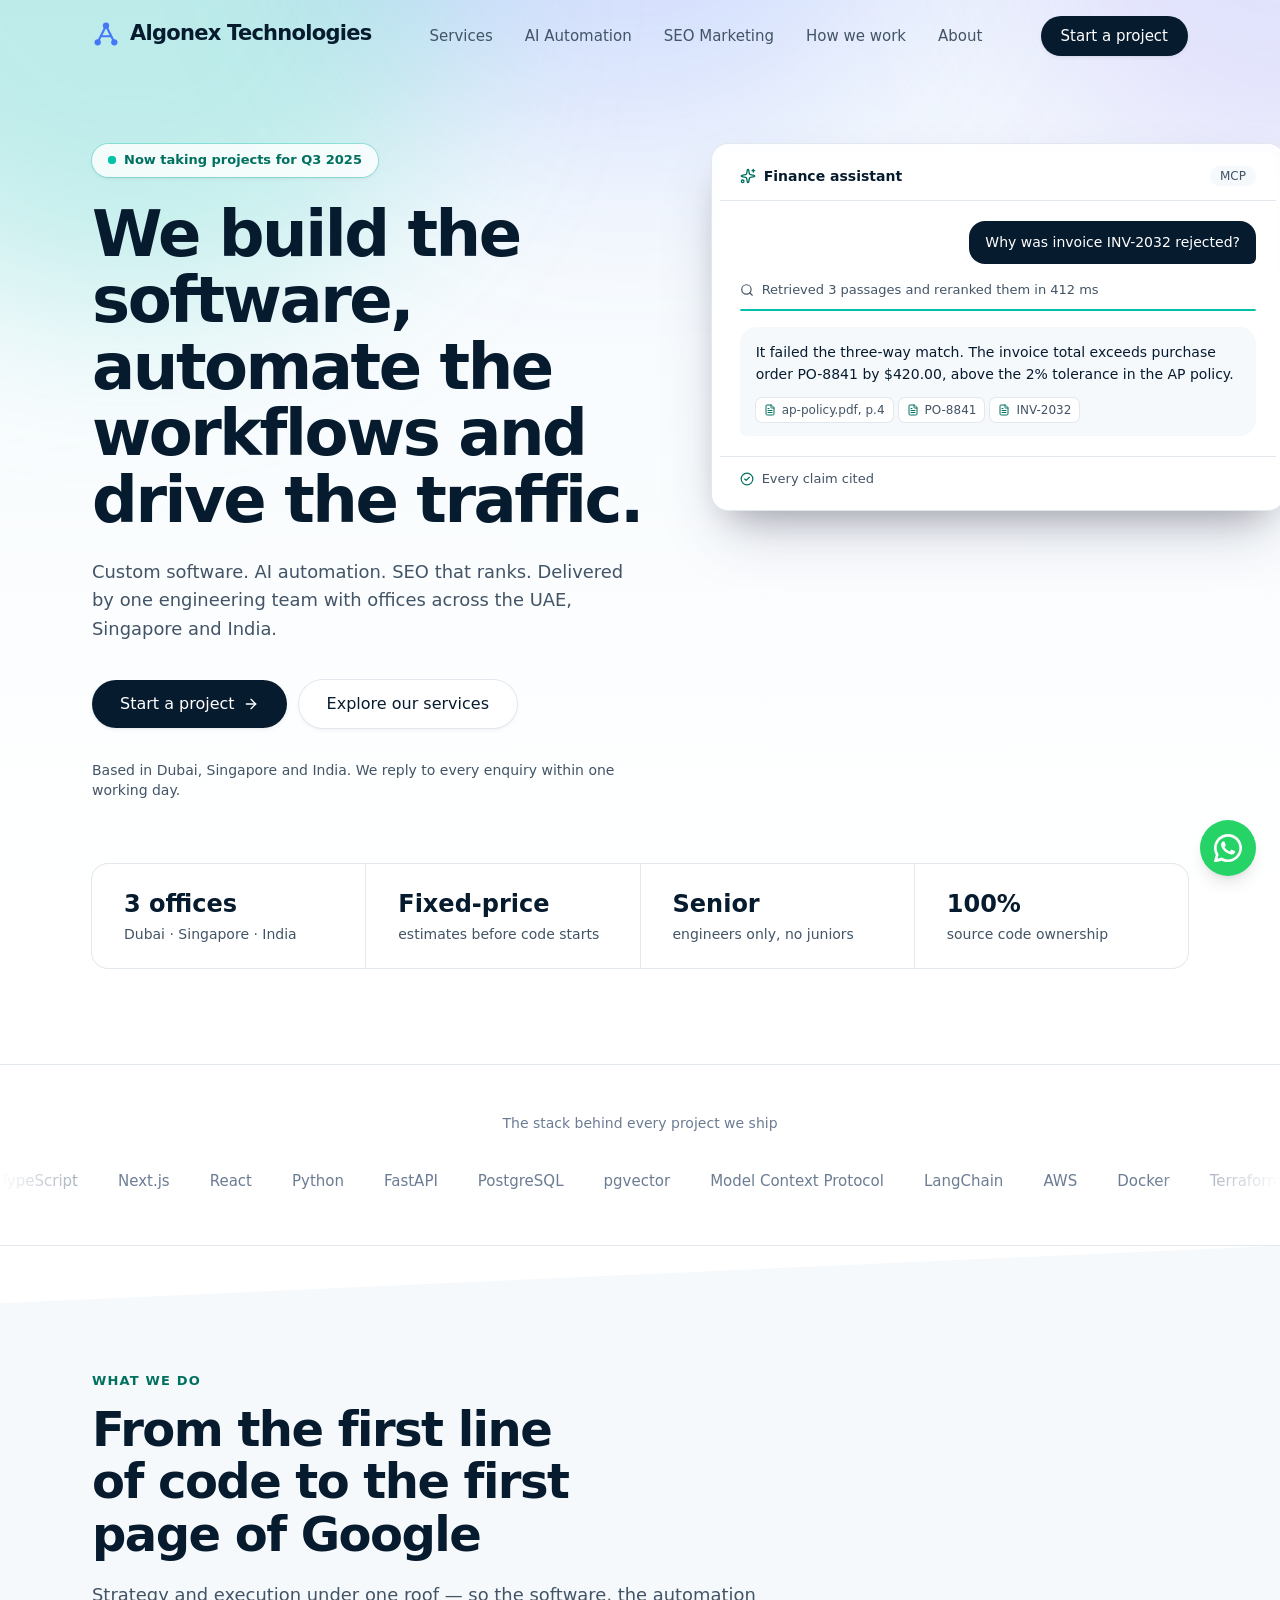
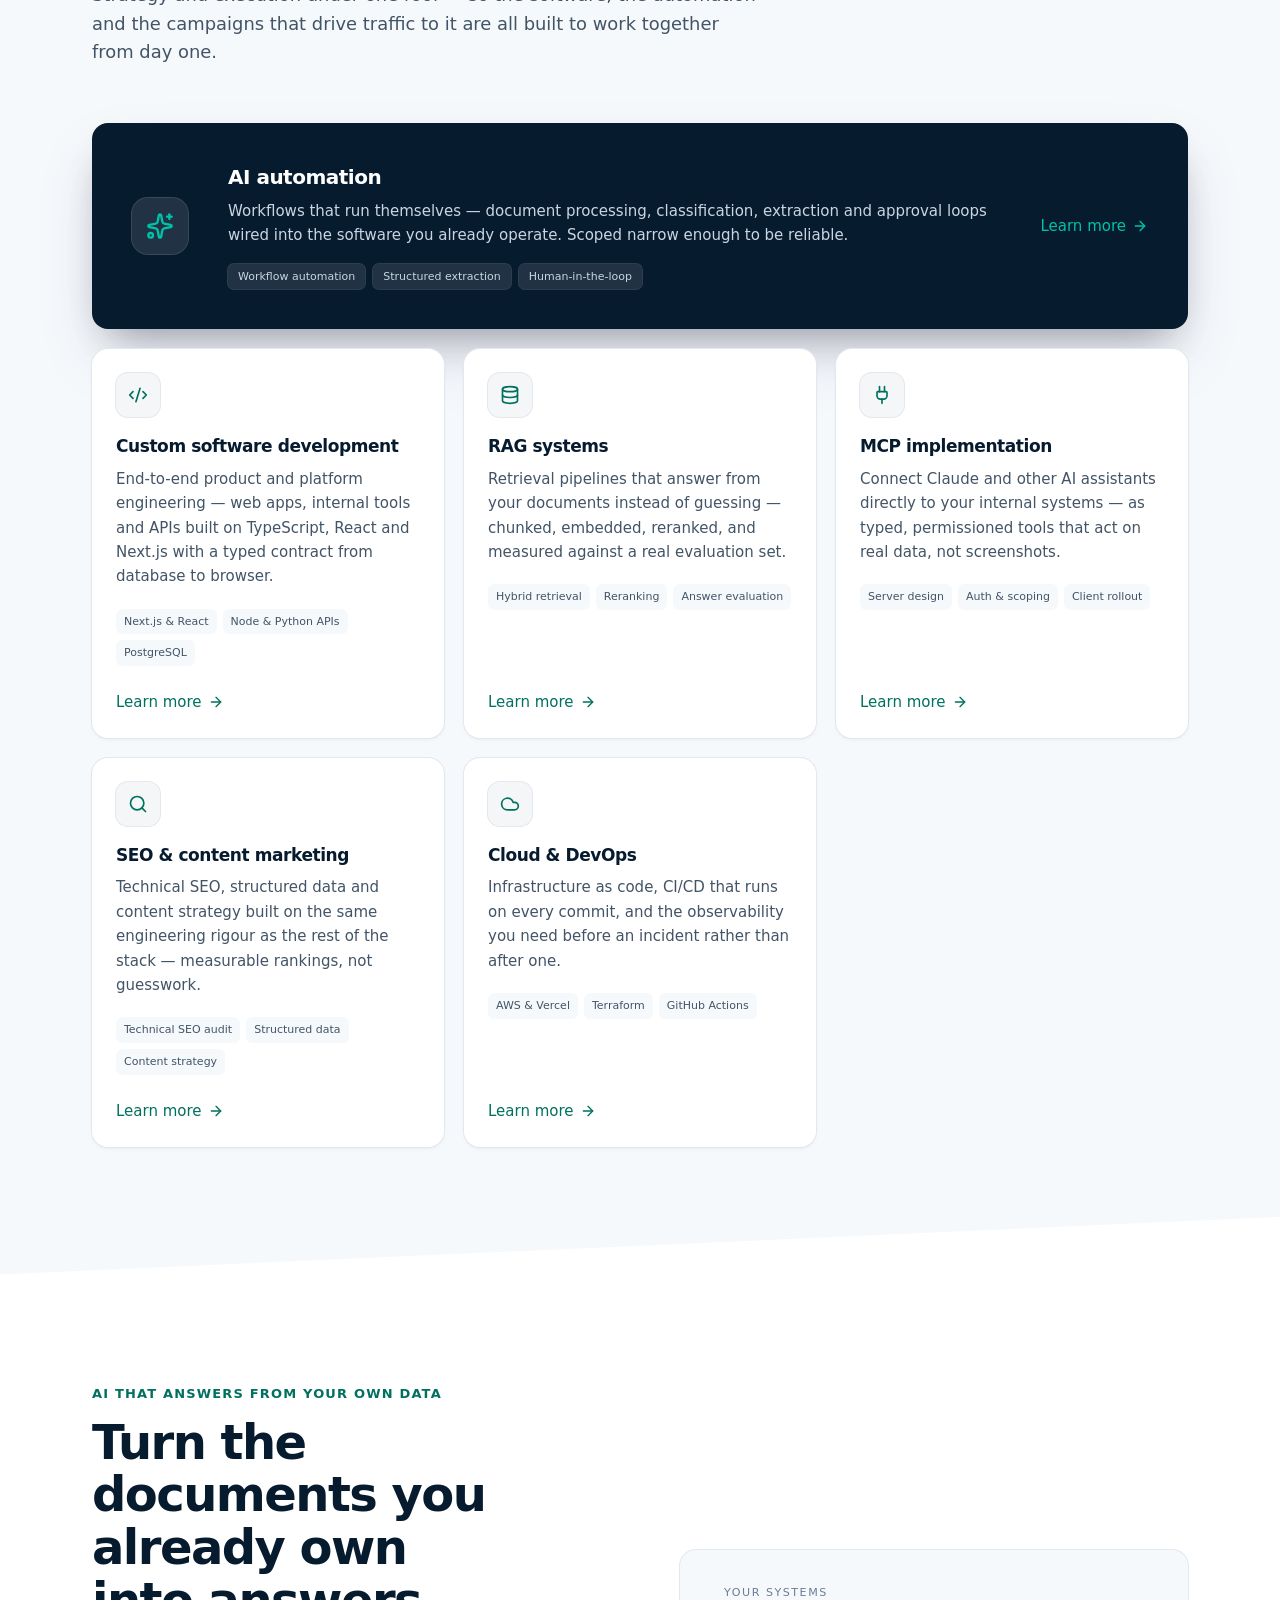
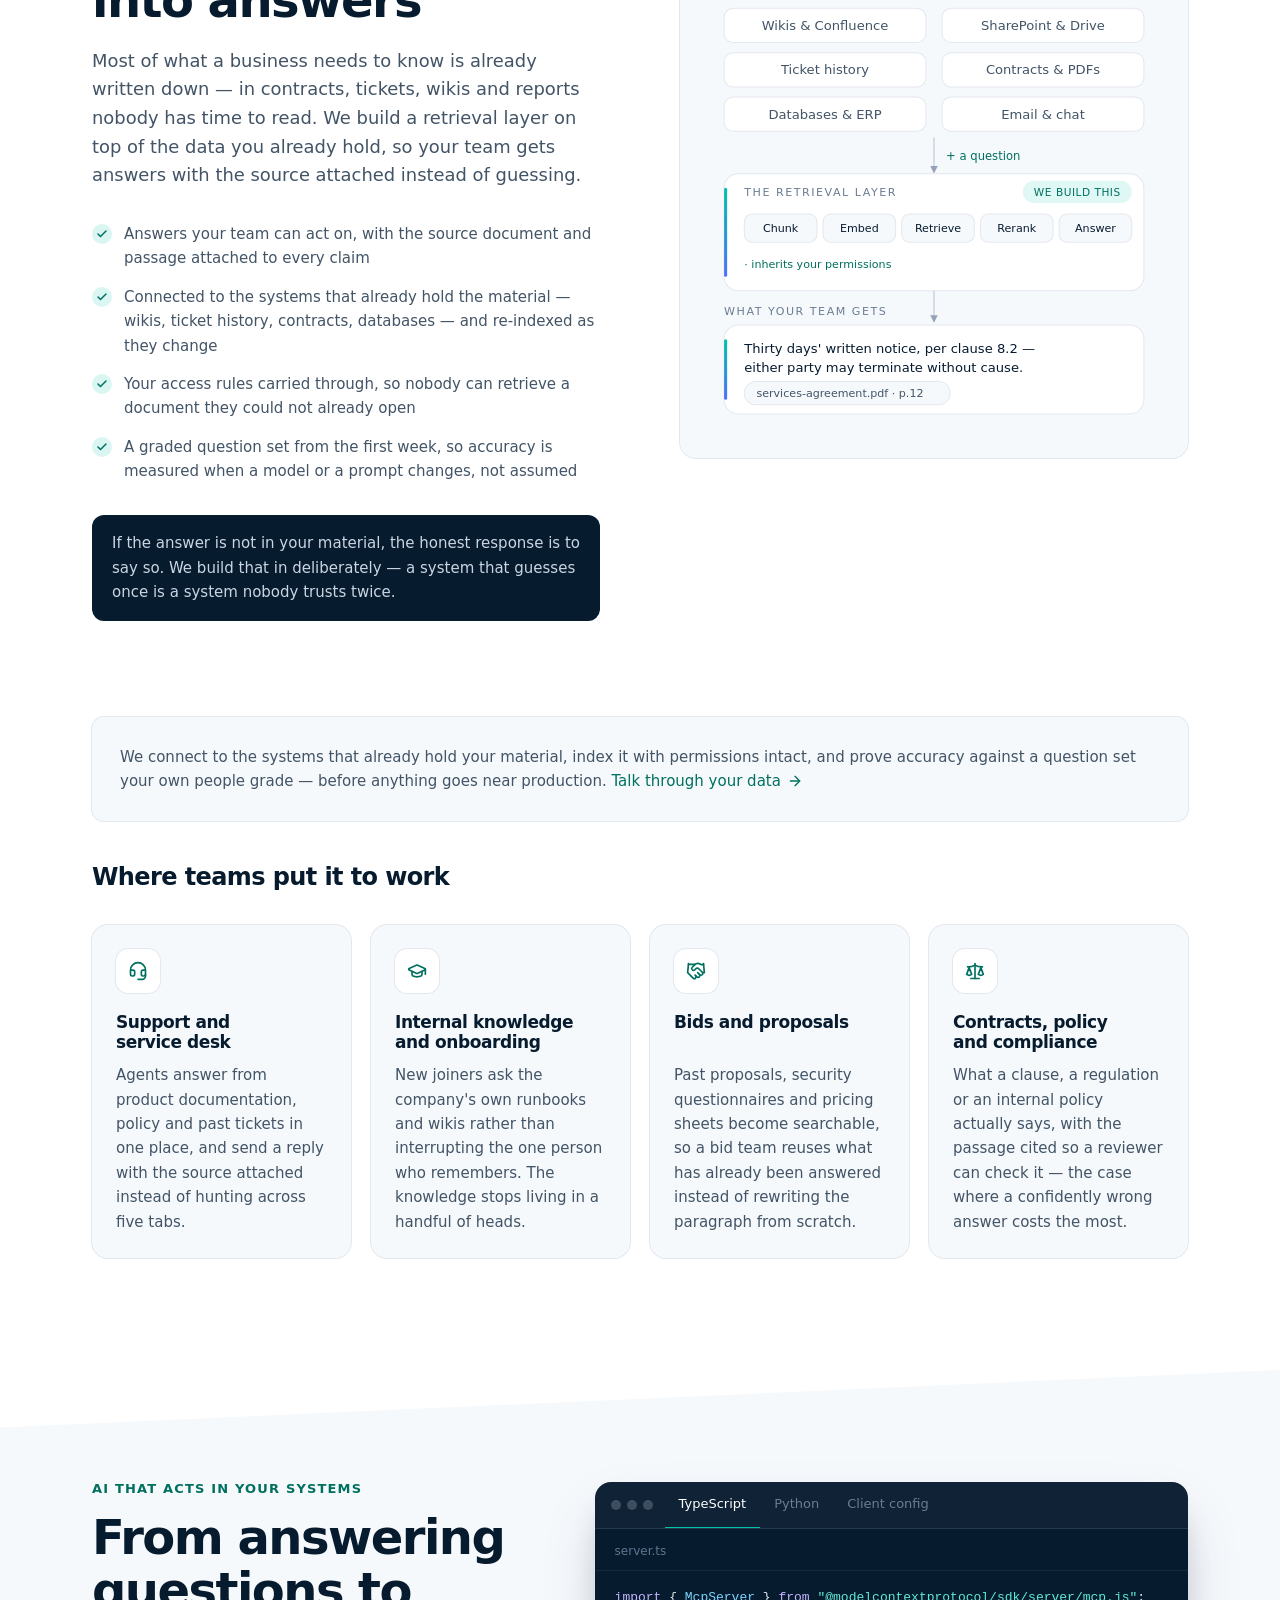
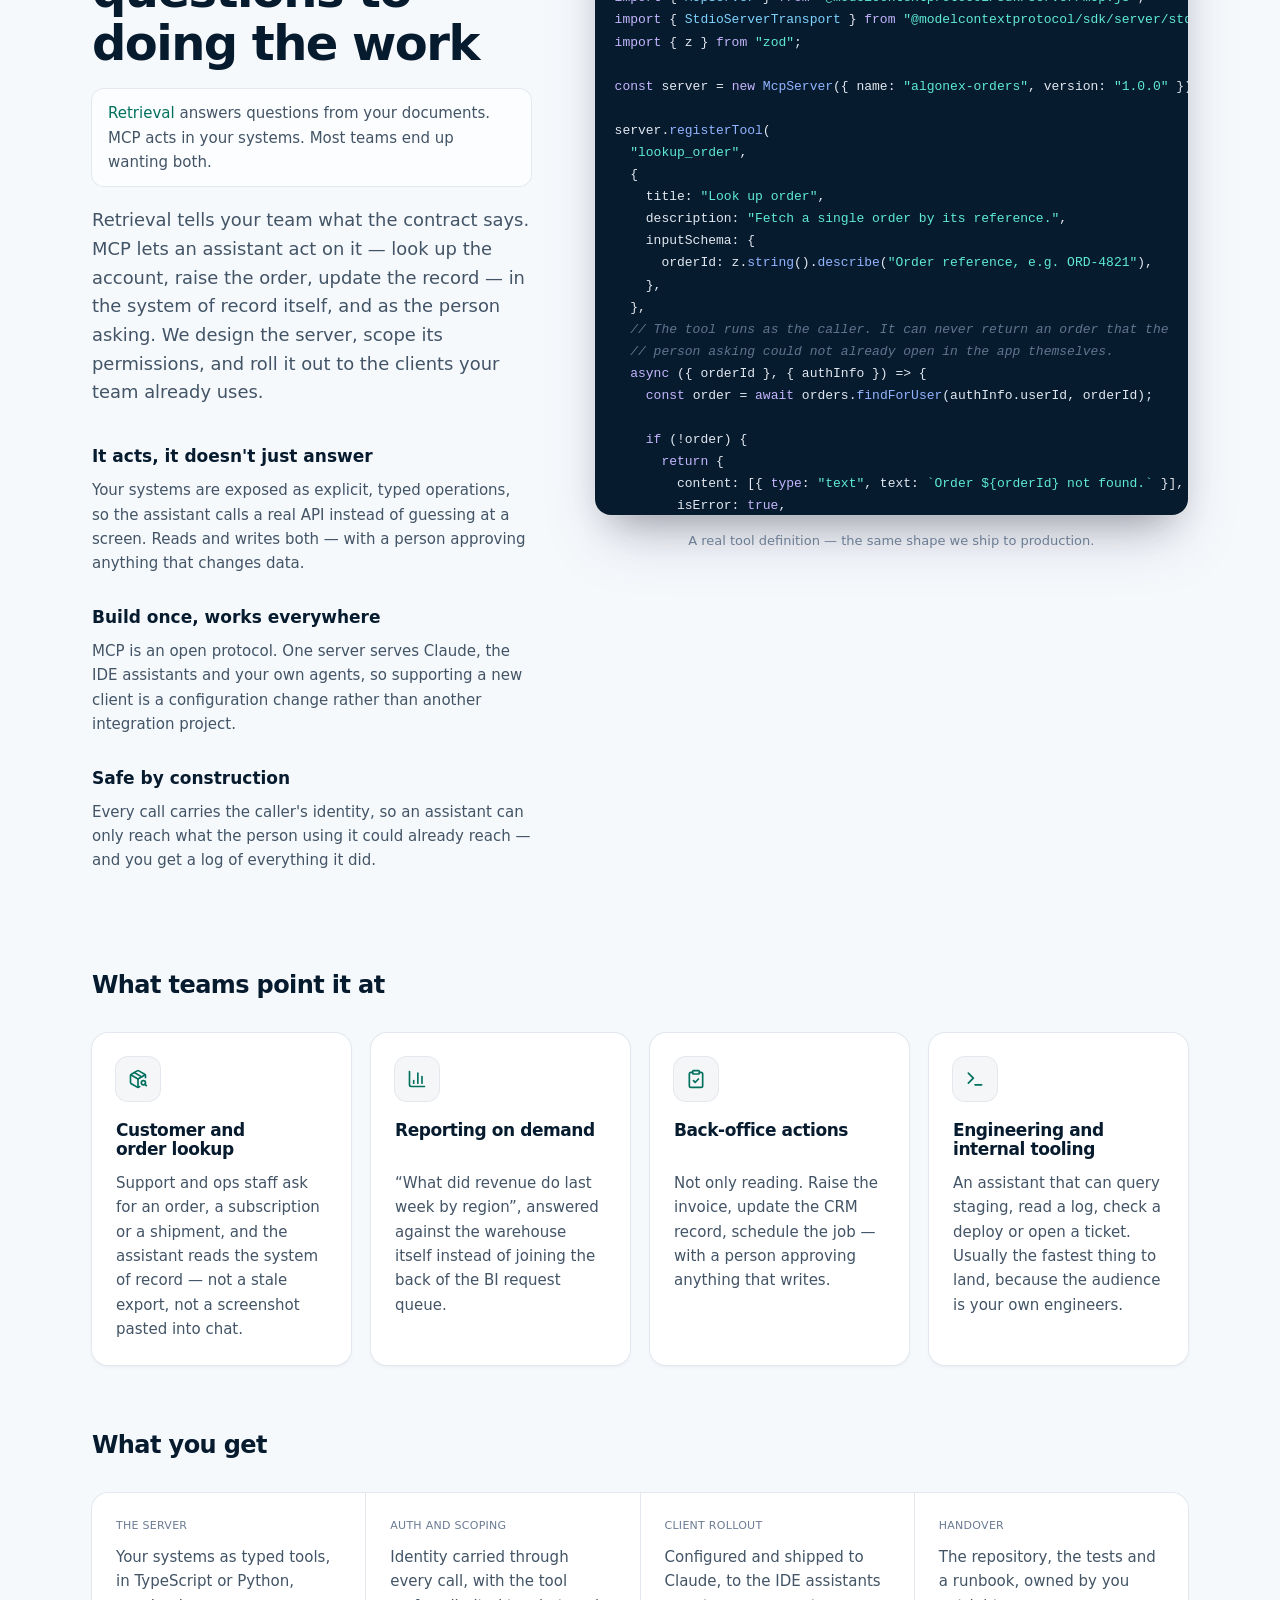
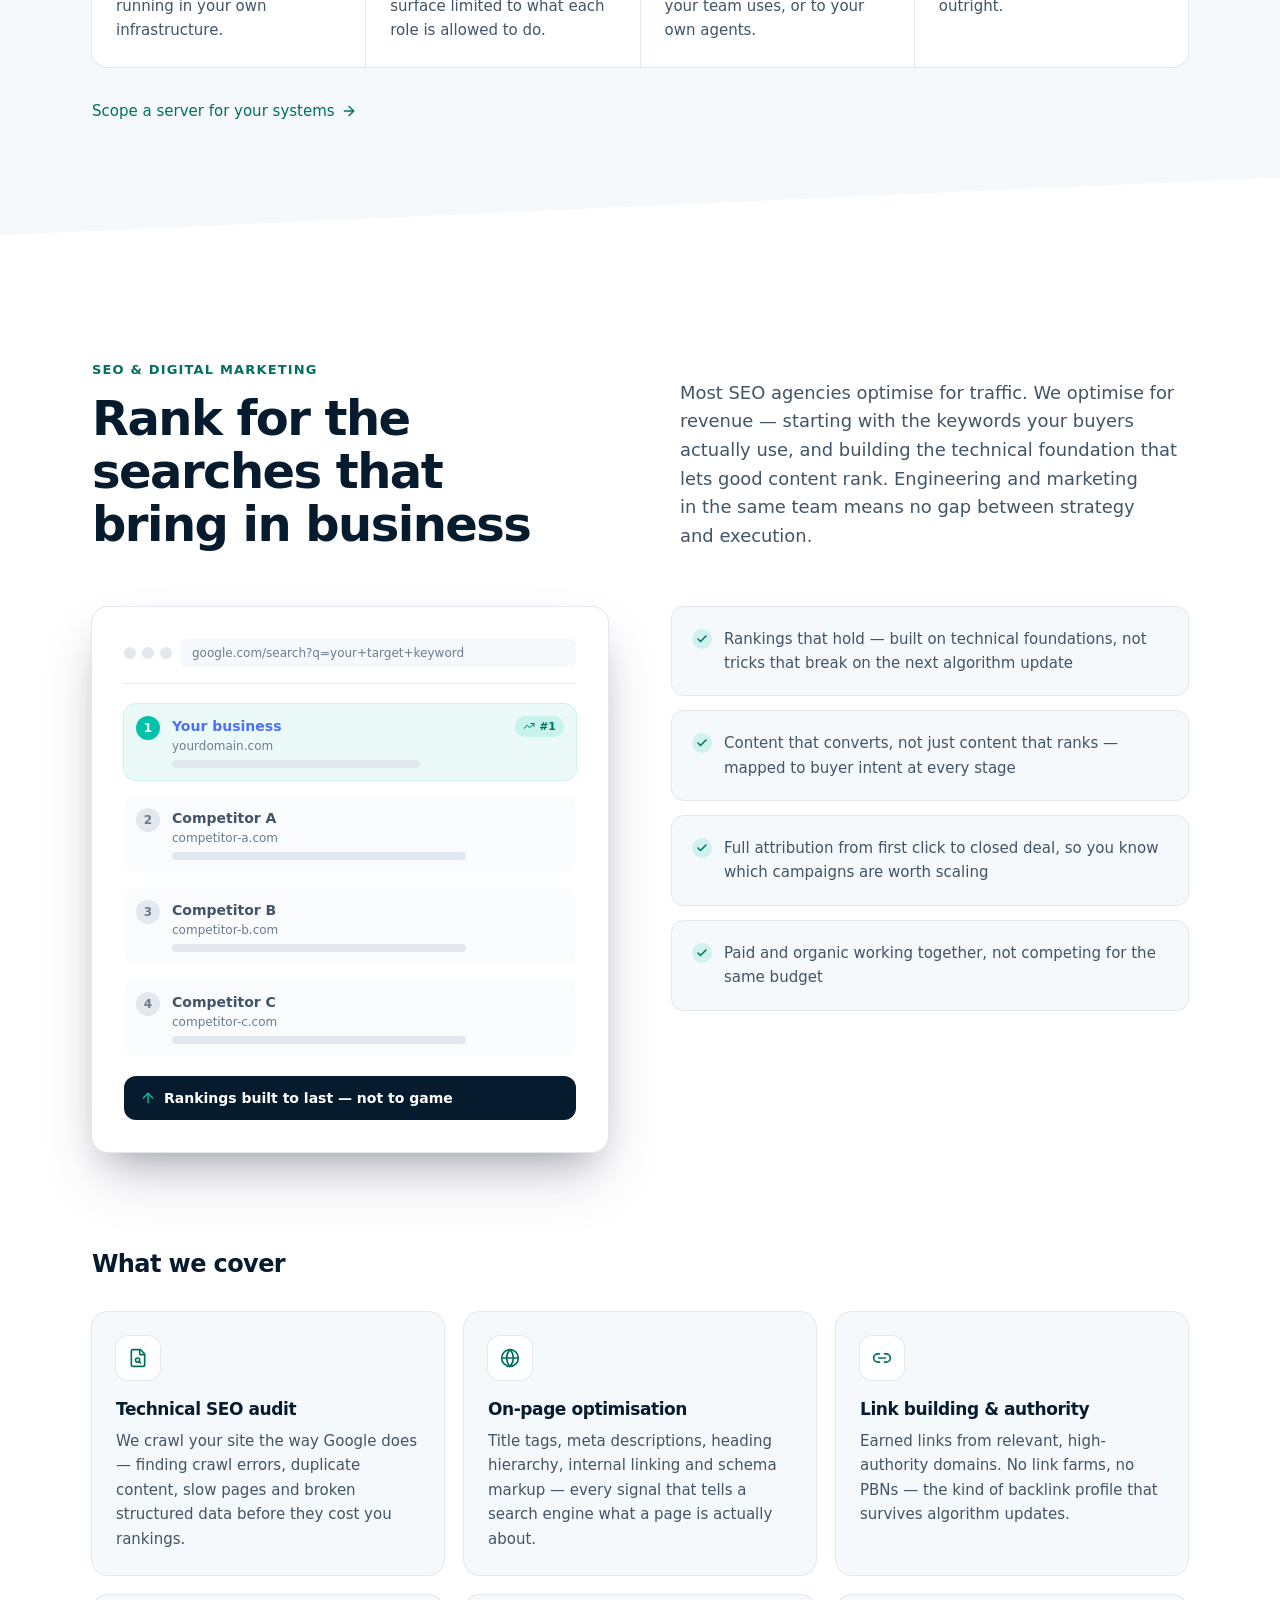
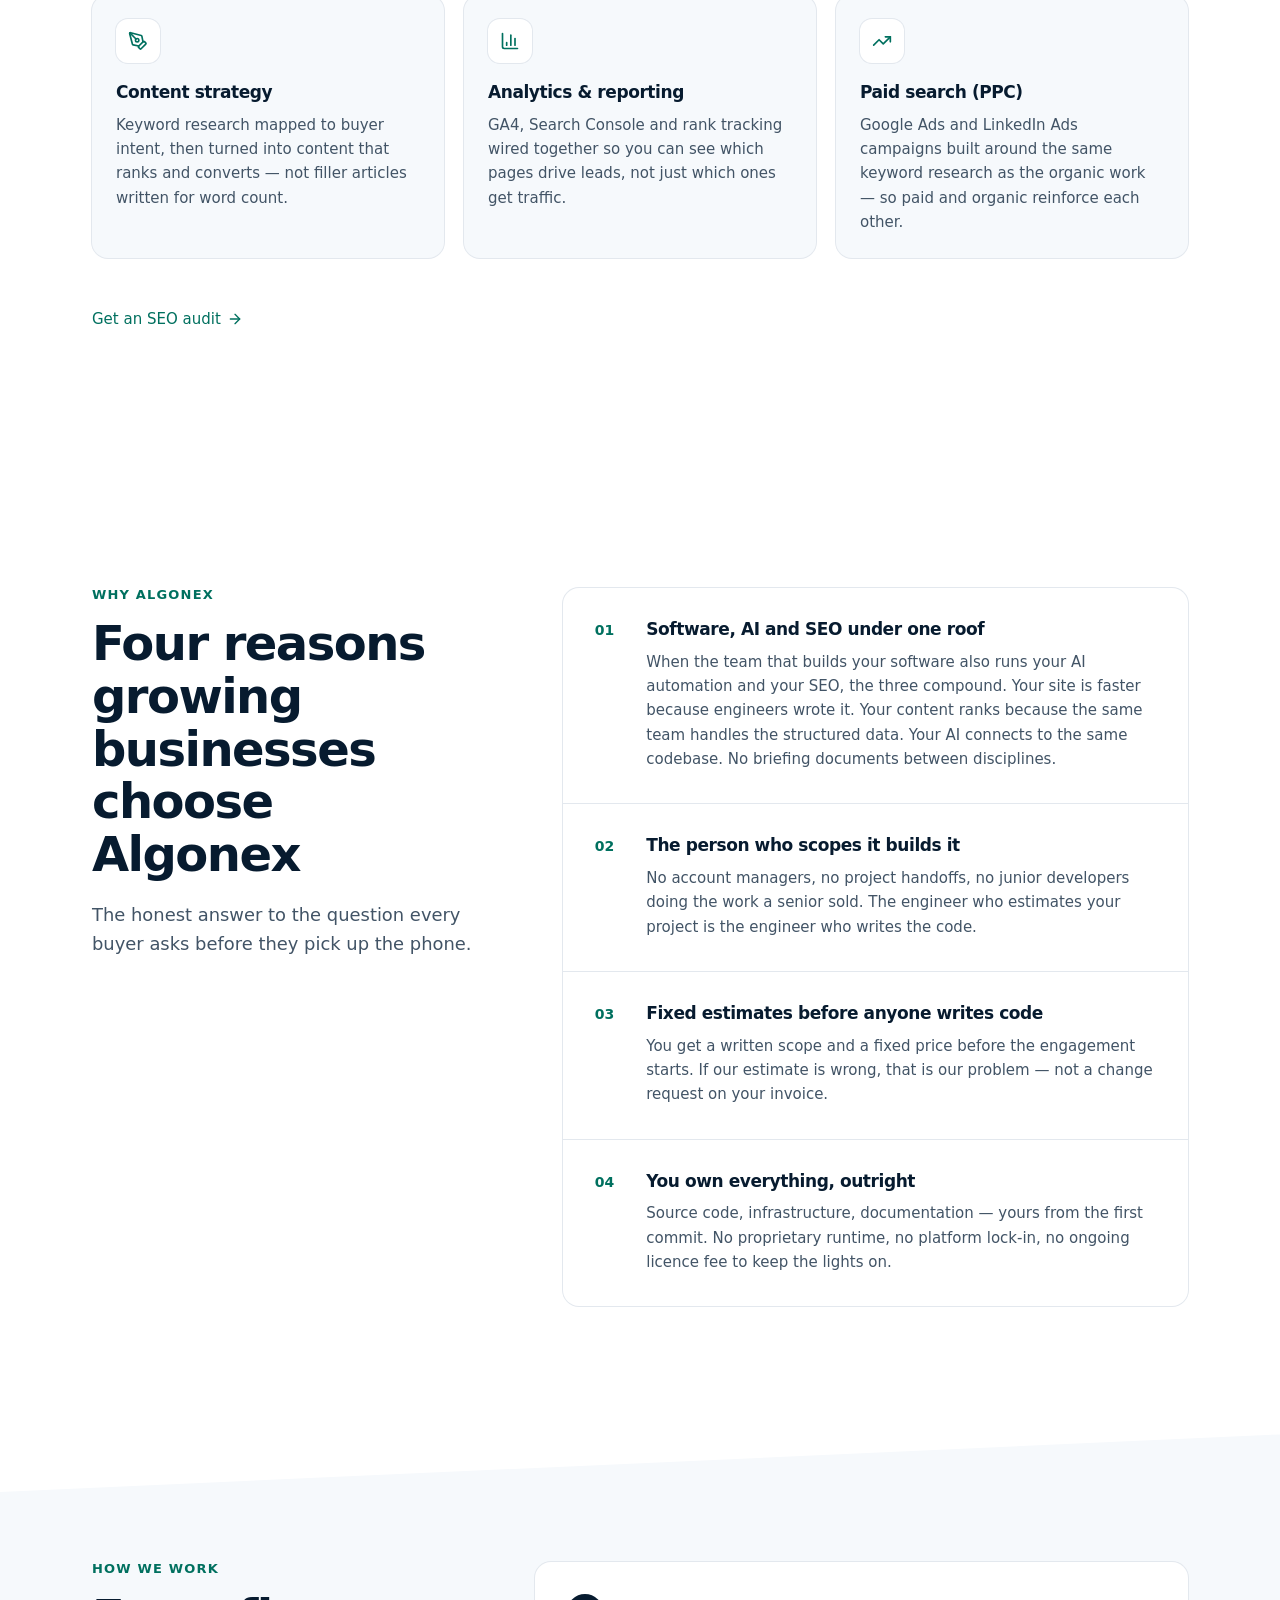
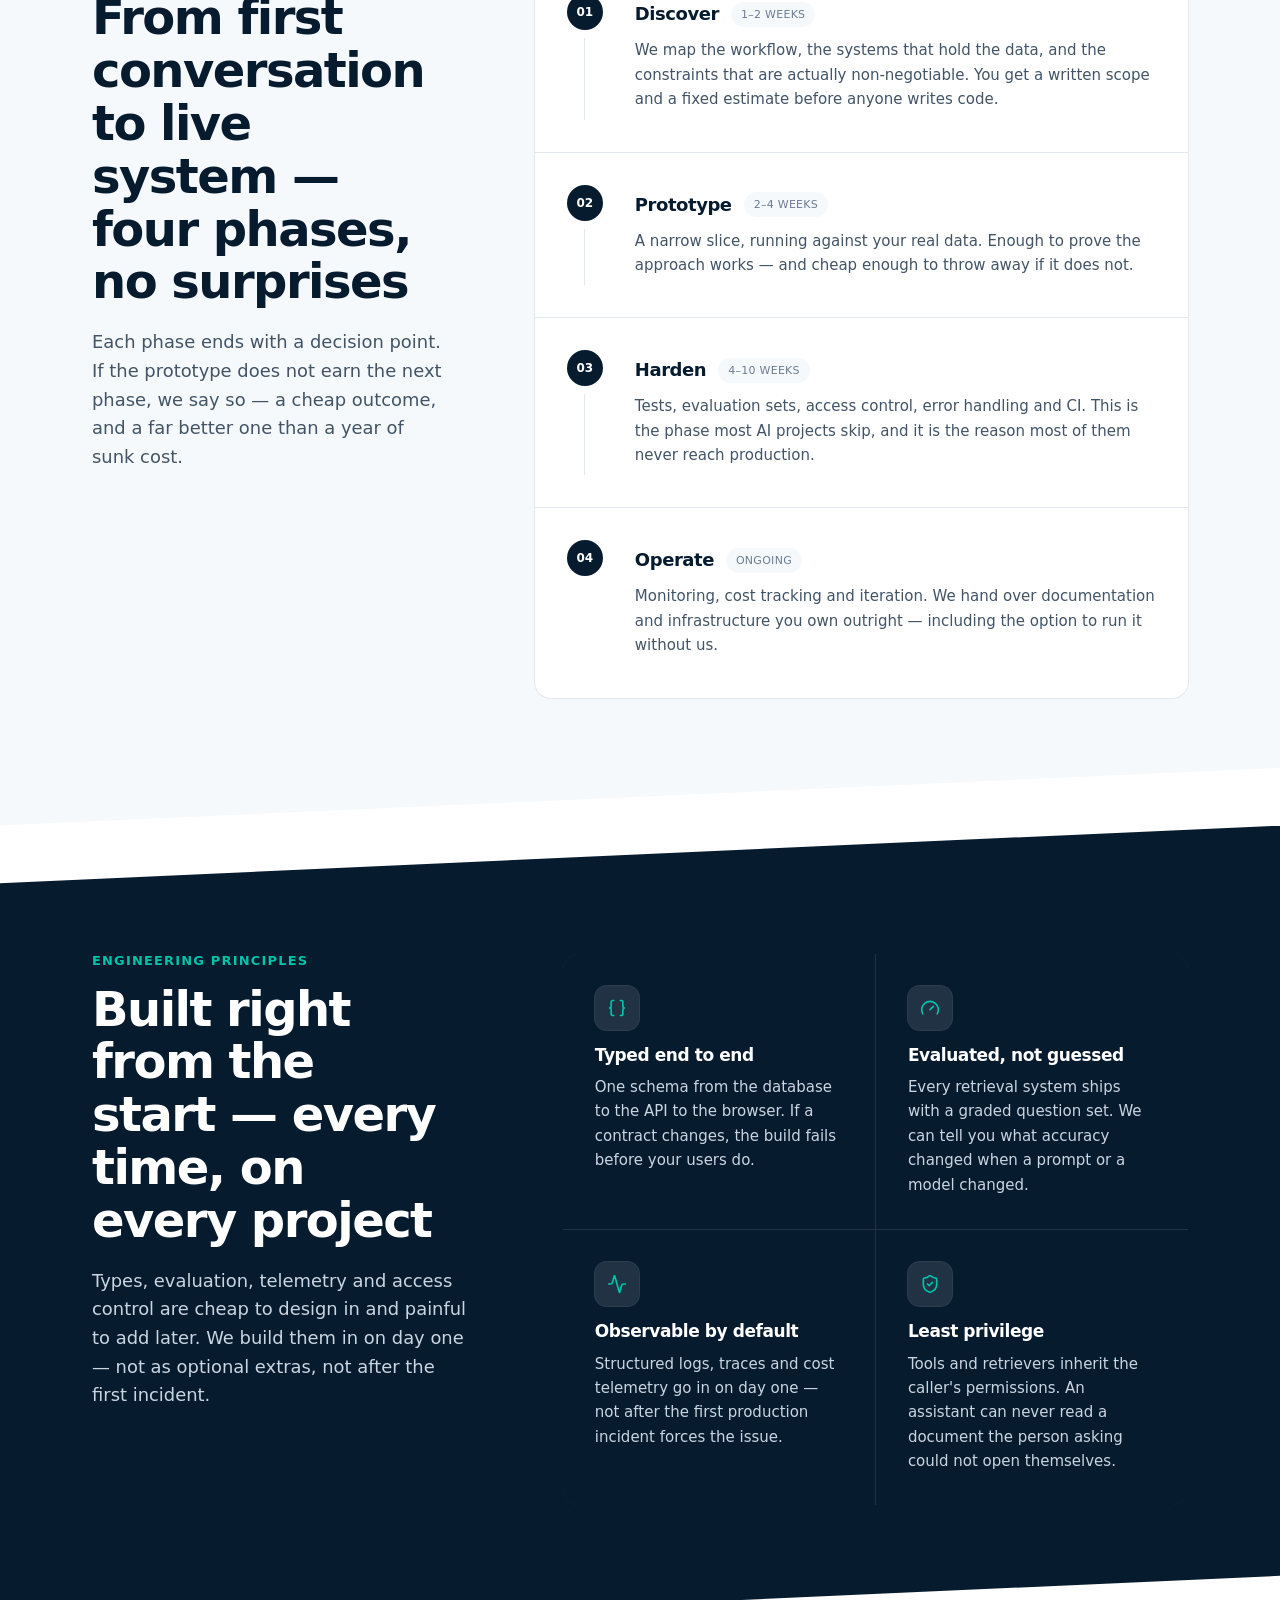
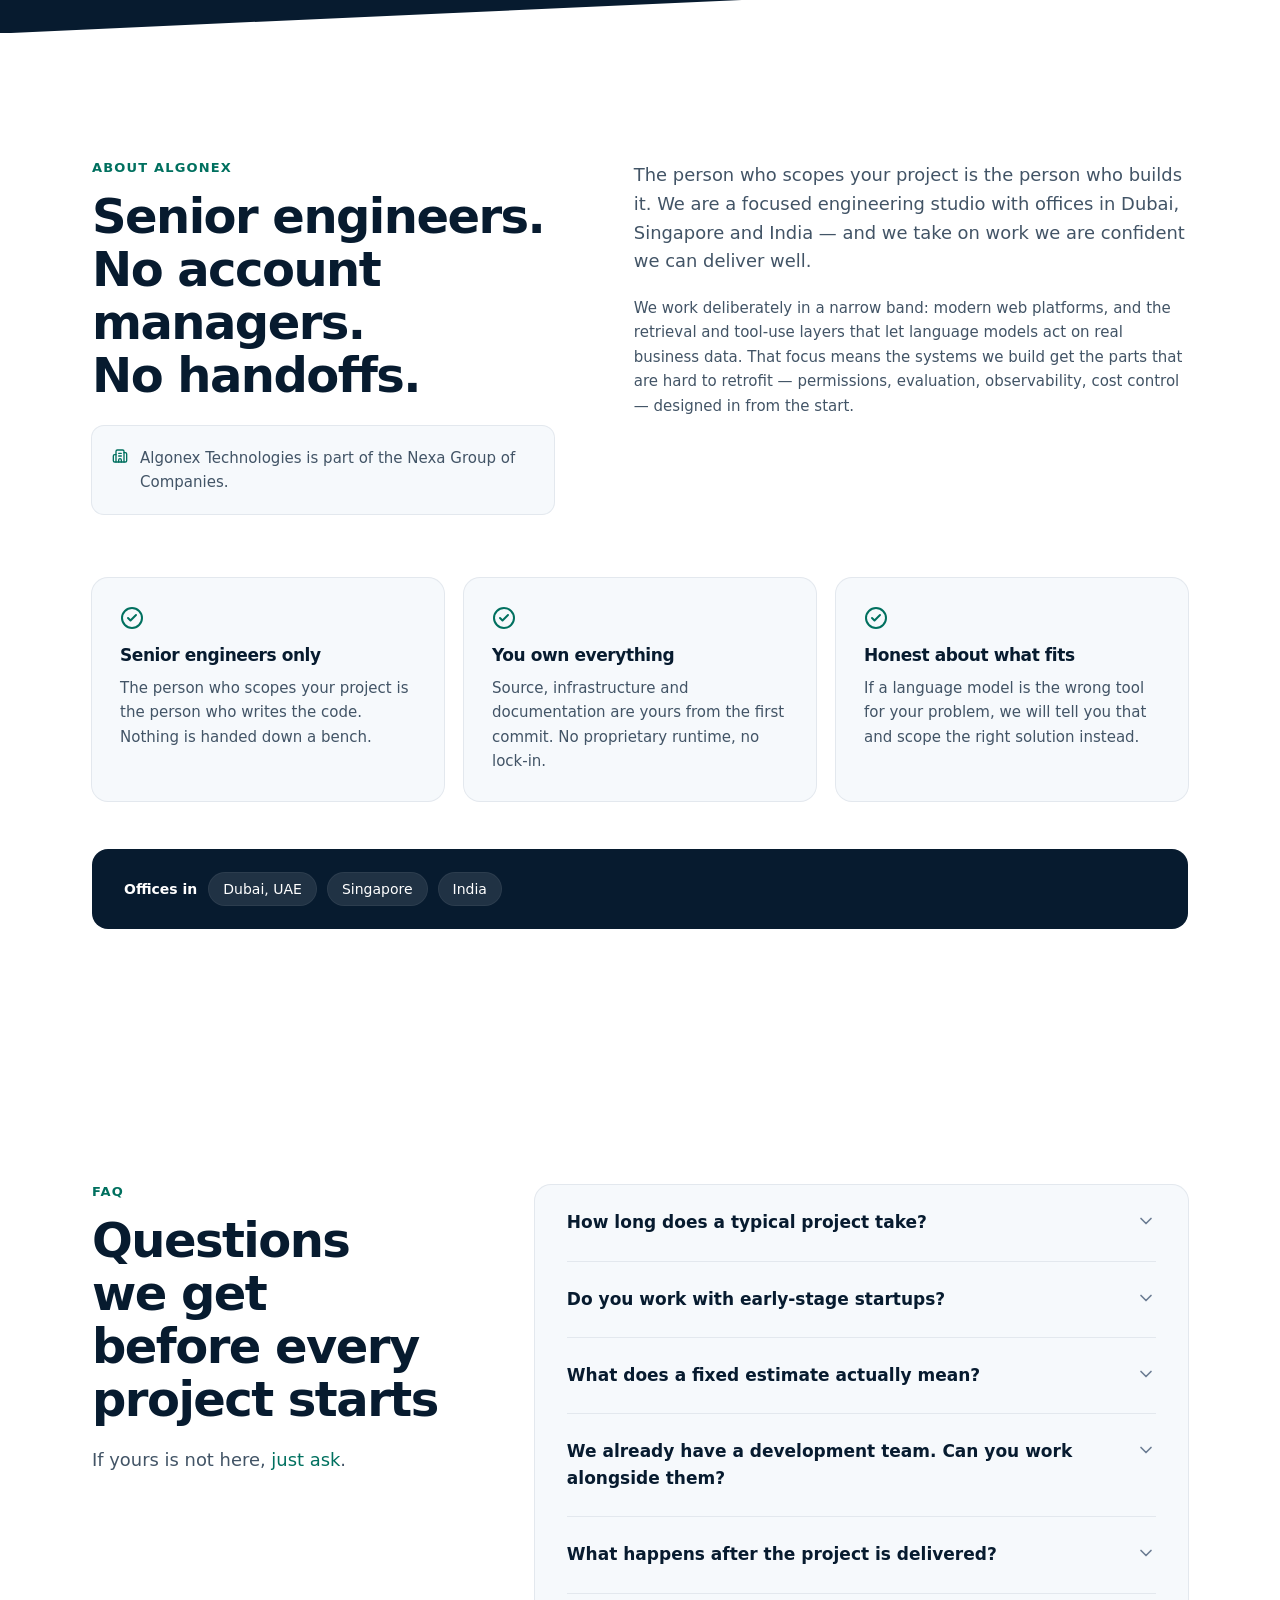
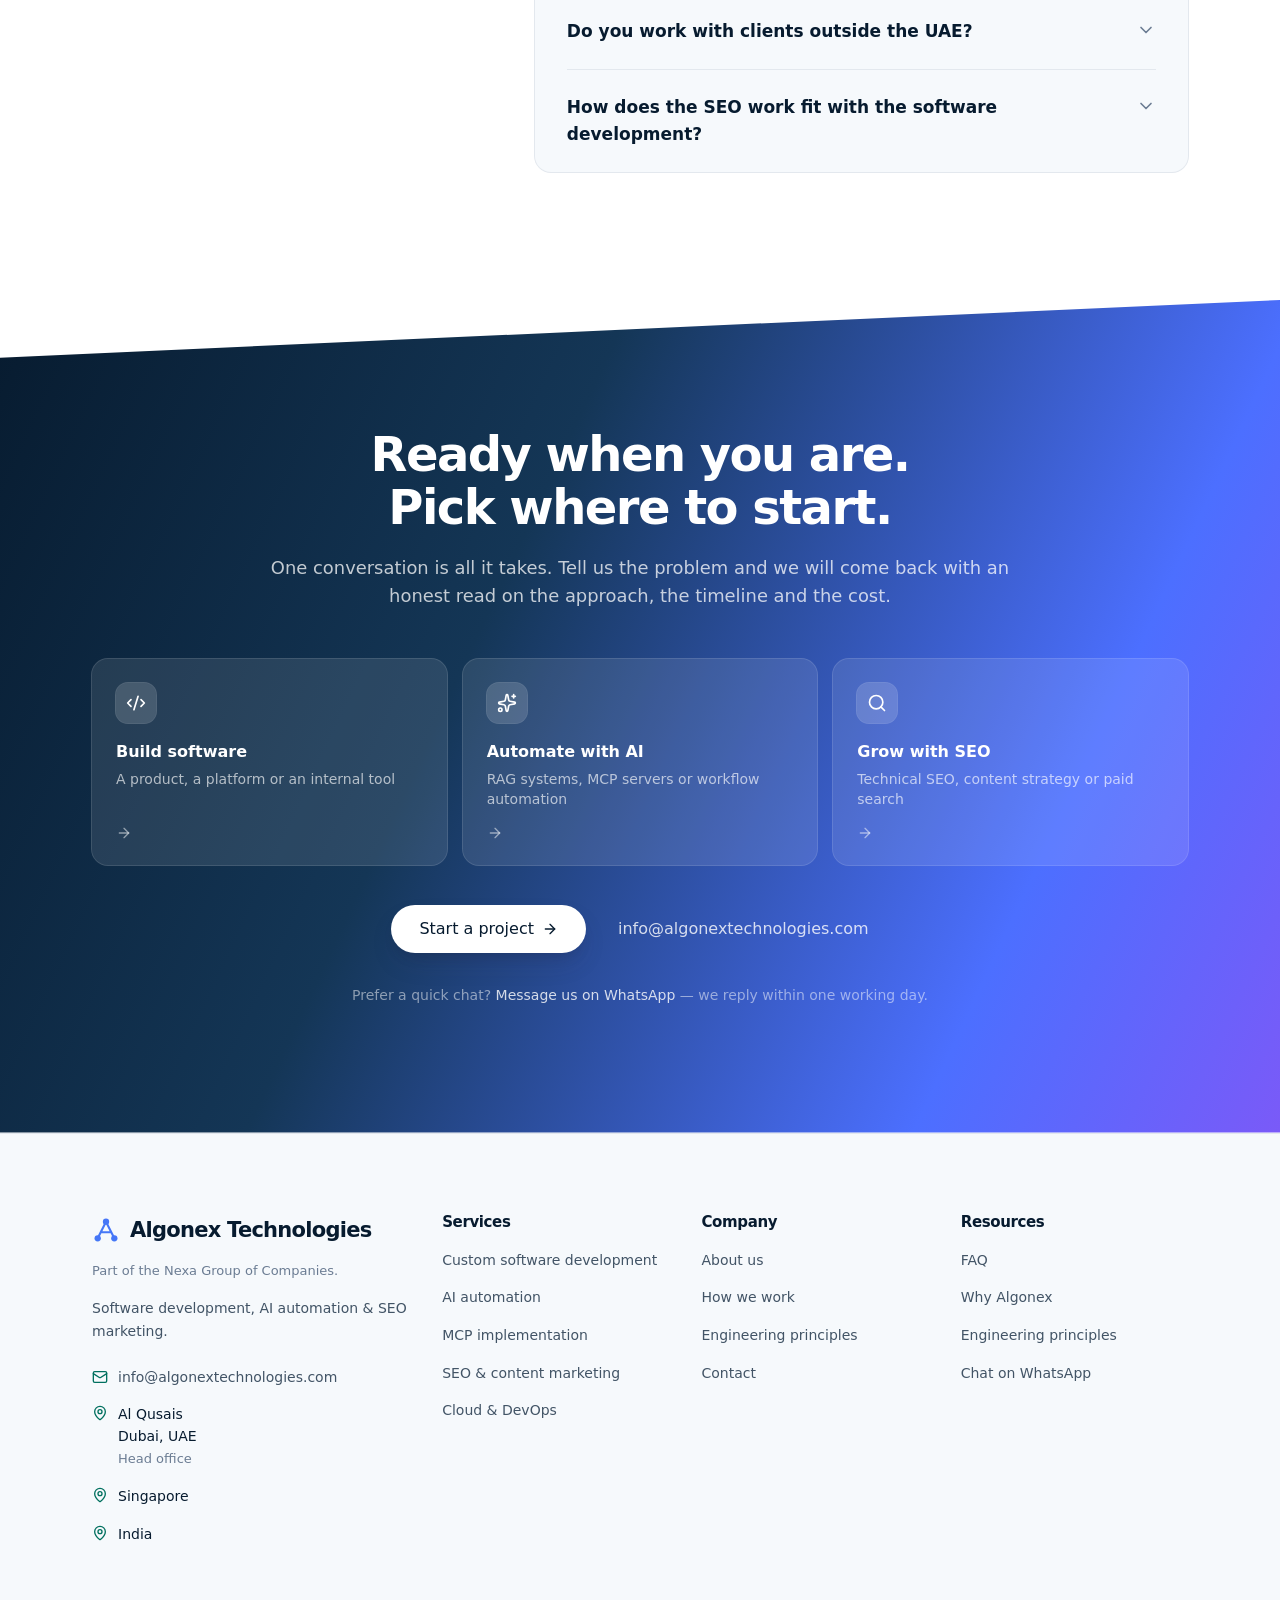
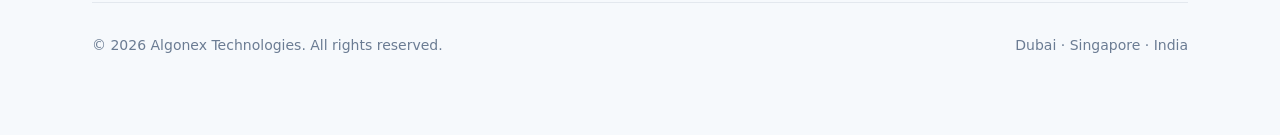
<file: index.html>
<!DOCTYPE html>

<!-- saved from url=(0045)https://www.algonextechnologies.com/#services -->
<html class="__variable_96d275 __variable_c33c14 __variable_401b41" lang="en" style=""><head><meta content="text/html; charset=utf-8" http-equiv="Content-Type"/><link data-precedence="next" href="./assets/7c107dd2a868aec5.css" rel="stylesheet"/><link as="script" fetchpriority="low" href="./assets/webpack-8c94b35adf29e9b1.js" rel="preload"/><style></style><style type="text/css"><br>  @keyframes sectionFadeIn {<br>    from {<br>      opacity: 0;<br>      transform: translateY(10px);<br>    }<br>    to {<br>      opacity: 1;<br>      transform: translateY(0);<br>    }<br>  }<br></style><meta content="width=device-width, initial-scale=1" name="viewport"/><meta content="" name="next-size-adjust"/><title>Algonex Technologies — Software, AI automation &amp; SEO. One team, three markets.</title><meta content="Algonex Technologies builds custom software, AI automation systems and SEO campaigns for businesses across the UAE, Singapore and India. One engineering team. Fixed-price estimates. You own the source." name="description"/><meta content="software development,custom software,web development,RAG,retrieval augmented generation,Model Context Protocol,MCP,AI integration,AI automation,workflow automation,SEO,search engine optimisation,technical SEO,content marketing,digital marketing,Dubai,UAE,Singapore,India" name="keywords"/><meta content="index, follow" name="robots"/><link href="https://www.algonextechnologies.com/" rel="canonical"/><meta content="Algonex Technologies — Software, AI automation &amp; SEO. One team, three markets." property="og:title"/><meta content="Algonex Technologies builds custom software, AI automation systems and SEO campaigns for businesses across the UAE, Singapore and India. One engineering team. Fixed-price estimates. You own the source." property="og:description"/><meta content="https://www.algonextechnologies.com" property="og:url"/><meta content="Algonex Technologies" property="og:site_name"/><meta content="en_AE" property="og:locale"/><meta content="Algonex Technologies — Software, AI automation &amp; SEO. One team, three markets." property="og:image:alt"/><meta content="image/png" property="og:image:type"/><meta content="https://www.algonextechnologies.com/opengraph-image?f0365d87179ff88b" property="og:image"/><meta content="1200" property="og:image:width"/><meta content="630" property="og:image:height"/><meta content="website" property="og:type"/><meta content="summary_large_image" name="twitter:card"/><meta content="Algonex Technologies — Software, AI automation &amp; SEO. One team, three markets." name="twitter:title"/><meta content="Algonex Technologies builds custom software, AI automation systems and SEO campaigns for businesses across the UAE, Singapore and India. One engineering team. Fixed-price estimates. You own the source." name="twitter:description"/><meta content="Algonex Technologies — Software, AI automation &amp; SEO. One team, three markets." name="twitter:image:alt"/><meta content="image/png" name="twitter:image:type"/><meta content="https://www.algonextechnologies.com/opengraph-image?f0365d87179ff88b" name="twitter:image"/><meta content="1200" name="twitter:image:width"/><meta content="630" name="twitter:image:height"/><link href="./assets/favicon.svg" rel="icon" sizes="any" type="image/svg+xml"/></head><body class="min-h-screen antialiased"><div hidden=""></div><a class="sr-only focus:not-sr-only focus:fixed focus:left-4 focus:top-4 focus:z-[60] focus:rounded-full focus:bg-ink focus:px-5 focus:py-2.5 focus:text-sm focus:text-white" href="#main">Skip to content</a><header class="fixed inset-x-0 top-0 z-50 transition-[background-color,box-shadow,border-color] duration-300 border-b border-transparent bg-transparent"><div class="mx-auto w-full max-w-[1160px] px-6 sm:px-8"><div class="flex h-[4.5rem] items-center justify-between gap-6"><a aria-label="Algonex Technologies — home" href="./index.html"><span class="inline-flex items-center gap-2.5"><svg aria-hidden="true" class="shrink-0" fill="none" height="28" viewbox="0 0 32 32" width="28"><defs><lineargradient id="logo-nav" x1="2" x2="30" y1="30" y2="2"><stop offset="0%" stop-color="#00C2A8"></stop><stop offset="55%" stop-color="#4C6FFF"></stop><stop offset="100%" stop-color="#7A5AF8"></stop></lineargradient></defs><path d="M16 6.5 6.5 25.5M16 6.5 25.5 25.5M10.4 18.5h11.2" stroke="url(#logo-nav)" stroke-linecap="round" stroke-width="2.4"></path><circle cx="16" cy="6.5" fill="url(#logo-nav)" r="3.6"></circle><circle cx="6.5" cy="25.5" fill="url(#logo-nav)" r="3.6"></circle><circle cx="25.5" cy="25.5" fill="url(#logo-nav)" r="3.6"></circle></svg><span class="font-[family-name:var(--font-display)] text-[1.3125rem] font-semibold tracking-[-0.035em] text-ink">Algonex Technologies</span></span></a><nav aria-label="Primary" class="hidden items-center gap-8 lg:flex"><a class="text-[0.9375rem] font-medium text-slate transition-colors hover:text-ink" href="#services">Services</a><a class="text-[0.9375rem] font-medium text-slate transition-colors hover:text-ink" href="#rag">AI Automation</a><a class="text-[0.9375rem] font-medium text-slate transition-colors hover:text-ink" href="#seo">SEO Marketing</a><a class="text-[0.9375rem] font-medium text-slate transition-colors hover:text-ink" href="#process">How we work</a><a class="text-[0.9375rem] font-medium text-slate transition-colors hover:text-ink" href="#about">About</a></nav><div class="hidden lg:block"><a class="inline-flex items-center justify-center gap-2 rounded-full font-medium touch-manipulation font-[family-name:var(--font-display)] whitespace-nowrap transition-[transform,background-color,color,box-shadow] duration-200 hover:-translate-y-px active:translate-y-0 disabled:pointer-events-none disabled:opacity-60 bg-ink text-white shadow-card hover:bg-ink-700 hover:shadow-lift h-10 px-5 text-[0.9375rem]" href="./contact.html">Start a project</a></div><button aria-controls="mobile-nav" aria-expanded="false" aria-label="Open menu" class="-mr-2 grid size-10 place-items-center rounded-lg text-ink lg:hidden" type="button"><svg aria-hidden="true" class="lucide lucide-menu size-5" fill="none" height="24" stroke="currentColor" stroke-linecap="round" stroke-linejoin="round" stroke-width="2" viewbox="0 0 24 24" width="24" xmlns="http://www.w3.org/2000/svg"><path d="M4 5h16"></path><path d="M4 12h16"></path><path d="M4 19h16"></path></svg></button></div></div></header><main id="main"><!--$--><!--/$--><section class="relative isolate overflow-hidden pb-20 pt-32 sm:pt-36 lg:pb-24"><div aria-hidden="true" class="pointer-events-none absolute inset-0 overflow-hidden"><div class="absolute inset-0 bg-[linear-gradient(180deg,#f2f7fd_0%,#f9fcfe_40%,#ffffff_100%)]"></div><div class="absolute -left-[16%] -top-[34%] size-[max(440px,52vw)] rounded-full bg-primary/22 blur-[90px] animate-drift-a"></div><div class="absolute -top-[42%] left-[26%] size-[max(400px,46vw)] rounded-full bg-azure/18 blur-[100px] animate-drift-b"></div><div class="absolute -right-[20%] -top-[30%] size-[max(360px,40vw)] rounded-full bg-violet/14 blur-[95px] animate-drift-c"></div><div class="absolute -bottom-[52%] left-[8%] size-[max(340px,38vw)] rounded-full bg-[#7de2f5]/16 blur-[90px] animate-drift-b"></div><div class="absolute inset-x-0 bottom-0 h-1/2 bg-[linear-gradient(180deg,transparent_0%,#ffffff_88%)]"></div></div><div class="mx-auto w-full max-w-[1160px] px-6 sm:px-8 relative"><div class="grid items-start gap-14 lg:grid-cols-[minmax(0,1.2fr)_minmax(0,1fr)] lg:gap-12"><div data-reveal="" style="opacity: 1; transform: none;"><span class="inline-flex items-center gap-2 rounded-full bg-white/80 px-4 py-1.5 text-[0.8125rem] font-semibold text-primary-ink shadow-card ring-1 ring-primary/30 backdrop-blur"><span class="relative flex size-2"><span class="absolute inline-flex h-full w-full animate-ping rounded-full bg-primary opacity-60"></span><span class="relative inline-flex size-2 rounded-full bg-primary"></span></span>Now taking projects for Q3 2025</span><h1 class="display-xl mt-6">We build the software, automate the workflows and drive the traffic.</h1><p class="lead mt-6 max-w-[34rem]">Custom software. AI automation. SEO that ranks. Delivered by one engineering team with offices across the UAE, Singapore and India.</p><div class="mt-9 flex flex-col gap-3 sm:flex-row sm:items-center"><a class="inline-flex items-center justify-center gap-2 rounded-full font-medium touch-manipulation font-[family-name:var(--font-display)] whitespace-nowrap transition-[transform,background-color,color,box-shadow] duration-200 hover:-translate-y-px active:translate-y-0 disabled:pointer-events-none disabled:opacity-60 bg-ink text-white shadow-card hover:bg-ink-700 hover:shadow-lift h-12 px-7 text-base" href="./contact.html">Start a project<svg aria-hidden="true" class="lucide lucide-arrow-right size-4" fill="none" height="24" stroke="currentColor" stroke-linecap="round" stroke-linejoin="round" stroke-width="2" viewbox="0 0 24 24" width="24" xmlns="http://www.w3.org/2000/svg"><path d="M5 12h14"></path><path d="m12 5 7 7-7 7"></path></svg></a><a class="inline-flex items-center justify-center gap-2 rounded-full font-medium touch-manipulation font-[family-name:var(--font-display)] whitespace-nowrap transition-[transform,background-color,color,box-shadow] duration-200 hover:-translate-y-px active:translate-y-0 disabled:pointer-events-none disabled:opacity-60 bg-white text-ink ring-1 ring-line shadow-card hover:ring-slate-400/40 hover:shadow-lift h-12 px-7 text-base" href="#services">Explore our services</a></div><p class="mt-8 max-w-[38rem] text-sm text-slate">Based in Dubai, Singapore and India. We reply to every enquiry within one working day.</p></div><div class="lg:-mr-16 xl:-mr-24" data-reveal="" style="opacity: 1; transform: none;"><figure aria-label="Example: a finance assistant explains why invoice INV-2032 was rejected, citing the accounts-payable policy, purchase order PO-8841 and the invoice itself." class="relative"><div aria-hidden="true" class="hero-seq rounded-2xl bg-white/90 p-2 shadow-panel ring-1 ring-line backdrop-blur"><div class="rounded-xl bg-white"><div class="flex items-center gap-2 border-b border-line px-5 py-3.5"><svg aria-hidden="true" class="lucide lucide-sparkles size-4 text-primary-ink" fill="none" height="24" stroke="currentColor" stroke-linecap="round" stroke-linejoin="round" stroke-width="2" viewbox="0 0 24 24" width="24" xmlns="http://www.w3.org/2000/svg"><path d="M11.017 2.814a1 1 0 0 1 1.966 0l1.051 5.558a2 2 0 0 0 1.594 1.594l5.558 1.051a1 1 0 0 1 0 1.966l-5.558 1.051a2 2 0 0 0-1.594 1.594l-1.051 5.558a1 1 0 0 1-1.966 0l-1.051-5.558a2 2 0 0 0-1.594-1.594l-5.558-1.051a1 1 0 0 1 0-1.966l5.558-1.051a2 2 0 0 0 1.594-1.594z"></path><path d="M20 2v4"></path><path d="M22 4h-4"></path><circle cx="4" cy="20" r="2"></circle></svg><span class="font-[family-name:var(--font-display)] text-sm font-semibold text-ink">Finance assistant</span><span class="ml-auto rounded-full bg-mist px-2.5 py-0.5 font-[family-name:var(--font-mono)] text-xs text-slate">MCP</span></div><div class="space-y-4 px-5 pb-5 pt-5"><div class="flex justify-end" data-step="1"><p class="max-w-[85%] rounded-2xl rounded-br-md bg-ink px-4 py-2.5 text-sm leading-relaxed text-white">Why was invoice INV-2032 rejected?</p></div><div class="space-y-2" data-step="2"><div class="flex items-center gap-2 text-[0.8125rem] text-slate"><svg aria-hidden="true" class="lucide lucide-search size-3.5 shrink-0" fill="none" height="24" stroke="currentColor" stroke-linecap="round" stroke-linejoin="round" stroke-width="2" viewbox="0 0 24 24" width="24" xmlns="http://www.w3.org/2000/svg"><path d="m21 21-4.34-4.34"></path><circle cx="11" cy="11" r="8"></circle></svg><span>Retrieved 3 passages and reranked them in 412 ms</span></div><div class="h-0.5 w-full overflow-hidden rounded-full bg-line"><div class="h-full w-full rounded-full bg-primary" data-bar=""></div></div></div><div class="rounded-2xl rounded-bl-md bg-mist px-4 py-3.5" data-step="3"><p class="text-sm leading-relaxed text-ink">It failed the three-way match. The invoice total exceeds purchase order PO-8841 by <span class="font-medium">$420.00</span>, above the 2% tolerance in the AP policy.</p><div class="mt-3 flex flex-wrap gap-1.5"><span class="inline-flex items-center gap-1.5 rounded-md bg-white px-2 py-1 font-[family-name:var(--font-mono)] text-xs text-slate ring-1 ring-line" data-step="4"><svg aria-hidden="true" class="lucide lucide-file-text size-3 shrink-0 text-primary-ink" fill="none" height="24" stroke="currentColor" stroke-linecap="round" stroke-linejoin="round" stroke-width="2" viewbox="0 0 24 24" width="24" xmlns="http://www.w3.org/2000/svg"><path d="M6 22a2 2 0 0 1-2-2V4a2 2 0 0 1 2-2h8a2.4 2.4 0 0 1 1.704.706l3.588 3.588A2.4 2.4 0 0 1 20 8v12a2 2 0 0 1-2 2z"></path><path d="M14 2v5a1 1 0 0 0 1 1h5"></path><path d="M10 9H8"></path><path d="M16 13H8"></path><path d="M16 17H8"></path></svg>ap-policy.pdf, p.4</span><span class="inline-flex items-center gap-1.5 rounded-md bg-white px-2 py-1 font-[family-name:var(--font-mono)] text-xs text-slate ring-1 ring-line" data-step="5"><svg aria-hidden="true" class="lucide lucide-file-text size-3 shrink-0 text-primary-ink" fill="none" height="24" stroke="currentColor" stroke-linecap="round" stroke-linejoin="round" stroke-width="2" viewbox="0 0 24 24" width="24" xmlns="http://www.w3.org/2000/svg"><path d="M6 22a2 2 0 0 1-2-2V4a2 2 0 0 1 2-2h8a2.4 2.4 0 0 1 1.704.706l3.588 3.588A2.4 2.4 0 0 1 20 8v12a2 2 0 0 1-2 2z"></path><path d="M14 2v5a1 1 0 0 0 1 1h5"></path><path d="M10 9H8"></path><path d="M16 13H8"></path><path d="M16 17H8"></path></svg>PO-8841</span><span class="inline-flex items-center gap-1.5 rounded-md bg-white px-2 py-1 font-[family-name:var(--font-mono)] text-xs text-slate ring-1 ring-line" data-step="6"><svg aria-hidden="true" class="lucide lucide-file-text size-3 shrink-0 text-primary-ink" fill="none" height="24" stroke="currentColor" stroke-linecap="round" stroke-linejoin="round" stroke-width="2" viewbox="0 0 24 24" width="24" xmlns="http://www.w3.org/2000/svg"><path d="M6 22a2 2 0 0 1-2-2V4a2 2 0 0 1 2-2h8a2.4 2.4 0 0 1 1.704.706l3.588 3.588A2.4 2.4 0 0 1 20 8v12a2 2 0 0 1-2 2z"></path><path d="M14 2v5a1 1 0 0 0 1 1h5"></path><path d="M10 9H8"></path><path d="M16 13H8"></path><path d="M16 17H8"></path></svg>INV-2032</span></div></div></div><div class="flex items-center gap-2 border-t border-line px-5 py-3 text-[0.8125rem] text-slate" data-step="7"><svg aria-hidden="true" class="lucide lucide-circle-check size-3.5 shrink-0 text-primary-ink" fill="none" height="24" stroke="currentColor" stroke-linecap="round" stroke-linejoin="round" stroke-width="2" viewbox="0 0 24 24" width="24" xmlns="http://www.w3.org/2000/svg"><circle cx="12" cy="12" r="10"></circle><path d="m16 9-5.5 5.5L8 12"></path></svg>Every claim cited</div></div></div></figure></div></div><div data-reveal="" style="opacity: 1; transform: none;"><div class="mt-16 grid grid-cols-2 gap-px overflow-hidden rounded-2xl bg-line ring-1 ring-line sm:grid-cols-4"><div class="bg-white px-6 py-6 sm:px-8"><p class="font-[family-name:var(--font-display)] text-xl font-bold text-ink sm:text-2xl">3 offices</p><p class="mt-1 text-sm text-slate">Dubai · Singapore · India</p></div><div class="bg-white px-6 py-6 sm:px-8"><p class="font-[family-name:var(--font-display)] text-xl font-bold text-ink sm:text-2xl">Fixed-price</p><p class="mt-1 text-sm text-slate">estimates before code starts</p></div><div class="bg-white px-6 py-6 sm:px-8"><p class="font-[family-name:var(--font-display)] text-xl font-bold text-ink sm:text-2xl">Senior</p><p class="mt-1 text-sm text-slate">engineers only, no juniors</p></div><div class="bg-white px-6 py-6 sm:px-8"><p class="font-[family-name:var(--font-display)] text-xl font-bold text-ink sm:text-2xl">100%</p><p class="mt-1 text-sm text-slate">source code ownership</p></div></div></div></div></section><section class="border-y border-line bg-white py-12"><div class="mx-auto w-full max-w-[1160px] px-6 sm:px-8"><p class="text-center text-sm font-medium text-slate-400">The stack behind every project we ship</p></div><div class="relative mt-8 overflow-hidden [mask-image:linear-gradient(90deg,transparent_0%,#000_10%,#000_90%,transparent_100%)]"><div class="flex w-max animate-marquee items-center gap-10 pr-10"><span aria-hidden="false" class="whitespace-nowrap font-[family-name:var(--font-display)] text-[0.9375rem] font-medium text-slate-400">TypeScript</span><span aria-hidden="false" class="whitespace-nowrap font-[family-name:var(--font-display)] text-[0.9375rem] font-medium text-slate-400">Next.js</span><span aria-hidden="false" class="whitespace-nowrap font-[family-name:var(--font-display)] text-[0.9375rem] font-medium text-slate-400">React</span><span aria-hidden="false" class="whitespace-nowrap font-[family-name:var(--font-display)] text-[0.9375rem] font-medium text-slate-400">Python</span><span aria-hidden="false" class="whitespace-nowrap font-[family-name:var(--font-display)] text-[0.9375rem] font-medium text-slate-400">FastAPI</span><span aria-hidden="false" class="whitespace-nowrap font-[family-name:var(--font-display)] text-[0.9375rem] font-medium text-slate-400">PostgreSQL</span><span aria-hidden="false" class="whitespace-nowrap font-[family-name:var(--font-display)] text-[0.9375rem] font-medium text-slate-400">pgvector</span><span aria-hidden="false" class="whitespace-nowrap font-[family-name:var(--font-display)] text-[0.9375rem] font-medium text-slate-400">Model Context Protocol</span><span aria-hidden="false" class="whitespace-nowrap font-[family-name:var(--font-display)] text-[0.9375rem] font-medium text-slate-400">LangChain</span><span aria-hidden="false" class="whitespace-nowrap font-[family-name:var(--font-display)] text-[0.9375rem] font-medium text-slate-400">AWS</span><span aria-hidden="false" class="whitespace-nowrap font-[family-name:var(--font-display)] text-[0.9375rem] font-medium text-slate-400">Docker</span><span aria-hidden="false" class="whitespace-nowrap font-[family-name:var(--font-display)] text-[0.9375rem] font-medium text-slate-400">Terraform</span><span aria-hidden="false" class="text-2xl text-line">·</span><span aria-hidden="false" class="whitespace-nowrap font-[family-name:var(--font-display)] text-[0.9375rem] font-medium text-slate-400">Google Analytics</span><span aria-hidden="false" class="whitespace-nowrap font-[family-name:var(--font-display)] text-[0.9375rem] font-medium text-slate-400">Search Console</span><span aria-hidden="false" class="whitespace-nowrap font-[family-name:var(--font-display)] text-[0.9375rem] font-medium text-slate-400">Google Ads</span><span aria-hidden="false" class="whitespace-nowrap font-[family-name:var(--font-display)] text-[0.9375rem] font-medium text-slate-400">Ahrefs</span><span aria-hidden="true" class="whitespace-nowrap font-[family-name:var(--font-display)] text-[0.9375rem] font-medium text-slate-400">TypeScript</span><span aria-hidden="true" class="whitespace-nowrap font-[family-name:var(--font-display)] text-[0.9375rem] font-medium text-slate-400">Next.js</span><span aria-hidden="true" class="whitespace-nowrap font-[family-name:var(--font-display)] text-[0.9375rem] font-medium text-slate-400">React</span><span aria-hidden="true" class="whitespace-nowrap font-[family-name:var(--font-display)] text-[0.9375rem] font-medium text-slate-400">Python</span><span aria-hidden="true" class="whitespace-nowrap font-[family-name:var(--font-display)] text-[0.9375rem] font-medium text-slate-400">FastAPI</span><span aria-hidden="true" class="whitespace-nowrap font-[family-name:var(--font-display)] text-[0.9375rem] font-medium text-slate-400">PostgreSQL</span><span aria-hidden="true" class="whitespace-nowrap font-[family-name:var(--font-display)] text-[0.9375rem] font-medium text-slate-400">pgvector</span><span aria-hidden="true" class="whitespace-nowrap font-[family-name:var(--font-display)] text-[0.9375rem] font-medium text-slate-400">Model Context Protocol</span><span aria-hidden="true" class="whitespace-nowrap font-[family-name:var(--font-display)] text-[0.9375rem] font-medium text-slate-400">LangChain</span><span aria-hidden="true" class="whitespace-nowrap font-[family-name:var(--font-display)] text-[0.9375rem] font-medium text-slate-400">AWS</span><span aria-hidden="true" class="whitespace-nowrap font-[family-name:var(--font-display)] text-[0.9375rem] font-medium text-slate-400">Docker</span><span aria-hidden="true" class="whitespace-nowrap font-[family-name:var(--font-display)] text-[0.9375rem] font-medium text-slate-400">Terraform</span><span aria-hidden="true" class="text-2xl text-line">·</span><span aria-hidden="true" class="whitespace-nowrap font-[family-name:var(--font-display)] text-[0.9375rem] font-medium text-slate-400">Google Analytics</span><span aria-hidden="true" class="whitespace-nowrap font-[family-name:var(--font-display)] text-[0.9375rem] font-medium text-slate-400">Search Console</span><span aria-hidden="true" class="whitespace-nowrap font-[family-name:var(--font-display)] text-[0.9375rem] font-medium text-slate-400">Google Ads</span><span aria-hidden="true" class="whitespace-nowrap font-[family-name:var(--font-display)] text-[0.9375rem] font-medium text-slate-400">Ahrefs</span></div></div></section><section class="relative bg-mist angled angle-top angle-bottom py-24 sm:py-32" id="services"><div class="mx-auto w-full max-w-[1160px] px-6 sm:px-8"><div class="max-w-2xl"><div data-reveal="" style="opacity: 1; transform: none;"><p class="eyebrow">What we do</p></div><div data-reveal="" style="opacity: 1; transform: none;"><h2 class="display-lg mt-4">From the first line of code to the first page of Google</h2></div><div data-reveal="" style="opacity: 1; transform: none;"><p class="lead mt-5">Strategy and execution under one roof — so the software, the automation and the campaigns that drive traffic to it are all built to work together from day one.</p></div></div><div data-reveal="" style="opacity: 0; transform: translateY(8px);"><a class="group mt-14 flex flex-col gap-6 overflow-hidden rounded-2xl bg-ink p-8 shadow-panel transition-[transform,box-shadow] duration-200 hover:-translate-y-1 hover:shadow-lift sm:flex-row sm:items-center sm:gap-10 sm:p-10" href="#rag"><span class="grid size-14 shrink-0 place-items-center rounded-2xl bg-white/10 ring-1 ring-white/20"><svg aria-hidden="true" class="lucide lucide-sparkles size-7 text-primary" fill="none" height="24" stroke="currentColor" stroke-linecap="round" stroke-linejoin="round" stroke-width="2" viewbox="0 0 24 24" width="24" xmlns="http://www.w3.org/2000/svg"><path d="M11.017 2.814a1 1 0 0 1 1.966 0l1.051 5.558a2 2 0 0 0 1.594 1.594l5.558 1.051a1 1 0 0 1 0 1.966l-5.558 1.051a2 2 0 0 0-1.594 1.594l-1.051 5.558a1 1 0 0 1-1.966 0l-1.051-5.558a2 2 0 0 0-1.594-1.594l-5.558-1.051a1 1 0 0 1 0-1.966l5.558-1.051a2 2 0 0 0 1.594-1.594z"></path><path d="M20 2v4"></path><path d="M22 4h-4"></path><circle cx="4" cy="20" r="2"></circle></svg></span><div class="flex-1"><h3 class="text-xl font-semibold text-white">AI automation</h3><p class="mt-2 text-[0.9375rem] leading-relaxed text-slate-300">Workflows that run themselves — document processing, classification, extraction and approval loops wired into the software you already operate. Scoped narrow enough to be reliable.</p><ul class="mt-4 flex flex-wrap gap-2"><li class="rounded-md bg-white/10 px-2.5 py-1 font-[family-name:var(--font-mono)] text-[0.6875rem] text-slate-300 ring-1 ring-white/15">Workflow automation</li><li class="rounded-md bg-white/10 px-2.5 py-1 font-[family-name:var(--font-mono)] text-[0.6875rem] text-slate-300 ring-1 ring-white/15">Structured extraction</li><li class="rounded-md bg-white/10 px-2.5 py-1 font-[family-name:var(--font-mono)] text-[0.6875rem] text-slate-300 ring-1 ring-white/15">Human-in-the-loop</li></ul></div><span class="hidden shrink-0 items-center gap-1.5 text-[0.9375rem] font-medium text-primary sm:flex">Learn more<svg aria-hidden="true" class="lucide lucide-arrow-right size-4 transition-transform duration-200 group-hover:translate-x-1" fill="none" height="24" stroke="currentColor" stroke-linecap="round" stroke-linejoin="round" stroke-width="2" viewbox="0 0 24 24" width="24" xmlns="http://www.w3.org/2000/svg"><path d="M5 12h14"></path><path d="m12 5 7 7-7 7"></path></svg></span></a></div><div class="mt-5 grid gap-5 sm:grid-cols-2 lg:grid-cols-3"><div data-reveal="" style="opacity: 0; transform: translateY(8px);"><a class="group flex h-full flex-col rounded-2xl bg-white p-6 shadow-card ring-1 ring-line transition-[transform,box-shadow] duration-200 hover:-translate-y-1 hover:shadow-lift" href="./contact.html"><span class="grid size-11 place-items-center rounded-xl bg-ink/[0.04] ring-1 ring-line"><svg aria-hidden="true" class="lucide lucide-code-xml size-5 text-primary-ink" fill="none" height="24" stroke="currentColor" stroke-linecap="round" stroke-linejoin="round" stroke-width="2" viewbox="0 0 24 24" width="24" xmlns="http://www.w3.org/2000/svg"><path d="m18 16 4-4-4-4"></path><path d="m6 8-4 4 4 4"></path><path d="m14.5 4-5 16"></path></svg></span><h3 class="mt-5 text-[1.0625rem] font-semibold">Custom software development</h3><p class="mt-2.5 text-[0.9375rem] leading-relaxed text-slate">End-to-end product and platform engineering — web apps, internal tools and APIs built on TypeScript, React and Next.js with a typed contract from database to browser.</p><ul class="mt-5 flex flex-wrap gap-1.5"><li class="rounded-md bg-mist px-2 py-1 font-[family-name:var(--font-mono)] text-[0.6875rem] text-slate">Next.js &amp; React</li><li class="rounded-md bg-mist px-2 py-1 font-[family-name:var(--font-mono)] text-[0.6875rem] text-slate">Node &amp; Python APIs</li><li class="rounded-md bg-mist px-2 py-1 font-[family-name:var(--font-mono)] text-[0.6875rem] text-slate">PostgreSQL</li></ul><span class="mt-auto inline-flex items-center gap-1.5 pt-6 text-[0.9375rem] font-medium text-primary-ink">Learn more<svg aria-hidden="true" class="lucide lucide-arrow-right size-4 transition-transform duration-200 group-hover:translate-x-1" fill="none" height="24" stroke="currentColor" stroke-linecap="round" stroke-linejoin="round" stroke-width="2" viewbox="0 0 24 24" width="24" xmlns="http://www.w3.org/2000/svg"><path d="M5 12h14"></path><path d="m12 5 7 7-7 7"></path></svg></span></a></div><div data-reveal="" style="opacity: 0; transform: translateY(8px);"><a class="group flex h-full flex-col rounded-2xl bg-white p-6 shadow-card ring-1 ring-line transition-[transform,box-shadow] duration-200 hover:-translate-y-1 hover:shadow-lift" href="#rag"><span class="grid size-11 place-items-center rounded-xl bg-ink/[0.04] ring-1 ring-line"><svg aria-hidden="true" class="lucide lucide-database size-5 text-primary-ink" fill="none" height="24" stroke="currentColor" stroke-linecap="round" stroke-linejoin="round" stroke-width="2" viewbox="0 0 24 24" width="24" xmlns="http://www.w3.org/2000/svg"><ellipse cx="12" cy="5" rx="9" ry="3"></ellipse><path d="M3 5V19A9 3 0 0 0 21 19V5"></path><path d="M3 12A9 3 0 0 0 21 12"></path></svg></span><h3 class="mt-5 text-[1.0625rem] font-semibold">RAG systems</h3><p class="mt-2.5 text-[0.9375rem] leading-relaxed text-slate">Retrieval pipelines that answer from your documents instead of guessing — chunked, embedded, reranked, and measured against a real evaluation set.</p><ul class="mt-5 flex flex-wrap gap-1.5"><li class="rounded-md bg-mist px-2 py-1 font-[family-name:var(--font-mono)] text-[0.6875rem] text-slate">Hybrid retrieval</li><li class="rounded-md bg-mist px-2 py-1 font-[family-name:var(--font-mono)] text-[0.6875rem] text-slate">Reranking</li><li class="rounded-md bg-mist px-2 py-1 font-[family-name:var(--font-mono)] text-[0.6875rem] text-slate">Answer evaluation</li></ul><span class="mt-auto inline-flex items-center gap-1.5 pt-6 text-[0.9375rem] font-medium text-primary-ink">Learn more<svg aria-hidden="true" class="lucide lucide-arrow-right size-4 transition-transform duration-200 group-hover:translate-x-1" fill="none" height="24" stroke="currentColor" stroke-linecap="round" stroke-linejoin="round" stroke-width="2" viewbox="0 0 24 24" width="24" xmlns="http://www.w3.org/2000/svg"><path d="M5 12h14"></path><path d="m12 5 7 7-7 7"></path></svg></span></a></div><div data-reveal="" style="opacity: 0; transform: translateY(8px);"><a class="group flex h-full flex-col rounded-2xl bg-white p-6 shadow-card ring-1 ring-line transition-[transform,box-shadow] duration-200 hover:-translate-y-1 hover:shadow-lift" href="#mcp"><span class="grid size-11 place-items-center rounded-xl bg-ink/[0.04] ring-1 ring-line"><svg aria-hidden="true" class="lucide lucide-plug size-5 text-primary-ink" fill="none" height="24" stroke="currentColor" stroke-linecap="round" stroke-linejoin="round" stroke-width="2" viewbox="0 0 24 24" width="24" xmlns="http://www.w3.org/2000/svg"><path d="M12 22v-5"></path><path d="M15 8V2"></path><path d="M17 8a1 1 0 0 1 1 1v4a4 4 0 0 1-4 4h-4a4 4 0 0 1-4-4V9a1 1 0 0 1 1-1z"></path><path d="M9 8V2"></path></svg></span><h3 class="mt-5 text-[1.0625rem] font-semibold">MCP implementation</h3><p class="mt-2.5 text-[0.9375rem] leading-relaxed text-slate">Connect Claude and other AI assistants directly to your internal systems — as typed, permissioned tools that act on real data, not screenshots.</p><ul class="mt-5 flex flex-wrap gap-1.5"><li class="rounded-md bg-mist px-2 py-1 font-[family-name:var(--font-mono)] text-[0.6875rem] text-slate">Server design</li><li class="rounded-md bg-mist px-2 py-1 font-[family-name:var(--font-mono)] text-[0.6875rem] text-slate">Auth &amp; scoping</li><li class="rounded-md bg-mist px-2 py-1 font-[family-name:var(--font-mono)] text-[0.6875rem] text-slate">Client rollout</li></ul><span class="mt-auto inline-flex items-center gap-1.5 pt-6 text-[0.9375rem] font-medium text-primary-ink">Learn more<svg aria-hidden="true" class="lucide lucide-arrow-right size-4 transition-transform duration-200 group-hover:translate-x-1" fill="none" height="24" stroke="currentColor" stroke-linecap="round" stroke-linejoin="round" stroke-width="2" viewbox="0 0 24 24" width="24" xmlns="http://www.w3.org/2000/svg"><path d="M5 12h14"></path><path d="m12 5 7 7-7 7"></path></svg></span></a></div><div data-reveal="" style="opacity: 0; transform: translateY(8px);"><a class="group flex h-full flex-col rounded-2xl bg-white p-6 shadow-card ring-1 ring-line transition-[transform,box-shadow] duration-200 hover:-translate-y-1 hover:shadow-lift" href="#seo"><span class="grid size-11 place-items-center rounded-xl bg-ink/[0.04] ring-1 ring-line"><svg aria-hidden="true" class="lucide lucide-search size-5 text-primary-ink" fill="none" height="24" stroke="currentColor" stroke-linecap="round" stroke-linejoin="round" stroke-width="2" viewbox="0 0 24 24" width="24" xmlns="http://www.w3.org/2000/svg"><path d="m21 21-4.34-4.34"></path><circle cx="11" cy="11" r="8"></circle></svg></span><h3 class="mt-5 text-[1.0625rem] font-semibold">SEO &amp; content marketing</h3><p class="mt-2.5 text-[0.9375rem] leading-relaxed text-slate">Technical SEO, structured data and content strategy built on the same engineering rigour as the rest of the stack — measurable rankings, not guesswork.</p><ul class="mt-5 flex flex-wrap gap-1.5"><li class="rounded-md bg-mist px-2 py-1 font-[family-name:var(--font-mono)] text-[0.6875rem] text-slate">Technical SEO audit</li><li class="rounded-md bg-mist px-2 py-1 font-[family-name:var(--font-mono)] text-[0.6875rem] text-slate">Structured data</li><li class="rounded-md bg-mist px-2 py-1 font-[family-name:var(--font-mono)] text-[0.6875rem] text-slate">Content strategy</li></ul><span class="mt-auto inline-flex items-center gap-1.5 pt-6 text-[0.9375rem] font-medium text-primary-ink">Learn more<svg aria-hidden="true" class="lucide lucide-arrow-right size-4 transition-transform duration-200 group-hover:translate-x-1" fill="none" height="24" stroke="currentColor" stroke-linecap="round" stroke-linejoin="round" stroke-width="2" viewbox="0 0 24 24" width="24" xmlns="http://www.w3.org/2000/svg"><path d="M5 12h14"></path><path d="m12 5 7 7-7 7"></path></svg></span></a></div><div data-reveal="" style="opacity: 0; transform: translateY(8px);"><a class="group flex h-full flex-col rounded-2xl bg-white p-6 shadow-card ring-1 ring-line transition-[transform,box-shadow] duration-200 hover:-translate-y-1 hover:shadow-lift" href="./contact.html"><span class="grid size-11 place-items-center rounded-xl bg-ink/[0.04] ring-1 ring-line"><svg aria-hidden="true" class="lucide lucide-cloud size-5 text-primary-ink" fill="none" height="24" stroke="currentColor" stroke-linecap="round" stroke-linejoin="round" stroke-width="2" viewbox="0 0 24 24" width="24" xmlns="http://www.w3.org/2000/svg"><path d="M17.5 19H9a7 7 0 1 1 6.71-9h1.79a4.5 4.5 0 1 1 0 9Z"></path></svg></span><h3 class="mt-5 text-[1.0625rem] font-semibold">Cloud &amp; DevOps</h3><p class="mt-2.5 text-[0.9375rem] leading-relaxed text-slate">Infrastructure as code, CI/CD that runs on every commit, and the observability you need before an incident rather than after one.</p><ul class="mt-5 flex flex-wrap gap-1.5"><li class="rounded-md bg-mist px-2 py-1 font-[family-name:var(--font-mono)] text-[0.6875rem] text-slate">AWS &amp; Vercel</li><li class="rounded-md bg-mist px-2 py-1 font-[family-name:var(--font-mono)] text-[0.6875rem] text-slate">Terraform</li><li class="rounded-md bg-mist px-2 py-1 font-[family-name:var(--font-mono)] text-[0.6875rem] text-slate">GitHub Actions</li></ul><span class="mt-auto inline-flex items-center gap-1.5 pt-6 text-[0.9375rem] font-medium text-primary-ink">Learn more<svg aria-hidden="true" class="lucide lucide-arrow-right size-4 transition-transform duration-200 group-hover:translate-x-1" fill="none" height="24" stroke="currentColor" stroke-linecap="round" stroke-linejoin="round" stroke-width="2" viewbox="0 0 24 24" width="24" xmlns="http://www.w3.org/2000/svg"><path d="M5 12h14"></path><path d="m12 5 7 7-7 7"></path></svg></span></a></div></div></div></section><section class="bg-white py-24 sm:py-28" id="rag"><div class="mx-auto w-full max-w-[1160px] px-6 sm:px-8"><div class="grid items-center gap-14 lg:grid-cols-2 lg:gap-20"><div><div data-reveal="" style="opacity: 0; transform: translateY(8px);"><p class="eyebrow">AI that answers from your own data</p></div><div data-reveal="" style="opacity: 0; transform: translateY(8px);"><h2 class="display-lg mt-4">Turn the documents you already own into answers</h2></div><div data-reveal="" style="opacity: 0; transform: translateY(8px);"><p class="lead mt-5">Most of what a business needs to know is already written down — in contracts, tickets, wikis and reports nobody has time to read. We build a retrieval layer on top of the data you already hold, so your team gets answers with the source attached instead of guessing.</p></div><div data-reveal="" style="opacity: 0; transform: translateY(8px);"><ul class="mt-8 space-y-3.5"><li class="flex gap-3"><span class="mt-0.5 grid size-5 shrink-0 place-items-center rounded-full bg-primary/15"><svg aria-hidden="true" class="lucide lucide-check size-3 text-primary-ink" fill="none" height="24" stroke="currentColor" stroke-linecap="round" stroke-linejoin="round" stroke-width="3" viewbox="0 0 24 24" width="24" xmlns="http://www.w3.org/2000/svg"><path d="M20 6 9 17l-5-5"></path></svg></span><span class="text-[0.9375rem] leading-relaxed text-slate">Answers your team can act on, with the source document and passage attached to every claim</span></li><li class="flex gap-3"><span class="mt-0.5 grid size-5 shrink-0 place-items-center rounded-full bg-primary/15"><svg aria-hidden="true" class="lucide lucide-check size-3 text-primary-ink" fill="none" height="24" stroke="currentColor" stroke-linecap="round" stroke-linejoin="round" stroke-width="3" viewbox="0 0 24 24" width="24" xmlns="http://www.w3.org/2000/svg"><path d="M20 6 9 17l-5-5"></path></svg></span><span class="text-[0.9375rem] leading-relaxed text-slate">Connected to the systems that already hold the material — wikis, ticket history, contracts, databases — and re-indexed as they change</span></li><li class="flex gap-3"><span class="mt-0.5 grid size-5 shrink-0 place-items-center rounded-full bg-primary/15"><svg aria-hidden="true" class="lucide lucide-check size-3 text-primary-ink" fill="none" height="24" stroke="currentColor" stroke-linecap="round" stroke-linejoin="round" stroke-width="3" viewbox="0 0 24 24" width="24" xmlns="http://www.w3.org/2000/svg"><path d="M20 6 9 17l-5-5"></path></svg></span><span class="text-[0.9375rem] leading-relaxed text-slate">Your access rules carried through, so nobody can retrieve a document they could not already open</span></li><li class="flex gap-3"><span class="mt-0.5 grid size-5 shrink-0 place-items-center rounded-full bg-primary/15"><svg aria-hidden="true" class="lucide lucide-check size-3 text-primary-ink" fill="none" height="24" stroke="currentColor" stroke-linecap="round" stroke-linejoin="round" stroke-width="3" viewbox="0 0 24 24" width="24" xmlns="http://www.w3.org/2000/svg"><path d="M20 6 9 17l-5-5"></path></svg></span><span class="text-[0.9375rem] leading-relaxed text-slate">A graded question set from the first week, so accuracy is measured when a model or a prompt changes, not assumed</span></li></ul></div><div data-reveal="" style="opacity: 0; transform: translateY(8px);"><div class="mt-8 rounded-xl bg-ink px-5 py-4"><p class="text-[0.9375rem] leading-relaxed text-slate-300">If the answer is not in your material, the honest response is to say so. We build that in deliberately — a system that guesses once is a system nobody trusts twice.</p></div></div></div><div data-reveal="" style="opacity: 0; transform: translateY(8px);"><div class="rounded-2xl bg-mist p-6 ring-1 ring-line sm:p-8"><svg aria-label="The material a company already holds — wikis, shared drives, ticket history, contracts, databases and email — feeds a retrieval layer that chunks, embeds, retrieves and reranks it, and inherits the company's own permissions. A question put to that layer comes back as an answer with the source document and page cited." class="h-auto w-full" role="img" viewbox="0 0 440 440"><defs><marker id="rag-arrow" markerheight="5" markerwidth="5" orient="auto" refx="4" refy="4" viewbox="0 0 8 8"><path d="M0 0 L8 4 L0 8 z" fill="#94a3b8"></path></marker><lineargradient id="rag-accent" x1="0" x2="0" y1="0" y2="1"><stop offset="0%" stop-color="#00C2A8"></stop><stop offset="100%" stop-color="#4C6FFF"></stop></lineargradient></defs><text class="fill-slate-400 font-[family-name:var(--font-mono)]" font-size="11" letter-spacing="1.5" x="12" y="14">YOUR SYSTEMS</text><g><rect fill="#ffffff" height="34" rx="9" stroke="#e3e8ee" stroke-width="1" width="200" x="12" y="26"></rect><text class="fill-slate" font-size="13" text-anchor="middle" x="112" y="47.5">Wikis &amp; Confluence</text></g><g><rect fill="#ffffff" height="34" rx="9" stroke="#e3e8ee" stroke-width="1" width="200" x="228" y="26"></rect><text class="fill-slate" font-size="13" text-anchor="middle" x="328" y="47.5">SharePoint &amp; Drive</text></g><g><rect fill="#ffffff" height="34" rx="9" stroke="#e3e8ee" stroke-width="1" width="200" x="12" y="70"></rect><text class="fill-slate" font-size="13" text-anchor="middle" x="112" y="91.5">Ticket history</text></g><g><rect fill="#ffffff" height="34" rx="9" stroke="#e3e8ee" stroke-width="1" width="200" x="228" y="70"></rect><text class="fill-slate" font-size="13" text-anchor="middle" x="328" y="91.5">Contracts &amp; PDFs</text></g><g><rect fill="#ffffff" height="34" rx="9" stroke="#e3e8ee" stroke-width="1" width="200" x="12" y="114"></rect><text class="fill-slate" font-size="13" text-anchor="middle" x="112" y="135.5">Databases &amp; ERP</text></g><g><rect fill="#ffffff" height="34" rx="9" stroke="#e3e8ee" stroke-width="1" width="200" x="228" y="114"></rect><text class="fill-slate" font-size="13" text-anchor="middle" x="328" y="135.5">Email &amp; chat</text></g><line marker-end="url(#rag-arrow)" stroke="#cbd5e1" stroke-width="1.5" x1="220" x2="220" y1="154" y2="186"></line><text class="fill-primary-ink font-[family-name:var(--font-mono)]" font-size="11.5" x="232" y="176">+ a question</text><rect fill="#ffffff" height="116" rx="14" stroke="#e3e8ee" stroke-width="1" width="416" x="12" y="190"></rect><rect fill="url(#rag-accent)" height="88" rx="1.5" width="3" x="12" y="204"></rect><text class="fill-slate-400 font-[family-name:var(--font-mono)]" font-size="11" letter-spacing="1.5" x="32" y="212">THE RETRIEVAL LAYER</text><rect fill="#00C2A8" fill-opacity="0.12" height="22" rx="11" width="108" x="308" y="197"></rect><text class="fill-primary-ink font-[family-name:var(--font-mono)]" font-size="10.5" letter-spacing="0.5" text-anchor="middle" x="362" y="212">WE BUILD THIS</text><g><rect fill="#f6f9fc" height="28" rx="8" stroke="#e3e8ee" stroke-width="1" width="72" x="32" y="230"></rect><text class="fill-ink font-[family-name:var(--font-mono)]" font-size="11" text-anchor="middle" x="68" y="248">Chunk</text></g><g><rect fill="#f6f9fc" height="28" rx="8" stroke="#e3e8ee" stroke-width="1" width="72" x="110" y="230"></rect><text class="fill-ink font-[family-name:var(--font-mono)]" font-size="11" text-anchor="middle" x="146" y="248">Embed</text></g><g><rect fill="#f6f9fc" height="28" rx="8" stroke="#e3e8ee" stroke-width="1" width="72" x="188" y="230"></rect><text class="fill-ink font-[family-name:var(--font-mono)]" font-size="11" text-anchor="middle" x="224" y="248">Retrieve</text></g><g><rect fill="#f6f9fc" height="28" rx="8" stroke="#e3e8ee" stroke-width="1" width="72" x="266" y="230"></rect><text class="fill-ink font-[family-name:var(--font-mono)]" font-size="11" text-anchor="middle" x="302" y="248">Rerank</text></g><g><rect fill="#f6f9fc" height="28" rx="8" stroke="#e3e8ee" stroke-width="1" width="72" x="344" y="230"></rect><text class="fill-ink font-[family-name:var(--font-mono)]" font-size="11" text-anchor="middle" x="380" y="248">Answer</text></g><text class="fill-primary-ink font-[family-name:var(--font-mono)]" font-size="11" x="32" y="283">· inherits your permissions</text><line marker-end="url(#rag-arrow)" stroke="#cbd5e1" stroke-width="1.5" x1="220" x2="220" y1="306" y2="334"></line><text class="fill-slate-400 font-[family-name:var(--font-mono)]" font-size="11" letter-spacing="1.5" x="12" y="330">WHAT YOUR TEAM GETS</text><rect fill="#ffffff" height="88" rx="14" stroke="#e3e8ee" stroke-width="1" width="416" x="12" y="340"></rect><rect fill="url(#rag-accent)" height="60" rx="1.5" width="3" x="12" y="354"></rect><text class="fill-ink" font-size="13" x="32" y="368">Thirty days' written notice, per clause 8.2 —</text><text class="fill-ink" font-size="13" x="32" y="386">either party may terminate without cause.</text><rect fill="#f6f9fc" height="23" rx="11.5" stroke="#e3e8ee" stroke-width="1" width="204" x="32" y="396"></rect><text class="fill-slate font-[family-name:var(--font-mono)]" font-size="11" x="44" y="411">services-agreement.pdf · p.12</text></svg></div></div></div><div class="mt-20 sm:mt-24"><div data-reveal="" style="opacity: 0; transform: translateY(8px);"><div class="mb-10 rounded-xl bg-mist p-6 ring-1 ring-line sm:p-7"><p class="text-[0.9375rem] leading-relaxed text-slate">We connect to the systems that already hold your material, index it with permissions intact, and prove accuracy against a question set your own people grade — before anything goes near production. <a class="group inline-flex items-center gap-1.5 font-medium text-primary-ink" href="./contact.html">Talk through your data<svg aria-hidden="true" class="lucide lucide-arrow-right size-4 transition-transform duration-200 group-hover:translate-x-1" fill="none" height="24" stroke="currentColor" stroke-linecap="round" stroke-linejoin="round" stroke-width="2" viewbox="0 0 24 24" width="24" xmlns="http://www.w3.org/2000/svg"><path d="M5 12h14"></path><path d="m12 5 7 7-7 7"></path></svg></a></p></div></div><div data-reveal="" style="opacity: 0; transform: translateY(8px);"><h3 class="text-[1.375rem] font-semibold sm:text-2xl">Where teams put it to work</h3></div><ul class="mt-8 grid gap-5 sm:grid-cols-2 lg:grid-cols-4"><li data-reveal="" style="opacity: 0; transform: translateY(8px);"><div class="h-full rounded-2xl bg-mist p-6 ring-1 ring-line"><span class="grid size-11 place-items-center rounded-xl bg-white ring-1 ring-line"><svg aria-hidden="true" class="lucide lucide-headset size-5 text-primary-ink" fill="none" height="24" stroke="currentColor" stroke-linecap="round" stroke-linejoin="round" stroke-width="2" viewbox="0 0 24 24" width="24" xmlns="http://www.w3.org/2000/svg"><path d="M3 11h3a2 2 0 0 1 2 2v3a2 2 0 0 1-2 2H5a2 2 0 0 1-2-2v-5Zm0 0a9 9 0 1 1 18 0m0 0v5a2 2 0 0 1-2 2h-1a2 2 0 0 1-2-2v-3a2 2 0 0 1 2-2h3Z"></path><path d="M21 16v2a4 4 0 0 1-4 4h-5"></path></svg></span><h4 class="mt-5 text-[1.0625rem] font-semibold lg:min-h-[2.5rem]">Support and service desk</h4><p class="mt-2.5 text-[0.9375rem] leading-relaxed text-slate">Agents answer from product documentation, policy and past tickets in one place, and send a reply with the source attached instead of hunting across five tabs.</p></div></li><li data-reveal="" style="opacity: 0; transform: translateY(8px);"><div class="h-full rounded-2xl bg-mist p-6 ring-1 ring-line"><span class="grid size-11 place-items-center rounded-xl bg-white ring-1 ring-line"><svg aria-hidden="true" class="lucide lucide-graduation-cap size-5 text-primary-ink" fill="none" height="24" stroke="currentColor" stroke-linecap="round" stroke-linejoin="round" stroke-width="2" viewbox="0 0 24 24" width="24" xmlns="http://www.w3.org/2000/svg"><path d="M21.42 10.922a1 1 0 0 0-.019-1.838L12.83 5.18a2 2 0 0 0-1.66 0L2.6 9.08a1 1 0 0 0 0 1.832l8.57 3.908a2 2 0 0 0 1.66 0z"></path><path d="M22 10v6"></path><path d="M6 12.5V16a6 3 0 0 0 12 0v-3.5"></path></svg></span><h4 class="mt-5 text-[1.0625rem] font-semibold lg:min-h-[2.5rem]">Internal knowledge and onboarding</h4><p class="mt-2.5 text-[0.9375rem] leading-relaxed text-slate">New joiners ask the company's own runbooks and wikis rather than interrupting the one person who remembers. The knowledge stops living in a handful of heads.</p></div></li><li data-reveal="" style="opacity: 0; transform: translateY(8px);"><div class="h-full rounded-2xl bg-mist p-6 ring-1 ring-line"><span class="grid size-11 place-items-center rounded-xl bg-white ring-1 ring-line"><svg aria-hidden="true" class="lucide lucide-handshake size-5 text-primary-ink" fill="none" height="24" stroke="currentColor" stroke-linecap="round" stroke-linejoin="round" stroke-width="2" viewbox="0 0 24 24" width="24" xmlns="http://www.w3.org/2000/svg"><path d="m11 17 2 2a1 1 0 1 0 3-3"></path><path d="m14 14 2.5 2.5a1 1 0 1 0 3-3l-3.88-3.88a3 3 0 0 0-4.24 0l-.88.88a1 1 0 1 1-3-3l2.81-2.81a5.79 5.79 0 0 1 7.06-.87l.47.28a2 2 0 0 0 1.42.25L21 4"></path><path d="m21 3 1 11h-2"></path><path d="M3 3 2 14l6.5 6.5a1 1 0 1 0 3-3"></path><path d="M3 4h8"></path></svg></span><h4 class="mt-5 text-[1.0625rem] font-semibold lg:min-h-[2.5rem]">Bids and proposals</h4><p class="mt-2.5 text-[0.9375rem] leading-relaxed text-slate">Past proposals, security questionnaires and pricing sheets become searchable, so a bid team reuses what has already been answered instead of rewriting the paragraph from scratch.</p></div></li><li data-reveal="" style="opacity: 0; transform: translateY(8px);"><div class="h-full rounded-2xl bg-mist p-6 ring-1 ring-line"><span class="grid size-11 place-items-center rounded-xl bg-white ring-1 ring-line"><svg aria-hidden="true" class="lucide lucide-scale size-5 text-primary-ink" fill="none" height="24" stroke="currentColor" stroke-linecap="round" stroke-linejoin="round" stroke-width="2" viewbox="0 0 24 24" width="24" xmlns="http://www.w3.org/2000/svg"><path d="M12 3v18"></path><path d="m19 8 3 8a5 5 0 0 1-6 0zV7"></path><path d="M3 7h1a17 17 0 0 0 8-2 17 17 0 0 0 8 2h1"></path><path d="m5 8 3 8a5 5 0 0 1-6 0zV7"></path><path d="M7 21h10"></path></svg></span><h4 class="mt-5 text-[1.0625rem] font-semibold lg:min-h-[2.5rem]">Contracts, policy and compliance</h4><p class="mt-2.5 text-[0.9375rem] leading-relaxed text-slate">What a clause, a regulation or an internal policy actually says, with the passage cited so a reviewer can check it — the case where a confidently wrong answer costs the most.</p></div></li></ul></div></div></section><section class="relative bg-mist angled angle-top angle-bottom py-24 sm:py-28" id="mcp"><div class="mx-auto w-full max-w-[1160px] px-6 sm:px-8"><div class="grid items-start gap-14 lg:grid-cols-[0.85fr_1.15fr] lg:gap-16"><div><div data-reveal="" style="opacity: 0; transform: translateY(8px);"><p class="eyebrow">AI that acts in your systems</p></div><div data-reveal="" style="opacity: 0; transform: translateY(8px);"><h2 class="display-lg mt-4">From answering questions to doing the work</h2></div><div data-reveal="" style="opacity: 0; transform: translateY(8px);"><p class="mt-5 rounded-xl bg-white/70 px-4 py-3 text-[0.9375rem] leading-relaxed text-slate ring-1 ring-line"><a class="font-medium text-primary-ink" href="#rag">Retrieval</a> answers questions from your documents. MCP acts in your systems. Most teams end up wanting both.</p></div><div data-reveal="" style="opacity: 0; transform: translateY(8px);"><p class="lead mt-5">Retrieval tells your team what the contract says. MCP lets an assistant act on it — look up the account, raise the order, update the record — in the system of record itself, and as the person asking. We design the server, scope its permissions, and roll it out to the clients your team already uses.</p></div><dl class="mt-9 space-y-7"><div data-reveal="" style="opacity: 0; transform: translateY(8px);"><div><dt class="font-[family-name:var(--font-display)] text-[1.0625rem] font-semibold text-ink">It acts, it doesn't just answer</dt><dd class="mt-2 text-[0.9375rem] leading-relaxed text-slate">Your systems are exposed as explicit, typed operations, so the assistant calls a real API instead of guessing at a screen. Reads and writes both — with a person approving anything that changes data.</dd></div></div><div data-reveal="" style="opacity: 0; transform: translateY(8px);"><div><dt class="font-[family-name:var(--font-display)] text-[1.0625rem] font-semibold text-ink">Build once, works everywhere</dt><dd class="mt-2 text-[0.9375rem] leading-relaxed text-slate">MCP is an open protocol. One server serves Claude, the IDE assistants and your own agents, so supporting a new client is a configuration change rather than another integration project.</dd></div></div><div data-reveal="" style="opacity: 0; transform: translateY(8px);"><div><dt class="font-[family-name:var(--font-display)] text-[1.0625rem] font-semibold text-ink">Safe by construction</dt><dd class="mt-2 text-[0.9375rem] leading-relaxed text-slate">Every call carries the caller's identity, so an assistant can only reach what the person using it could already reach — and you get a log of everything it did.</dd></div></div></dl></div><div class="min-w-0" data-reveal="" style="opacity: 0; transform: translateY(8px);"><div class="min-w-0 overflow-hidden rounded-2xl bg-ink shadow-panel ring-1 ring-white/10"><div class="flex items-center gap-1 border-b border-white/10 bg-white/[0.03] px-3"><div aria-hidden="true" class="mr-2 hidden items-center gap-1.5 pl-1 sm:flex"><span class="size-2.5 rounded-full bg-white/20"></span><span class="size-2.5 rounded-full bg-white/20"></span><span class="size-2.5 rounded-full bg-white/20"></span></div><div aria-label="Code examples" class="flex overflow-x-auto" role="tablist"><button aria-selected="true" class="-mb-px shrink-0 border-b-2 px-3.5 py-3 text-[0.8125rem] font-medium transition-colors border-primary text-white" role="tab" type="button">TypeScript</button><button aria-selected="false" class="-mb-px shrink-0 border-b-2 px-3.5 py-3 text-[0.8125rem] font-medium transition-colors border-transparent text-slate-400 hover:text-slate-200" role="tab" type="button">Python</button><button aria-selected="false" class="-mb-px shrink-0 border-b-2 px-3.5 py-3 text-[0.8125rem] font-medium transition-colors border-transparent text-slate-400 hover:text-slate-200" role="tab" type="button">Client config</button></div></div><div class="border-b border-white/[0.06] px-5 py-2"><span class="font-[family-name:var(--font-mono)] text-xs text-slate-500">server.ts</span></div><div class="max-h-[34rem] overflow-auto"><pre class="px-5 py-4 font-[family-name:var(--font-mono)] text-[0.8125rem] leading-[1.7]"><code><span class="block"><span class="text-[#c4b5fd]">import</span><span class="text-slate-200"> { </span><span class="text-[#7dd3fc]">McpServer</span><span class="text-slate-200"> } </span><span class="text-[#c4b5fd]">from</span><span class="text-slate-200"> </span><span class="text-[#5eead4]">"@modelcontextprotocol/sdk/server/mcp.js"</span><span class="text-slate-200">;</span></span><span class="block"><span class="text-[#c4b5fd]">import</span><span class="text-slate-200"> { </span><span class="text-[#7dd3fc]">StdioServerTransport</span><span class="text-slate-200"> } </span><span class="text-[#c4b5fd]">from</span><span class="text-slate-200"> </span><span class="text-[#5eead4]">"@modelcontextprotocol/sdk/server/stdio.js"</span><span class="text-slate-200">;</span></span><span class="block"><span class="text-[#c4b5fd]">import</span><span class="text-slate-200"> { z } </span><span class="text-[#c4b5fd]">from</span><span class="text-slate-200"> </span><span class="text-[#5eead4]">"zod"</span><span class="text-slate-200">;</span></span><span class="block"> </span><span class="block"><span class="text-[#c4b5fd]">const</span><span class="text-slate-200"> server = </span><span class="text-[#c4b5fd]">new</span><span class="text-slate-200"> </span><span class="text-[#93b4ff]">McpServer</span><span class="text-slate-200">({ name: </span><span class="text-[#5eead4]">"algonex-orders"</span><span class="text-slate-200">, version: </span><span class="text-[#5eead4]">"1.0.0"</span><span class="text-slate-200"> });</span></span><span class="block"> </span><span class="block"><span class="text-slate-200">server.</span><span class="text-[#93b4ff]">registerTool</span><span class="text-slate-200">(</span></span><span class="block"><span class="text-slate-200">  </span><span class="text-[#5eead4]">"lookup_order"</span><span class="text-slate-200">,</span></span><span class="block"><span class="text-slate-200">  {</span></span><span class="block"><span class="text-slate-200">    title: </span><span class="text-[#5eead4]">"Look up order"</span><span class="text-slate-200">,</span></span><span class="block"><span class="text-slate-200">    description: </span><span class="text-[#5eead4]">"Fetch a single order by its reference."</span><span class="text-slate-200">,</span></span><span class="block"><span class="text-slate-200">    inputSchema: {</span></span><span class="block"><span class="text-slate-200">      orderId: z.</span><span class="text-[#93b4ff]">string</span><span class="text-slate-200">().</span><span class="text-[#93b4ff]">describe</span><span class="text-slate-200">(</span><span class="text-[#5eead4]">"Order reference, e.g. ORD-4821"</span><span class="text-slate-200">),</span></span><span class="block"><span class="text-slate-200">    },</span></span><span class="block"><span class="text-slate-200">  },</span></span><span class="block"><span class="text-slate-200">  </span><span class="text-slate-500 italic">// The tool runs as the caller. It can never return an order that the</span></span><span class="block"><span class="text-slate-200">  </span><span class="text-slate-500 italic">// person asking could not already open in the app themselves.</span></span><span class="block"><span class="text-slate-200">  </span><span class="text-[#c4b5fd]">async</span><span class="text-slate-200"> ({ orderId }, { authInfo }) =&gt; {</span></span><span class="block"><span class="text-slate-200">    </span><span class="text-[#c4b5fd]">const</span><span class="text-slate-200"> order = </span><span class="text-[#c4b5fd]">await</span><span class="text-slate-200"> orders.</span><span class="text-[#93b4ff]">findForUser</span><span class="text-slate-200">(authInfo.userId, orderId);</span></span><span class="block"> </span><span class="block"><span class="text-slate-200">    </span><span class="text-[#c4b5fd]">if</span><span class="text-slate-200"> (!order) {</span></span><span class="block"><span class="text-slate-200">      </span><span class="text-[#c4b5fd]">return</span><span class="text-slate-200"> {</span></span><span class="block"><span class="text-slate-200">        content: [{ </span><span class="text-[#c4b5fd]">type</span><span class="text-slate-200">: </span><span class="text-[#5eead4]">"text"</span><span class="text-slate-200">, text: </span><span class="text-[#5eead4]">`Order ${orderId} not found.`</span><span class="text-slate-200"> }],</span></span><span class="block"><span class="text-slate-200">        isError: </span><span class="text-[#c4b5fd]">true</span><span class="text-slate-200">,</span></span><span class="block"><span class="text-slate-200">      };</span></span><span class="block"><span class="text-slate-200">    }</span></span><span class="block"> </span><span class="block"><span class="text-slate-200">    </span><span class="text-[#c4b5fd]">return</span><span class="text-slate-200"> { content: [{ </span><span class="text-[#c4b5fd]">type</span><span class="text-slate-200">: </span><span class="text-[#5eead4]">"text"</span><span class="text-slate-200">, text: </span><span class="text-[#7dd3fc]">JSON</span><span class="text-slate-200">.</span><span class="text-[#93b4ff]">stringify</span><span class="text-slate-200">(order) }] };</span></span><span class="block"><span class="text-slate-200">  },</span></span><span class="block"><span class="text-slate-200">);</span></span><span class="block"> </span><span class="block"><span class="text-[#c4b5fd]">await</span><span class="text-slate-200"> server.</span><span class="text-[#93b4ff]">connect</span><span class="text-slate-200">(</span><span class="text-[#c4b5fd]">new</span><span class="text-slate-200"> </span><span class="text-[#93b4ff]">StdioServerTransport</span><span class="text-slate-200">());</span></span></code></pre></div></div><p class="mt-4 text-center text-[0.8125rem] text-slate-400">A real tool definition — the same shape we ship to production.</p></div></div><div class="mt-20 sm:mt-24"><div data-reveal="" style="opacity: 0; transform: translateY(8px);"><h3 class="text-[1.375rem] font-semibold sm:text-2xl">What teams point it at</h3></div><ul class="mt-8 grid gap-5 sm:grid-cols-2 lg:grid-cols-4"><li data-reveal="" style="opacity: 0; transform: translateY(8px);"><div class="h-full rounded-2xl bg-white p-6 shadow-card ring-1 ring-line"><span class="grid size-11 place-items-center rounded-xl bg-ink/[0.04] ring-1 ring-line"><svg aria-hidden="true" class="lucide lucide-package-search size-5 text-primary-ink" fill="none" height="24" stroke="currentColor" stroke-linecap="round" stroke-linejoin="round" stroke-width="2" viewbox="0 0 24 24" width="24" xmlns="http://www.w3.org/2000/svg"><path d="M12 22V12"></path><path d="M20.27 18.27 22 20"></path><path d="M21 10.498V8a2 2 0 0 0-1-1.73l-7-4a2 2 0 0 0-2 0l-7 4A2 2 0 0 0 3 8v8a2 2 0 0 0 1 1.729l7 4a2 2 0 0 0 2 .001l.98-.559"></path><path d="M3.29 7 12 12l8.71-5"></path><path d="m7.5 4.27 8.997 5.148"></path><circle cx="18.5" cy="16.5" r="2.5"></circle></svg></span><h4 class="mt-5 text-[1.0625rem] font-semibold lg:min-h-[2.5rem]">Customer and order lookup</h4><p class="mt-2.5 text-[0.9375rem] leading-relaxed text-slate">Support and ops staff ask for an order, a subscription or a shipment, and the assistant reads the system of record — not a stale export, not a screenshot pasted into chat.</p></div></li><li data-reveal="" style="opacity: 0; transform: translateY(8px);"><div class="h-full rounded-2xl bg-white p-6 shadow-card ring-1 ring-line"><span class="grid size-11 place-items-center rounded-xl bg-ink/[0.04] ring-1 ring-line"><svg aria-hidden="true" class="lucide lucide-chart-column size-5 text-primary-ink" fill="none" height="24" stroke="currentColor" stroke-linecap="round" stroke-linejoin="round" stroke-width="2" viewbox="0 0 24 24" width="24" xmlns="http://www.w3.org/2000/svg"><path d="M3 3v16a2 2 0 0 0 2 2h16"></path><path d="M18 17V9"></path><path d="M13 17V5"></path><path d="M8 17v-3"></path></svg></span><h4 class="mt-5 text-[1.0625rem] font-semibold lg:min-h-[2.5rem]">Reporting on demand</h4><p class="mt-2.5 text-[0.9375rem] leading-relaxed text-slate">“What did revenue do last week by region”, answered against the warehouse itself instead of joining the back of the BI request queue.</p></div></li><li data-reveal="" style="opacity: 0; transform: translateY(8px);"><div class="h-full rounded-2xl bg-white p-6 shadow-card ring-1 ring-line"><span class="grid size-11 place-items-center rounded-xl bg-ink/[0.04] ring-1 ring-line"><svg aria-hidden="true" class="lucide lucide-clipboard-check size-5 text-primary-ink" fill="none" height="24" stroke="currentColor" stroke-linecap="round" stroke-linejoin="round" stroke-width="2" viewbox="0 0 24 24" width="24" xmlns="http://www.w3.org/2000/svg"><rect height="4" rx="1" ry="1" width="8" x="8" y="2"></rect><path d="M16 4h2a2 2 0 0 1 2 2v14a2 2 0 0 1-2 2H6a2 2 0 0 1-2-2V6a2 2 0 0 1 2-2h2"></path><path d="m9 14 2 2 4-4"></path></svg></span><h4 class="mt-5 text-[1.0625rem] font-semibold lg:min-h-[2.5rem]">Back-office actions</h4><p class="mt-2.5 text-[0.9375rem] leading-relaxed text-slate">Not only reading. Raise the invoice, update the CRM record, schedule the job — with a person approving anything that writes.</p></div></li><li data-reveal="" style="opacity: 0; transform: translateY(8px);"><div class="h-full rounded-2xl bg-white p-6 shadow-card ring-1 ring-line"><span class="grid size-11 place-items-center rounded-xl bg-ink/[0.04] ring-1 ring-line"><svg aria-hidden="true" class="lucide lucide-terminal size-5 text-primary-ink" fill="none" height="24" stroke="currentColor" stroke-linecap="round" stroke-linejoin="round" stroke-width="2" viewbox="0 0 24 24" width="24" xmlns="http://www.w3.org/2000/svg"><path d="M12 19h8"></path><path d="m4 17 6-6-6-6"></path></svg></span><h4 class="mt-5 text-[1.0625rem] font-semibold lg:min-h-[2.5rem]">Engineering and internal tooling</h4><p class="mt-2.5 text-[0.9375rem] leading-relaxed text-slate">An assistant that can query staging, read a log, check a deploy or open a ticket. Usually the fastest thing to land, because the audience is your own engineers.</p></div></li></ul></div><div class="mt-16"><div data-reveal="" style="opacity: 0; transform: translateY(8px);"><h3 class="text-[1.375rem] font-semibold sm:text-2xl">What you get</h3></div><dl class="mt-8 grid gap-px overflow-hidden rounded-2xl bg-line ring-1 ring-line sm:grid-cols-2 lg:grid-cols-4"><div class="bg-white" data-reveal="" style="opacity: 0; transform: translateY(8px);"><div class="h-full p-6"><dt class="font-[family-name:var(--font-mono)] text-[0.6875rem] uppercase tracking-wide text-slate-400">The server</dt><dd class="mt-2.5 text-[0.9375rem] leading-relaxed text-slate">Your systems as typed tools, in TypeScript or Python, running in your own infrastructure.</dd></div></div><div class="bg-white" data-reveal="" style="opacity: 0; transform: translateY(8px);"><div class="h-full p-6"><dt class="font-[family-name:var(--font-mono)] text-[0.6875rem] uppercase tracking-wide text-slate-400">Auth and scoping</dt><dd class="mt-2.5 text-[0.9375rem] leading-relaxed text-slate">Identity carried through every call, with the tool surface limited to what each role is allowed to do.</dd></div></div><div class="bg-white" data-reveal="" style="opacity: 0; transform: translateY(8px);"><div class="h-full p-6"><dt class="font-[family-name:var(--font-mono)] text-[0.6875rem] uppercase tracking-wide text-slate-400">Client rollout</dt><dd class="mt-2.5 text-[0.9375rem] leading-relaxed text-slate">Configured and shipped to Claude, to the IDE assistants your team uses, or to your own agents.</dd></div></div><div class="bg-white" data-reveal="" style="opacity: 0; transform: translateY(8px);"><div class="h-full p-6"><dt class="font-[family-name:var(--font-mono)] text-[0.6875rem] uppercase tracking-wide text-slate-400">Handover</dt><dd class="mt-2.5 text-[0.9375rem] leading-relaxed text-slate">The repository, the tests and a runbook, owned by you outright.</dd></div></div></dl><div data-reveal="" style="opacity: 0; transform: translateY(8px);"><a class="group mt-8 inline-flex items-center gap-1.5 text-[0.9375rem] font-medium text-primary-ink" href="./contact.html">Scope a server for your systems<svg aria-hidden="true" class="lucide lucide-arrow-right size-4 transition-transform duration-200 group-hover:translate-x-1" fill="none" height="24" stroke="currentColor" stroke-linecap="round" stroke-linejoin="round" stroke-width="2" viewbox="0 0 24 24" width="24" xmlns="http://www.w3.org/2000/svg"><path d="M5 12h14"></path><path d="m12 5 7 7-7 7"></path></svg></a></div></div></div></section><section class="bg-white py-24 sm:py-32" id="seo"><div class="mx-auto w-full max-w-[1160px] px-6 sm:px-8"><div class="grid items-end gap-10 lg:grid-cols-2 lg:gap-20"><div><div data-reveal="" style="opacity: 0; transform: translateY(8px);"><p class="eyebrow">SEO &amp; digital marketing</p></div><div data-reveal="" style="opacity: 0; transform: translateY(8px);"><h2 class="display-lg mt-4">Rank for the searches that bring in business</h2></div></div><div data-reveal="" style="opacity: 0; transform: translateY(8px);"><p class="lead">Most SEO agencies optimise for traffic. We optimise for revenue — starting with the keywords your buyers actually use, and building the technical foundation that lets good content rank. Engineering and marketing in the same team means no gap between strategy and execution.</p></div></div><div class="mt-14 grid items-start gap-12 lg:grid-cols-2 lg:gap-16"><div data-reveal="" style="opacity: 0; transform: translateY(8px);"><div class="rounded-2xl bg-white p-6 shadow-panel ring-1 ring-line sm:p-8"><div class="flex items-center gap-2 border-b border-line pb-4"><div class="flex gap-1.5"><span class="size-3 rounded-full bg-line"></span><span class="size-3 rounded-full bg-line"></span><span class="size-3 rounded-full bg-line"></span></div><div class="flex-1 rounded-md bg-mist px-3 py-1.5 font-[family-name:var(--font-mono)] text-xs text-slate-400">google.com/search?q=your+target+keyword</div></div><div class="mt-5 space-y-4"><div class="flex items-start gap-3 rounded-xl p-3 transition-colors bg-primary/8 ring-1 ring-primary/20"><span class="grid size-6 shrink-0 place-items-center rounded-full font-[family-name:var(--font-mono)] text-xs font-bold bg-primary text-white">1</span><div class="min-w-0 flex-1"><p class="text-sm font-semibold text-azure">Your business</p><p class="mt-0.5 font-[family-name:var(--font-mono)] text-xs text-slate-400">yourdomain.com</p><div class="mt-1.5 h-2 w-3/4 rounded-full bg-line"></div></div><span class="flex shrink-0 items-center gap-1 rounded-full bg-primary/15 px-2 py-0.5 text-[0.6875rem] font-semibold text-primary-ink"><svg aria-hidden="true" class="lucide lucide-trending-up size-3" fill="none" height="24" stroke="currentColor" stroke-linecap="round" stroke-linejoin="round" stroke-width="2" viewbox="0 0 24 24" width="24" xmlns="http://www.w3.org/2000/svg"><path d="M16 7h6v6"></path><path d="m22 7-8.5 8.5-5-5L2 17"></path></svg>#1</span></div><div class="flex items-start gap-3 rounded-xl p-3 transition-colors bg-mist/60"><span class="grid size-6 shrink-0 place-items-center rounded-full font-[family-name:var(--font-mono)] text-xs font-bold bg-line text-slate-400">2</span><div class="min-w-0 flex-1"><p class="text-sm font-semibold text-slate">Competitor A</p><p class="mt-0.5 font-[family-name:var(--font-mono)] text-xs text-slate-400">competitor-a.com</p><div class="mt-1.5 h-2 w-3/4 rounded-full bg-line"></div></div></div><div class="flex items-start gap-3 rounded-xl p-3 transition-colors bg-mist/60"><span class="grid size-6 shrink-0 place-items-center rounded-full font-[family-name:var(--font-mono)] text-xs font-bold bg-line text-slate-400">3</span><div class="min-w-0 flex-1"><p class="text-sm font-semibold text-slate">Competitor B</p><p class="mt-0.5 font-[family-name:var(--font-mono)] text-xs text-slate-400">competitor-b.com</p><div class="mt-1.5 h-2 w-3/4 rounded-full bg-line"></div></div></div><div class="flex items-start gap-3 rounded-xl p-3 transition-colors bg-mist/60"><span class="grid size-6 shrink-0 place-items-center rounded-full font-[family-name:var(--font-mono)] text-xs font-bold bg-line text-slate-400">4</span><div class="min-w-0 flex-1"><p class="text-sm font-semibold text-slate">Competitor C</p><p class="mt-0.5 font-[family-name:var(--font-mono)] text-xs text-slate-400">competitor-c.com</p><div class="mt-1.5 h-2 w-3/4 rounded-full bg-line"></div></div></div></div><div class="mt-5 flex items-center gap-2 rounded-xl bg-ink px-4 py-3"><svg aria-hidden="true" class="lucide lucide-arrow-up size-4 shrink-0 text-primary" fill="none" height="24" stroke="currentColor" stroke-linecap="round" stroke-linejoin="round" stroke-width="2" viewbox="0 0 24 24" width="24" xmlns="http://www.w3.org/2000/svg"><path d="m5 12 7-7 7 7"></path><path d="M12 19V5"></path></svg><p class="font-[family-name:var(--font-display)] text-sm font-semibold text-white">Rankings built to last — not to game</p></div></div></div><div data-reveal="" style="opacity: 0; transform: translateY(8px);"><ul class="space-y-4"><li class="flex gap-3 rounded-xl bg-mist p-5 ring-1 ring-line"><span class="mt-0.5 grid size-5 shrink-0 place-items-center rounded-full bg-primary/15"><svg aria-hidden="true" class="lucide lucide-check size-3 text-primary-ink" fill="none" height="24" stroke="currentColor" stroke-linecap="round" stroke-linejoin="round" stroke-width="3" viewbox="0 0 24 24" width="24" xmlns="http://www.w3.org/2000/svg"><path d="M20 6 9 17l-5-5"></path></svg></span><span class="text-[0.9375rem] leading-relaxed text-slate">Rankings that hold — built on technical foundations, not tricks that break on the next algorithm update</span></li><li class="flex gap-3 rounded-xl bg-mist p-5 ring-1 ring-line"><span class="mt-0.5 grid size-5 shrink-0 place-items-center rounded-full bg-primary/15"><svg aria-hidden="true" class="lucide lucide-check size-3 text-primary-ink" fill="none" height="24" stroke="currentColor" stroke-linecap="round" stroke-linejoin="round" stroke-width="3" viewbox="0 0 24 24" width="24" xmlns="http://www.w3.org/2000/svg"><path d="M20 6 9 17l-5-5"></path></svg></span><span class="text-[0.9375rem] leading-relaxed text-slate">Content that converts, not just content that ranks — mapped to buyer intent at every stage</span></li><li class="flex gap-3 rounded-xl bg-mist p-5 ring-1 ring-line"><span class="mt-0.5 grid size-5 shrink-0 place-items-center rounded-full bg-primary/15"><svg aria-hidden="true" class="lucide lucide-check size-3 text-primary-ink" fill="none" height="24" stroke="currentColor" stroke-linecap="round" stroke-linejoin="round" stroke-width="3" viewbox="0 0 24 24" width="24" xmlns="http://www.w3.org/2000/svg"><path d="M20 6 9 17l-5-5"></path></svg></span><span class="text-[0.9375rem] leading-relaxed text-slate">Full attribution from first click to closed deal, so you know which campaigns are worth scaling</span></li><li class="flex gap-3 rounded-xl bg-mist p-5 ring-1 ring-line"><span class="mt-0.5 grid size-5 shrink-0 place-items-center rounded-full bg-primary/15"><svg aria-hidden="true" class="lucide lucide-check size-3 text-primary-ink" fill="none" height="24" stroke="currentColor" stroke-linecap="round" stroke-linejoin="round" stroke-width="3" viewbox="0 0 24 24" width="24" xmlns="http://www.w3.org/2000/svg"><path d="M20 6 9 17l-5-5"></path></svg></span><span class="text-[0.9375rem] leading-relaxed text-slate">Paid and organic working together, not competing for the same budget</span></li></ul></div></div><div class="mt-20 sm:mt-24"><div data-reveal="" style="opacity: 0; transform: translateY(8px);"><h3 class="text-[1.375rem] font-semibold sm:text-2xl">What we cover</h3></div><div class="mt-8 grid gap-5 sm:grid-cols-2 lg:grid-cols-3"><div data-reveal="" style="opacity: 0; transform: translateY(8px);"><div class="h-full rounded-2xl bg-mist p-6 ring-1 ring-line"><span class="grid size-11 place-items-center rounded-xl bg-white ring-1 ring-line"><svg aria-hidden="true" class="lucide lucide-file-search size-5 text-primary-ink" fill="none" height="24" stroke="currentColor" stroke-linecap="round" stroke-linejoin="round" stroke-width="2" viewbox="0 0 24 24" width="24" xmlns="http://www.w3.org/2000/svg"><path d="M6 22a2 2 0 0 1-2-2V4a2 2 0 0 1 2-2h8a2.4 2.4 0 0 1 1.704.706l3.588 3.588A2.4 2.4 0 0 1 20 8v12a2 2 0 0 1-2 2z"></path><path d="M14 2v5a1 1 0 0 0 1 1h5"></path><circle cx="11.5" cy="14.5" r="2.5"></circle><path d="M13.3 16.3 15 18"></path></svg></span><h4 class="mt-5 text-[1.0625rem] font-semibold">Technical SEO audit</h4><p class="mt-2.5 text-[0.9375rem] leading-relaxed text-slate">We crawl your site the way Google does — finding crawl errors, duplicate content, slow pages and broken structured data before they cost you rankings.</p></div></div><div data-reveal="" style="opacity: 0; transform: translateY(8px);"><div class="h-full rounded-2xl bg-mist p-6 ring-1 ring-line"><span class="grid size-11 place-items-center rounded-xl bg-white ring-1 ring-line"><svg aria-hidden="true" class="lucide lucide-globe size-5 text-primary-ink" fill="none" height="24" stroke="currentColor" stroke-linecap="round" stroke-linejoin="round" stroke-width="2" viewbox="0 0 24 24" width="24" xmlns="http://www.w3.org/2000/svg"><circle cx="12" cy="12" r="10"></circle><path d="M12 2a14.5 14.5 0 0 0 0 20 14.5 14.5 0 0 0 0-20"></path><path d="M2 12h20"></path></svg></span><h4 class="mt-5 text-[1.0625rem] font-semibold">On-page optimisation</h4><p class="mt-2.5 text-[0.9375rem] leading-relaxed text-slate">Title tags, meta descriptions, heading hierarchy, internal linking and schema markup — every signal that tells a search engine what a page is actually about.</p></div></div><div data-reveal="" style="opacity: 0; transform: translateY(8px);"><div class="h-full rounded-2xl bg-mist p-6 ring-1 ring-line"><span class="grid size-11 place-items-center rounded-xl bg-white ring-1 ring-line"><svg aria-hidden="true" class="lucide lucide-link2 lucide-link-2 size-5 text-primary-ink" fill="none" height="24" stroke="currentColor" stroke-linecap="round" stroke-linejoin="round" stroke-width="2" viewbox="0 0 24 24" width="24" xmlns="http://www.w3.org/2000/svg"><path d="M9 17H7A5 5 0 0 1 7 7h2"></path><path d="M15 7h2a5 5 0 1 1 0 10h-2"></path><line x1="8" x2="16" y1="12" y2="12"></line></svg></span><h4 class="mt-5 text-[1.0625rem] font-semibold">Link building &amp; authority</h4><p class="mt-2.5 text-[0.9375rem] leading-relaxed text-slate">Earned links from relevant, high-authority domains. No link farms, no PBNs — the kind of backlink profile that survives algorithm updates.</p></div></div><div data-reveal="" style="opacity: 0; transform: translateY(8px);"><div class="h-full rounded-2xl bg-mist p-6 ring-1 ring-line"><span class="grid size-11 place-items-center rounded-xl bg-white ring-1 ring-line"><svg aria-hidden="true" class="lucide lucide-pen-tool size-5 text-primary-ink" fill="none" height="24" stroke="currentColor" stroke-linecap="round" stroke-linejoin="round" stroke-width="2" viewbox="0 0 24 24" width="24" xmlns="http://www.w3.org/2000/svg"><path d="M15.707 21.293a1 1 0 0 1-1.414 0l-1.586-1.586a1 1 0 0 1 0-1.414l5.586-5.586a1 1 0 0 1 1.414 0l1.586 1.586a1 1 0 0 1 0 1.414z"></path><path d="m18 13-1.375-6.874a1 1 0 0 0-.746-.776L3.235 2.028a1 1 0 0 0-1.207 1.207L5.35 15.879a1 1 0 0 0 .776.746L13 18"></path><path d="m2.3 2.3 7.286 7.286"></path><circle cx="11" cy="11" r="2"></circle></svg></span><h4 class="mt-5 text-[1.0625rem] font-semibold">Content strategy</h4><p class="mt-2.5 text-[0.9375rem] leading-relaxed text-slate">Keyword research mapped to buyer intent, then turned into content that ranks and converts — not filler articles written for word count.</p></div></div><div data-reveal="" style="opacity: 0; transform: translateY(8px);"><div class="h-full rounded-2xl bg-mist p-6 ring-1 ring-line"><span class="grid size-11 place-items-center rounded-xl bg-white ring-1 ring-line"><svg aria-hidden="true" class="lucide lucide-chart-column size-5 text-primary-ink" fill="none" height="24" stroke="currentColor" stroke-linecap="round" stroke-linejoin="round" stroke-width="2" viewbox="0 0 24 24" width="24" xmlns="http://www.w3.org/2000/svg"><path d="M3 3v16a2 2 0 0 0 2 2h16"></path><path d="M18 17V9"></path><path d="M13 17V5"></path><path d="M8 17v-3"></path></svg></span><h4 class="mt-5 text-[1.0625rem] font-semibold">Analytics &amp; reporting</h4><p class="mt-2.5 text-[0.9375rem] leading-relaxed text-slate">GA4, Search Console and rank tracking wired together so you can see which pages drive leads, not just which ones get traffic.</p></div></div><div data-reveal="" style="opacity: 0; transform: translateY(8px);"><div class="h-full rounded-2xl bg-mist p-6 ring-1 ring-line"><span class="grid size-11 place-items-center rounded-xl bg-white ring-1 ring-line"><svg aria-hidden="true" class="lucide lucide-trending-up size-5 text-primary-ink" fill="none" height="24" stroke="currentColor" stroke-linecap="round" stroke-linejoin="round" stroke-width="2" viewbox="0 0 24 24" width="24" xmlns="http://www.w3.org/2000/svg"><path d="M16 7h6v6"></path><path d="m22 7-8.5 8.5-5-5L2 17"></path></svg></span><h4 class="mt-5 text-[1.0625rem] font-semibold">Paid search (PPC)</h4><p class="mt-2.5 text-[0.9375rem] leading-relaxed text-slate">Google Ads and LinkedIn Ads campaigns built around the same keyword research as the organic work — so paid and organic reinforce each other.</p></div></div></div></div><div data-reveal="" style="opacity: 0; transform: translateY(8px);"><div class="mt-12"><a class="group inline-flex items-center gap-1.5 text-[0.9375rem] font-medium text-primary-ink" href="./contact.html">Get an SEO audit<svg aria-hidden="true" class="lucide lucide-arrow-right size-4 transition-transform duration-200 group-hover:translate-x-1" fill="none" height="24" stroke="currentColor" stroke-linecap="round" stroke-linejoin="round" stroke-width="2" viewbox="0 0 24 24" width="24" xmlns="http://www.w3.org/2000/svg"><path d="M5 12h14"></path><path d="m12 5 7 7-7 7"></path></svg></a></div></div></div></section><section class="bg-white py-24 sm:py-32" id="why-us"><div class="mx-auto w-full max-w-[1160px] px-6 sm:px-8"><div class="grid gap-14 lg:grid-cols-[1fr_1.6fr] lg:gap-20"><div class="lg:sticky lg:top-28 lg:self-start"><div data-reveal="" style="opacity: 0; transform: translateY(8px);"><p class="eyebrow">Why Algonex</p></div><div data-reveal="" style="opacity: 0; transform: translateY(8px);"><h2 class="display-lg mt-4">Four reasons growing businesses choose Algonex</h2></div><div data-reveal="" style="opacity: 0; transform: translateY(8px);"><p class="lead mt-5">The honest answer to the question every buyer asks before they pick up the phone.</p></div></div><div class="space-y-px overflow-hidden rounded-2xl bg-line ring-1 ring-line"><div class="bg-white" data-reveal="" style="opacity: 0; transform: translateY(8px);"><div class="flex gap-6 p-7 sm:gap-8 sm:p-8"><span class="font-[family-name:var(--font-mono)] text-sm font-semibold text-primary-ink">01</span><div><h3 class="text-[1.0625rem] font-semibold text-ink">Software, AI and SEO under one roof</h3><p class="mt-2.5 text-[0.9375rem] leading-relaxed text-slate">When the team that builds your software also runs your AI automation and your SEO, the three compound. Your site is faster because engineers wrote it. Your content ranks because the same team handles the structured data. Your AI connects to the same codebase. No briefing documents between disciplines.</p></div></div></div><div class="bg-white" data-reveal="" style="opacity: 0; transform: translateY(8px);"><div class="flex gap-6 p-7 sm:gap-8 sm:p-8"><span class="font-[family-name:var(--font-mono)] text-sm font-semibold text-primary-ink">02</span><div><h3 class="text-[1.0625rem] font-semibold text-ink">The person who scopes it builds it</h3><p class="mt-2.5 text-[0.9375rem] leading-relaxed text-slate">No account managers, no project handoffs, no junior developers doing the work a senior sold. The engineer who estimates your project is the engineer who writes the code.</p></div></div></div><div class="bg-white" data-reveal="" style="opacity: 0; transform: translateY(8px);"><div class="flex gap-6 p-7 sm:gap-8 sm:p-8"><span class="font-[family-name:var(--font-mono)] text-sm font-semibold text-primary-ink">03</span><div><h3 class="text-[1.0625rem] font-semibold text-ink">Fixed estimates before anyone writes code</h3><p class="mt-2.5 text-[0.9375rem] leading-relaxed text-slate">You get a written scope and a fixed price before the engagement starts. If our estimate is wrong, that is our problem — not a change request on your invoice.</p></div></div></div><div class="bg-white" data-reveal="" style="opacity: 0; transform: translateY(8px);"><div class="flex gap-6 p-7 sm:gap-8 sm:p-8"><span class="font-[family-name:var(--font-mono)] text-sm font-semibold text-primary-ink">04</span><div><h3 class="text-[1.0625rem] font-semibold text-ink">You own everything, outright</h3><p class="mt-2.5 text-[0.9375rem] leading-relaxed text-slate">Source code, infrastructure, documentation — yours from the first commit. No proprietary runtime, no platform lock-in, no ongoing licence fee to keep the lights on.</p></div></div></div></div></div></div></section><section class="relative bg-mist angled angle-top angle-bottom py-24 sm:py-32" id="process"><div class="mx-auto w-full max-w-[1160px] px-6 sm:px-8"><div class="grid gap-14 lg:grid-cols-[1fr_1.8fr] lg:gap-20"><div class="lg:sticky lg:top-28 lg:self-start"><div data-reveal="" style="opacity: 0; transform: translateY(8px);"><p class="eyebrow">How we work</p></div><div data-reveal="" style="opacity: 0; transform: translateY(8px);"><h2 class="display-lg mt-4">From first conversation to live system — four phases, no surprises</h2></div><div data-reveal="" style="opacity: 0; transform: translateY(8px);"><p class="lead mt-5">Each phase ends with a decision point. If the prototype does not earn the next phase, we say so — a cheap outcome, and a far better one than a year of sunk cost.</p></div></div><ol class="flex flex-col gap-px overflow-hidden rounded-2xl bg-line ring-1 ring-line"><li class="bg-white" data-reveal="" style="opacity: 0; transform: translateY(8px);"><div class="flex gap-6 p-7 sm:gap-8 sm:p-8"><div class="flex flex-col items-center gap-2"><span class="grid size-9 shrink-0 place-items-center rounded-full bg-ink font-[family-name:var(--font-mono)] text-xs font-semibold text-white">01</span><div class="w-px flex-1 bg-line"></div></div><div class="pb-2 pt-1.5"><div class="flex flex-wrap items-center gap-3"><h3 class="text-lg font-semibold">Discover</h3><span class="rounded-full bg-mist px-2.5 py-1 text-[0.6875rem] font-medium uppercase tracking-wide text-slate-400">1–2 weeks</span></div><p class="mt-2.5 text-[0.9375rem] leading-relaxed text-slate">We map the workflow, the systems that hold the data, and the constraints that are actually non-negotiable. You get a written scope and a fixed estimate before anyone writes code.</p></div></div></li><li class="bg-white" data-reveal="" style="opacity: 0; transform: translateY(8px);"><div class="flex gap-6 p-7 sm:gap-8 sm:p-8"><div class="flex flex-col items-center gap-2"><span class="grid size-9 shrink-0 place-items-center rounded-full bg-ink font-[family-name:var(--font-mono)] text-xs font-semibold text-white">02</span><div class="w-px flex-1 bg-line"></div></div><div class="pb-2 pt-1.5"><div class="flex flex-wrap items-center gap-3"><h3 class="text-lg font-semibold">Prototype</h3><span class="rounded-full bg-mist px-2.5 py-1 text-[0.6875rem] font-medium uppercase tracking-wide text-slate-400">2–4 weeks</span></div><p class="mt-2.5 text-[0.9375rem] leading-relaxed text-slate">A narrow slice, running against your real data. Enough to prove the approach works — and cheap enough to throw away if it does not.</p></div></div></li><li class="bg-white" data-reveal="" style="opacity: 0; transform: translateY(8px);"><div class="flex gap-6 p-7 sm:gap-8 sm:p-8"><div class="flex flex-col items-center gap-2"><span class="grid size-9 shrink-0 place-items-center rounded-full bg-ink font-[family-name:var(--font-mono)] text-xs font-semibold text-white">03</span><div class="w-px flex-1 bg-line"></div></div><div class="pb-2 pt-1.5"><div class="flex flex-wrap items-center gap-3"><h3 class="text-lg font-semibold">Harden</h3><span class="rounded-full bg-mist px-2.5 py-1 text-[0.6875rem] font-medium uppercase tracking-wide text-slate-400">4–10 weeks</span></div><p class="mt-2.5 text-[0.9375rem] leading-relaxed text-slate">Tests, evaluation sets, access control, error handling and CI. This is the phase most AI projects skip, and it is the reason most of them never reach production.</p></div></div></li><li class="bg-white" data-reveal="" style="opacity: 0; transform: translateY(8px);"><div class="flex gap-6 p-7 sm:gap-8 sm:p-8"><div class="flex flex-col items-center gap-2"><span class="grid size-9 shrink-0 place-items-center rounded-full bg-ink font-[family-name:var(--font-mono)] text-xs font-semibold text-white">04</span></div><div class="pb-2 pt-1.5"><div class="flex flex-wrap items-center gap-3"><h3 class="text-lg font-semibold">Operate</h3><span class="rounded-full bg-mist px-2.5 py-1 text-[0.6875rem] font-medium uppercase tracking-wide text-slate-400">Ongoing</span></div><p class="mt-2.5 text-[0.9375rem] leading-relaxed text-slate">Monitoring, cost tracking and iteration. We hand over documentation and infrastructure you own outright — including the option to run it without us.</p></div></div></li></ol></div></div></section><section class="relative bg-ink angled angle-top angle-bottom py-24 sm:py-32" id="principles"><div class="mx-auto w-full max-w-[1160px] px-6 sm:px-8"><div class="grid gap-16 lg:grid-cols-[1fr_1.6fr] lg:gap-20"><div class="lg:sticky lg:top-28 lg:self-start"><div data-reveal="" style="opacity: 0; transform: translateY(8px);"><p class="eyebrow text-primary">Engineering principles</p></div><div data-reveal="" style="opacity: 0; transform: translateY(8px);"><h2 class="display-lg mt-4 text-white">Built right from the start — every time, on every project</h2></div><div data-reveal="" style="opacity: 0; transform: translateY(8px);"><p class="lead mt-5 text-slate-300">Types, evaluation, telemetry and access control are cheap to design in and painful to add later. We build them in on day one — not as optional extras, not after the first incident.</p></div></div><div class="grid gap-px overflow-hidden rounded-2xl bg-white/10 sm:grid-cols-2"><div class="bg-ink" data-reveal="" style="opacity: 0; transform: translateY(8px);"><div class="flex h-full flex-col gap-4 p-8"><span class="grid size-11 place-items-center rounded-xl bg-white/10 ring-1 ring-white/15"><svg aria-hidden="true" class="lucide lucide-braces size-5 text-primary" fill="none" height="24" stroke="currentColor" stroke-linecap="round" stroke-linejoin="round" stroke-width="2" viewbox="0 0 24 24" width="24" xmlns="http://www.w3.org/2000/svg"><path d="M8 3H7a2 2 0 0 0-2 2v5a2 2 0 0 1-2 2 2 2 0 0 1 2 2v5c0 1.1.9 2 2 2h1"></path><path d="M16 21h1a2 2 0 0 0 2-2v-5c0-1.1.9-2 2-2a2 2 0 0 1-2-2V5a2 2 0 0 0-2-2h-1"></path></svg></span><div><h3 class="text-[1.0625rem] font-semibold text-white">Typed end to end</h3><p class="mt-2.5 text-[0.9375rem] leading-relaxed text-slate-300">One schema from the database to the API to the browser. If a contract changes, the build fails before your users do.</p></div></div></div><div class="bg-ink" data-reveal="" style="opacity: 0; transform: translateY(8px);"><div class="flex h-full flex-col gap-4 p-8"><span class="grid size-11 place-items-center rounded-xl bg-white/10 ring-1 ring-white/15"><svg aria-hidden="true" class="lucide lucide-gauge size-5 text-primary" fill="none" height="24" stroke="currentColor" stroke-linecap="round" stroke-linejoin="round" stroke-width="2" viewbox="0 0 24 24" width="24" xmlns="http://www.w3.org/2000/svg"><path d="m12 14 4-4"></path><path d="M3.34 19a10 10 0 1 1 17.32 0"></path></svg></span><div><h3 class="text-[1.0625rem] font-semibold text-white">Evaluated, not guessed</h3><p class="mt-2.5 text-[0.9375rem] leading-relaxed text-slate-300">Every retrieval system ships with a graded question set. We can tell you what accuracy changed when a prompt or a model changed.</p></div></div></div><div class="bg-ink" data-reveal="" style="opacity: 0; transform: translateY(8px);"><div class="flex h-full flex-col gap-4 p-8"><span class="grid size-11 place-items-center rounded-xl bg-white/10 ring-1 ring-white/15"><svg aria-hidden="true" class="lucide lucide-activity size-5 text-primary" fill="none" height="24" stroke="currentColor" stroke-linecap="round" stroke-linejoin="round" stroke-width="2" viewbox="0 0 24 24" width="24" xmlns="http://www.w3.org/2000/svg"><path d="M22 12h-2.48a2 2 0 0 0-1.93 1.46l-2.35 8.36a.25.25 0 0 1-.48 0L9.24 2.18a.25.25 0 0 0-.48 0l-2.35 8.36A2 2 0 0 1 4.49 12H2"></path></svg></span><div><h3 class="text-[1.0625rem] font-semibold text-white">Observable by default</h3><p class="mt-2.5 text-[0.9375rem] leading-relaxed text-slate-300">Structured logs, traces and cost telemetry go in on day one — not after the first production incident forces the issue.</p></div></div></div><div class="bg-ink" data-reveal="" style="opacity: 0; transform: translateY(8px);"><div class="flex h-full flex-col gap-4 p-8"><span class="grid size-11 place-items-center rounded-xl bg-white/10 ring-1 ring-white/15"><svg aria-hidden="true" class="lucide lucide-shield-check size-5 text-primary" fill="none" height="24" stroke="currentColor" stroke-linecap="round" stroke-linejoin="round" stroke-width="2" viewbox="0 0 24 24" width="24" xmlns="http://www.w3.org/2000/svg"><path d="M20 13c0 5-3.5 7.5-7.66 8.95a1 1 0 0 1-.67-.01C7.5 20.5 4 18 4 13V6a1 1 0 0 1 1-1c2 0 4.5-1.2 6.24-2.72a1.17 1.17 0 0 1 1.52 0C14.51 3.81 17 5 19 5a1 1 0 0 1 1 1z"></path><path d="m9 12 2 2 4-4"></path></svg></span><div><h3 class="text-[1.0625rem] font-semibold text-white">Least privilege</h3><p class="mt-2.5 text-[0.9375rem] leading-relaxed text-slate-300">Tools and retrievers inherit the caller's permissions. An assistant can never read a document the person asking could not open themselves.</p></div></div></div></div></div></div></section><section class="bg-white py-24 sm:py-32" id="about"><div class="mx-auto w-full max-w-[1160px] px-6 sm:px-8"><div class="grid gap-14 lg:grid-cols-[1fr_1.2fr] lg:gap-20"><div><div data-reveal="" style="opacity: 0; transform: translateY(8px);"><p class="eyebrow">About Algonex</p></div><div data-reveal="" style="opacity: 0; transform: translateY(8px);"><h2 class="display-lg mt-4">Senior engineers. No account managers. No handoffs.</h2></div><div data-reveal="" style="opacity: 0; transform: translateY(8px);"><p class="mt-6 flex items-start gap-3 rounded-xl bg-mist p-5 text-[0.9375rem] leading-relaxed text-slate ring-1 ring-line"><svg aria-hidden="true" class="lucide lucide-building2 lucide-building-2 mt-0.5 size-4 shrink-0 text-primary-ink" fill="none" height="24" stroke="currentColor" stroke-linecap="round" stroke-linejoin="round" stroke-width="2" viewbox="0 0 24 24" width="24" xmlns="http://www.w3.org/2000/svg"><path d="M10 12h4"></path><path d="M10 8h4"></path><path d="M14 21v-3a2 2 0 0 0-4 0v3"></path><path d="M6 10H4a2 2 0 0 0-2 2v7a2 2 0 0 0 2 2h16a2 2 0 0 0 2-2V9a2 2 0 0 0-2-2h-2"></path><path d="M6 21V5a2 2 0 0 1 2-2h8a2 2 0 0 1 2 2v16"></path></svg>Algonex Technologies is part of the Nexa Group of Companies.</p></div></div><div><div data-reveal="" style="opacity: 0; transform: translateY(8px);"><p class="lead">The person who scopes your project is the person who builds it. We are a focused engineering studio with offices in Dubai, Singapore and India — and we take on work we are confident we can deliver well.</p></div><div data-reveal="" style="opacity: 0; transform: translateY(8px);"><p class="mt-5 text-[0.9375rem] leading-relaxed text-slate">We work deliberately in a narrow band: modern web platforms, and the retrieval and tool-use layers that let language models act on real business data. That focus means the systems we build get the parts that are hard to retrofit — permissions, evaluation, observability, cost control — designed in from the start.</p></div></div></div><div class="mt-16 grid gap-5 sm:grid-cols-3"><div data-reveal="" style="opacity: 0; transform: translateY(8px);"><div class="flex h-full flex-col gap-4 rounded-2xl bg-mist p-7 ring-1 ring-line"><svg aria-hidden="true" class="lucide lucide-circle-check size-6 text-primary-ink" fill="none" height="24" stroke="currentColor" stroke-linecap="round" stroke-linejoin="round" stroke-width="2" viewbox="0 0 24 24" width="24" xmlns="http://www.w3.org/2000/svg"><circle cx="12" cy="12" r="10"></circle><path d="m16 9-5.5 5.5L8 12"></path></svg><div><h3 class="text-[1.0625rem] font-semibold">Senior engineers only</h3><p class="mt-2.5 text-[0.9375rem] leading-relaxed text-slate">The person who scopes your project is the person who writes the code. Nothing is handed down a bench.</p></div></div></div><div data-reveal="" style="opacity: 0; transform: translateY(8px);"><div class="flex h-full flex-col gap-4 rounded-2xl bg-mist p-7 ring-1 ring-line"><svg aria-hidden="true" class="lucide lucide-circle-check size-6 text-primary-ink" fill="none" height="24" stroke="currentColor" stroke-linecap="round" stroke-linejoin="round" stroke-width="2" viewbox="0 0 24 24" width="24" xmlns="http://www.w3.org/2000/svg"><circle cx="12" cy="12" r="10"></circle><path d="m16 9-5.5 5.5L8 12"></path></svg><div><h3 class="text-[1.0625rem] font-semibold">You own everything</h3><p class="mt-2.5 text-[0.9375rem] leading-relaxed text-slate">Source, infrastructure and documentation are yours from the first commit. No proprietary runtime, no lock-in.</p></div></div></div><div data-reveal="" style="opacity: 0; transform: translateY(8px);"><div class="flex h-full flex-col gap-4 rounded-2xl bg-mist p-7 ring-1 ring-line"><svg aria-hidden="true" class="lucide lucide-circle-check size-6 text-primary-ink" fill="none" height="24" stroke="currentColor" stroke-linecap="round" stroke-linejoin="round" stroke-width="2" viewbox="0 0 24 24" width="24" xmlns="http://www.w3.org/2000/svg"><circle cx="12" cy="12" r="10"></circle><path d="m16 9-5.5 5.5L8 12"></path></svg><div><h3 class="text-[1.0625rem] font-semibold">Honest about what fits</h3><p class="mt-2.5 text-[0.9375rem] leading-relaxed text-slate">If a language model is the wrong tool for your problem, we will tell you that and scope the right solution instead.</p></div></div></div></div><div data-reveal="" style="opacity: 0; transform: translateY(8px);"><div class="mt-12 flex flex-wrap items-center gap-3 rounded-2xl bg-ink px-8 py-6"><p class="font-[family-name:var(--font-display)] text-sm font-semibold text-white">Offices in</p><span class="rounded-full bg-white/10 px-3.5 py-1.5 text-sm font-medium text-white ring-1 ring-white/15">Dubai, UAE</span><span class="rounded-full bg-white/10 px-3.5 py-1.5 text-sm font-medium text-white ring-1 ring-white/15">Singapore</span><span class="rounded-full bg-white/10 px-3.5 py-1.5 text-sm font-medium text-white ring-1 ring-white/15">India</span></div></div></div></section><section class="bg-white py-24 sm:py-32" id="faq"><div class="mx-auto w-full max-w-[1160px] px-6 sm:px-8"><div class="grid gap-14 lg:grid-cols-[1fr_1.8fr] lg:gap-20"><div class="lg:sticky lg:top-28 lg:self-start"><div data-reveal="" style="opacity: 0; transform: translateY(8px);"><p class="eyebrow">FAQ</p></div><div data-reveal="" style="opacity: 0; transform: translateY(8px);"><h2 class="display-lg mt-4">Questions we get before every project starts</h2></div><div data-reveal="" style="opacity: 0; transform: translateY(8px);"><p class="lead mt-5">If yours is not here, <a class="font-medium text-primary-ink underline-offset-2 hover:underline" href="./contact.html">just ask</a>.</p></div></div><div data-reveal="" style="opacity: 0; transform: translateY(8px);"><div class="divide-y-0 rounded-2xl bg-mist px-6 ring-1 ring-line sm:px-8"><div class="border-b border-line last:border-0"><button aria-expanded="false" class="flex w-full items-start justify-between gap-6 py-6 text-left" type="button"><span class="text-[1.0625rem] font-semibold text-ink">How long does a typical project take?</span><svg aria-hidden="true" class="lucide lucide-chevron-down mt-0.5 size-5 shrink-0 text-slate-400 transition-transform duration-200" fill="none" height="24" stroke="currentColor" stroke-linecap="round" stroke-linejoin="round" stroke-width="2" viewbox="0 0 24 24" width="24" xmlns="http://www.w3.org/2000/svg"><path d="m6 9 6 6 6-6"></path></svg></button></div><div class="border-b border-line last:border-0"><button aria-expanded="false" class="flex w-full items-start justify-between gap-6 py-6 text-left" type="button"><span class="text-[1.0625rem] font-semibold text-ink">Do you work with early-stage startups?</span><svg aria-hidden="true" class="lucide lucide-chevron-down mt-0.5 size-5 shrink-0 text-slate-400 transition-transform duration-200" fill="none" height="24" stroke="currentColor" stroke-linecap="round" stroke-linejoin="round" stroke-width="2" viewbox="0 0 24 24" width="24" xmlns="http://www.w3.org/2000/svg"><path d="m6 9 6 6 6-6"></path></svg></button></div><div class="border-b border-line last:border-0"><button aria-expanded="false" class="flex w-full items-start justify-between gap-6 py-6 text-left" type="button"><span class="text-[1.0625rem] font-semibold text-ink">What does a fixed estimate actually mean?</span><svg aria-hidden="true" class="lucide lucide-chevron-down mt-0.5 size-5 shrink-0 text-slate-400 transition-transform duration-200" fill="none" height="24" stroke="currentColor" stroke-linecap="round" stroke-linejoin="round" stroke-width="2" viewbox="0 0 24 24" width="24" xmlns="http://www.w3.org/2000/svg"><path d="m6 9 6 6 6-6"></path></svg></button></div><div class="border-b border-line last:border-0"><button aria-expanded="false" class="flex w-full items-start justify-between gap-6 py-6 text-left" type="button"><span class="text-[1.0625rem] font-semibold text-ink">We already have a development team. Can you work alongside them?</span><svg aria-hidden="true" class="lucide lucide-chevron-down mt-0.5 size-5 shrink-0 text-slate-400 transition-transform duration-200" fill="none" height="24" stroke="currentColor" stroke-linecap="round" stroke-linejoin="round" stroke-width="2" viewbox="0 0 24 24" width="24" xmlns="http://www.w3.org/2000/svg"><path d="m6 9 6 6 6-6"></path></svg></button></div><div class="border-b border-line last:border-0"><button aria-expanded="false" class="flex w-full items-start justify-between gap-6 py-6 text-left" type="button"><span class="text-[1.0625rem] font-semibold text-ink">What happens after the project is delivered?</span><svg aria-hidden="true" class="lucide lucide-chevron-down mt-0.5 size-5 shrink-0 text-slate-400 transition-transform duration-200" fill="none" height="24" stroke="currentColor" stroke-linecap="round" stroke-linejoin="round" stroke-width="2" viewbox="0 0 24 24" width="24" xmlns="http://www.w3.org/2000/svg"><path d="m6 9 6 6 6-6"></path></svg></button></div><div class="border-b border-line last:border-0"><button aria-expanded="false" class="flex w-full items-start justify-between gap-6 py-6 text-left" type="button"><span class="text-[1.0625rem] font-semibold text-ink">Do you work with clients outside the UAE?</span><svg aria-hidden="true" class="lucide lucide-chevron-down mt-0.5 size-5 shrink-0 text-slate-400 transition-transform duration-200" fill="none" height="24" stroke="currentColor" stroke-linecap="round" stroke-linejoin="round" stroke-width="2" viewbox="0 0 24 24" width="24" xmlns="http://www.w3.org/2000/svg"><path d="m6 9 6 6 6-6"></path></svg></button></div><div class="border-b border-line last:border-0"><button aria-expanded="false" class="flex w-full items-start justify-between gap-6 py-6 text-left" type="button"><span class="text-[1.0625rem] font-semibold text-ink">How does the SEO work fit with the software development?</span><svg aria-hidden="true" class="lucide lucide-chevron-down mt-0.5 size-5 shrink-0 text-slate-400 transition-transform duration-200" fill="none" height="24" stroke="currentColor" stroke-linecap="round" stroke-linejoin="round" stroke-width="2" viewbox="0 0 24 24" width="24" xmlns="http://www.w3.org/2000/svg"><path d="m6 9 6 6 6-6"></path></svg></button></div></div></div></div></div></section><section class="relative bg-[linear-gradient(115deg,var(--color-ink)_0%,var(--color-ink-700)_38%,var(--color-azure)_78%,var(--color-violet)_100%)] angled angle-top py-24 sm:py-32"><div class="mx-auto w-full max-w-[1160px] px-6 sm:px-8"><div class="mx-auto max-w-3xl text-center"><div data-reveal="" style="opacity: 0; transform: translateY(8px);"><h2 class="display-lg text-white">Ready when you are. Pick where to start.</h2></div><div data-reveal="" style="opacity: 0; transform: translateY(8px);"><p class="lead mt-5 text-white/75">One conversation is all it takes. Tell us the problem and we will come back with an honest read on the approach, the timeline and the cost.</p></div></div><div data-reveal="" style="opacity: 0; transform: translateY(8px);"><div class="mt-12 grid gap-4 sm:grid-cols-3"><a class="group flex flex-col gap-4 rounded-2xl bg-white/10 p-6 ring-1 ring-white/20 transition-[background-color] duration-200 hover:bg-white/15" href="./contact.html"><span class="grid size-10 place-items-center rounded-xl bg-white/15 ring-1 ring-white/20"><svg aria-hidden="true" class="lucide lucide-code-xml size-5 text-white" fill="none" height="24" stroke="currentColor" stroke-linecap="round" stroke-linejoin="round" stroke-width="2" viewbox="0 0 24 24" width="24" xmlns="http://www.w3.org/2000/svg"><path d="m18 16 4-4-4-4"></path><path d="m6 8-4 4 4 4"></path><path d="m14.5 4-5 16"></path></svg></span><div><p class="font-[family-name:var(--font-display)] font-semibold text-white">Build software</p><p class="mt-1 text-sm text-white/65">A product, a platform or an internal tool</p></div><svg aria-hidden="true" class="lucide lucide-arrow-right mt-auto size-4 text-white/50 transition-transform duration-200 group-hover:translate-x-1 group-hover:text-white" fill="none" height="24" stroke="currentColor" stroke-linecap="round" stroke-linejoin="round" stroke-width="2" viewbox="0 0 24 24" width="24" xmlns="http://www.w3.org/2000/svg"><path d="M5 12h14"></path><path d="m12 5 7 7-7 7"></path></svg></a><a class="group flex flex-col gap-4 rounded-2xl bg-white/10 p-6 ring-1 ring-white/20 transition-[background-color] duration-200 hover:bg-white/15" href="./contact.html"><span class="grid size-10 place-items-center rounded-xl bg-white/15 ring-1 ring-white/20"><svg aria-hidden="true" class="lucide lucide-sparkles size-5 text-white" fill="none" height="24" stroke="currentColor" stroke-linecap="round" stroke-linejoin="round" stroke-width="2" viewbox="0 0 24 24" width="24" xmlns="http://www.w3.org/2000/svg"><path d="M11.017 2.814a1 1 0 0 1 1.966 0l1.051 5.558a2 2 0 0 0 1.594 1.594l5.558 1.051a1 1 0 0 1 0 1.966l-5.558 1.051a2 2 0 0 0-1.594 1.594l-1.051 5.558a1 1 0 0 1-1.966 0l-1.051-5.558a2 2 0 0 0-1.594-1.594l-5.558-1.051a1 1 0 0 1 0-1.966l5.558-1.051a2 2 0 0 0 1.594-1.594z"></path><path d="M20 2v4"></path><path d="M22 4h-4"></path><circle cx="4" cy="20" r="2"></circle></svg></span><div><p class="font-[family-name:var(--font-display)] font-semibold text-white">Automate with AI</p><p class="mt-1 text-sm text-white/65">RAG systems, MCP servers or workflow automation</p></div><svg aria-hidden="true" class="lucide lucide-arrow-right mt-auto size-4 text-white/50 transition-transform duration-200 group-hover:translate-x-1 group-hover:text-white" fill="none" height="24" stroke="currentColor" stroke-linecap="round" stroke-linejoin="round" stroke-width="2" viewbox="0 0 24 24" width="24" xmlns="http://www.w3.org/2000/svg"><path d="M5 12h14"></path><path d="m12 5 7 7-7 7"></path></svg></a><a class="group flex flex-col gap-4 rounded-2xl bg-white/10 p-6 ring-1 ring-white/20 transition-[background-color] duration-200 hover:bg-white/15" href="./contact.html"><span class="grid size-10 place-items-center rounded-xl bg-white/15 ring-1 ring-white/20"><svg aria-hidden="true" class="lucide lucide-search size-5 text-white" fill="none" height="24" stroke="currentColor" stroke-linecap="round" stroke-linejoin="round" stroke-width="2" viewbox="0 0 24 24" width="24" xmlns="http://www.w3.org/2000/svg"><path d="m21 21-4.34-4.34"></path><circle cx="11" cy="11" r="8"></circle></svg></span><div><p class="font-[family-name:var(--font-display)] font-semibold text-white">Grow with SEO</p><p class="mt-1 text-sm text-white/65">Technical SEO, content strategy or paid search</p></div><svg aria-hidden="true" class="lucide lucide-arrow-right mt-auto size-4 text-white/50 transition-transform duration-200 group-hover:translate-x-1 group-hover:text-white" fill="none" height="24" stroke="currentColor" stroke-linecap="round" stroke-linejoin="round" stroke-width="2" viewbox="0 0 24 24" width="24" xmlns="http://www.w3.org/2000/svg"><path d="M5 12h14"></path><path d="m12 5 7 7-7 7"></path></svg></a></div></div><div data-reveal="" style="opacity: 0; transform: translateY(8px);"><div class="mt-10 flex flex-col items-center justify-center gap-3 sm:flex-row"><a class="inline-flex items-center justify-center gap-2 rounded-full font-medium touch-manipulation font-[family-name:var(--font-display)] whitespace-nowrap transition-[transform,background-color,color,box-shadow] duration-200 hover:-translate-y-px active:translate-y-0 disabled:pointer-events-none disabled:opacity-60 bg-white text-ink shadow-lift hover:bg-mist h-12 px-7 text-base" href="./contact.html">Start a project<svg aria-hidden="true" class="lucide lucide-arrow-right size-4" fill="none" height="24" stroke="currentColor" stroke-linecap="round" stroke-linejoin="round" stroke-width="2" viewbox="0 0 24 24" width="24" xmlns="http://www.w3.org/2000/svg"><path d="M5 12h14"></path><path d="m12 5 7 7-7 7"></path></svg></a><a class="inline-flex h-12 items-center px-5 font-[family-name:var(--font-display)] text-base font-medium text-white/80 transition-colors hover:text-white" href="mailto:info@algonextechnologies.com">info@algonextechnologies.com</a></div></div><div data-reveal="" style="opacity: 0; transform: translateY(8px);"><p class="mt-8 text-center text-sm text-white/50">Prefer a quick chat? <a class="font-medium text-white/80 underline-offset-2 hover:text-white hover:underline" href="https://api.whatsapp.com/send/?phone=6598872280&amp;text=Hi%2C+I%27m+interested+in+your+services.&amp;type=phone_number&amp;app_absent=0" rel="noreferrer" target="_blank">Message us on WhatsApp</a> — we reply within one working day.</p></div></div></section></main><footer class="border-t border-line bg-mist"><div class="mx-auto w-full max-w-[1160px] px-6 sm:px-8 py-16 sm:py-20"><div class="grid gap-12 lg:grid-cols-[1.4fr_repeat(3,1fr)] lg:gap-8"><div class="max-w-xs"><a aria-label="Algonex Technologies — home" href="./index.html"><span class="inline-flex items-center gap-2.5"><svg aria-hidden="true" class="shrink-0" fill="none" height="28" viewbox="0 0 32 32" width="28"><defs><lineargradient id="logo-footer" x1="2" x2="30" y1="30" y2="2"><stop offset="0%" stop-color="#00C2A8"></stop><stop offset="55%" stop-color="#4C6FFF"></stop><stop offset="100%" stop-color="#7A5AF8"></stop></lineargradient></defs><path d="M16 6.5 6.5 25.5M16 6.5 25.5 25.5M10.4 18.5h11.2" stroke="url(#logo-footer)" stroke-linecap="round" stroke-width="2.4"></path><circle cx="16" cy="6.5" fill="url(#logo-footer)" r="3.6"></circle><circle cx="6.5" cy="25.5" fill="url(#logo-footer)" r="3.6"></circle><circle cx="25.5" cy="25.5" fill="url(#logo-footer)" r="3.6"></circle></svg><span class="font-[family-name:var(--font-display)] text-[1.3125rem] font-semibold tracking-[-0.035em] text-ink">Algonex Technologies</span></span></a><p class="mt-2 text-[0.8125rem] leading-relaxed text-slate-400">Part of the Nexa Group of Companies.</p><p class="mt-4 text-sm leading-relaxed text-slate">Software development, AI automation &amp; SEO marketing.</p><div class="mt-6 space-y-4 text-sm"><a class="flex items-center gap-2.5 text-slate transition-colors hover:text-ink" href="mailto:info@algonextechnologies.com"><svg aria-hidden="true" class="lucide lucide-mail size-4 shrink-0 text-primary-ink" fill="none" height="24" stroke="currentColor" stroke-linecap="round" stroke-linejoin="round" stroke-width="2" viewbox="0 0 24 24" width="24" xmlns="http://www.w3.org/2000/svg"><path d="m22 7-8.991 5.727a2 2 0 0 1-2.009 0L2 7"></path><rect height="16" rx="2" width="20" x="2" y="4"></rect></svg>info@algonextechnologies.com</a><div class="flex gap-2.5"><svg aria-hidden="true" class="lucide lucide-map-pin mt-0.5 size-4 shrink-0 text-primary-ink" fill="none" height="24" stroke="currentColor" stroke-linecap="round" stroke-linejoin="round" stroke-width="2" viewbox="0 0 24 24" width="24" xmlns="http://www.w3.org/2000/svg"><path d="M20 10c0 4.993-5.539 10.193-7.399 11.799a1 1 0 0 1-1.202 0C9.539 20.193 4 14.993 4 10a8 8 0 0 1 16 0"></path><circle cx="12" cy="10" r="3"></circle></svg><div><address class="not-italic font-medium leading-relaxed text-ink"><span class="block">Al Qusais</span><span class="block">Dubai, UAE</span></address><p class="mt-0.5 text-[0.8125rem] text-slate-400">Head office</p></div></div><div class="flex gap-2.5"><svg aria-hidden="true" class="lucide lucide-map-pin mt-0.5 size-4 shrink-0 text-primary-ink" fill="none" height="24" stroke="currentColor" stroke-linecap="round" stroke-linejoin="round" stroke-width="2" viewbox="0 0 24 24" width="24" xmlns="http://www.w3.org/2000/svg"><path d="M20 10c0 4.993-5.539 10.193-7.399 11.799a1 1 0 0 1-1.202 0C9.539 20.193 4 14.993 4 10a8 8 0 0 1 16 0"></path><circle cx="12" cy="10" r="3"></circle></svg><div><address class="not-italic font-medium leading-relaxed text-ink"><span class="block">Singapore</span></address></div></div><div class="flex gap-2.5"><svg aria-hidden="true" class="lucide lucide-map-pin mt-0.5 size-4 shrink-0 text-primary-ink" fill="none" height="24" stroke="currentColor" stroke-linecap="round" stroke-linejoin="round" stroke-width="2" viewbox="0 0 24 24" width="24" xmlns="http://www.w3.org/2000/svg"><path d="M20 10c0 4.993-5.539 10.193-7.399 11.799a1 1 0 0 1-1.202 0C9.539 20.193 4 14.993 4 10a8 8 0 0 1 16 0"></path><circle cx="12" cy="10" r="3"></circle></svg><div><address class="not-italic font-medium leading-relaxed text-ink"><span class="block">India</span></address></div></div></div></div><div><h3 class="font-[family-name:var(--font-display)] text-[0.9375rem] font-semibold text-ink">Services</h3><ul class="mt-4 space-y-3"><li><a class="text-sm text-slate transition-colors hover:text-ink" href="#services">Custom software development</a></li><li><a class="text-sm text-slate transition-colors hover:text-ink" href="#rag">AI automation</a></li><li><a class="text-sm text-slate transition-colors hover:text-ink" href="#mcp">MCP implementation</a></li><li><a class="text-sm text-slate transition-colors hover:text-ink" href="#seo">SEO &amp; content marketing</a></li><li><a class="text-sm text-slate transition-colors hover:text-ink" href="#services">Cloud &amp; DevOps</a></li></ul></div><div><h3 class="font-[family-name:var(--font-display)] text-[0.9375rem] font-semibold text-ink">Company</h3><ul class="mt-4 space-y-3"><li><a class="text-sm text-slate transition-colors hover:text-ink" href="#about">About us</a></li><li><a class="text-sm text-slate transition-colors hover:text-ink" href="#process">How we work</a></li><li><a class="text-sm text-slate transition-colors hover:text-ink" href="#principles">Engineering principles</a></li><li><a class="text-sm text-slate transition-colors hover:text-ink" href="./contact.html">Contact</a></li></ul></div><div><h3 class="font-[family-name:var(--font-display)] text-[0.9375rem] font-semibold text-ink">Resources</h3><ul class="mt-4 space-y-3"><li><a class="text-sm text-slate transition-colors hover:text-ink" href="#faq">FAQ</a></li><li><a class="text-sm text-slate transition-colors hover:text-ink" href="#why-us">Why Algonex</a></li><li><a class="text-sm text-slate transition-colors hover:text-ink" href="#principles">Engineering principles</a></li><li><a class="text-sm text-slate transition-colors hover:text-ink" href="https://api.whatsapp.com/send/?phone=6598872280&amp;text=Hi%2C+I%27m+interested+in+your+services.&amp;type=phone_number&amp;app_absent=0" rel="noreferrer" target="_blank">Chat on WhatsApp</a></li></ul></div></div><div class="mt-14 flex flex-col gap-3 border-t border-line pt-8 text-sm text-slate-400 sm:flex-row sm:items-center sm:justify-between"><p>© <!-- -->2026<!-- --> <!-- -->Algonex Technologies<!-- -->. All rights reserved.</p><p>Dubai · Singapore · India</p></div></div></footer><a aria-label="Chat with us on WhatsApp" class="fixed bottom-6 right-6 z-50 flex size-14 items-center justify-center rounded-full bg-[#25D366] shadow-lg transition-transform hover:scale-110 focus:outline-none focus:ring-2 focus:ring-[#25D366] focus:ring-offset-2" href="https://api.whatsapp.com/send/?phone=6598872280&amp;text=Hi%2C+I%27m+interested+in+your+services.&amp;type=phone_number&amp;app_absent=0" rel="noreferrer" target="_blank"><svg aria-hidden="true" class="size-7" fill="white" viewbox="0 0 24 24"><path d="M17.472 14.382c-.297-.149-1.758-.867-2.03-.967-.273-.099-.471-.148-.67.15-.197.297-.767.966-.94 1.164-.173.199-.347.223-.644.075-.297-.15-1.255-.463-2.39-1.475-.883-.788-1.48-1.761-1.653-2.059-.173-.297-.018-.458.13-.606.134-.133.298-.347.446-.52.149-.174.198-.298.298-.497.099-.198.05-.371-.025-.52-.075-.149-.669-1.612-.916-2.207-.242-.579-.487-.5-.669-.51-.173-.008-.371-.01-.57-.01-.198 0-.52.074-.792.372-.272.297-1.04 1.016-1.04 2.479 0 1.462 1.065 2.875 1.213 3.074.149.198 2.096 3.2 5.077 4.487.709.306 1.262.489 1.694.625.712.227 1.36.195 1.871.118.571-.085 1.758-.719 2.006-1.413.248-.694.248-1.289.173-1.413-.074-.124-.272-.198-.57-.347z"></path><path d="M12 0C5.373 0 0 5.373 0 12c0 2.123.554 4.118 1.528 5.855L.057 23.428a.75.75 0 0 0 .916.916l5.573-1.471A11.943 11.943 0 0 0 12 24c6.627 0 12-5.373 12-12S18.627 0 12 0zm0 21.75a9.693 9.693 0 0 1-4.953-1.357l-.355-.211-3.684.972.986-3.595-.231-.369A9.693 9.693 0 0 1 2.25 12C2.25 6.615 6.615 2.25 12 2.25S21.75 6.615 21.75 12 17.385 21.75 12 21.75z"></path></svg></a><div style="background-color: transparent; border: 0px; padding: 0px; margin: 0px; position: fixed;"><template shadowrootmode="closed"></template></div><next-route-announcer style="position: absolute;"><template shadowrootmode="open"><div aria-live="assertive" id="__next-route-announcer__" role="alert" style="position: absolute; border: 0px; height: 1px; margin: -1px; padding: 0px; width: 1px; clip: rect(0px, 0px, 0px, 0px); overflow: hidden; white-space: nowrap; overflow-wrap: normal;">Algonex Technologies — Software, AI automation &amp; SEO. One team, three markets.</div></template></next-route-announcer></body></html>
</file>
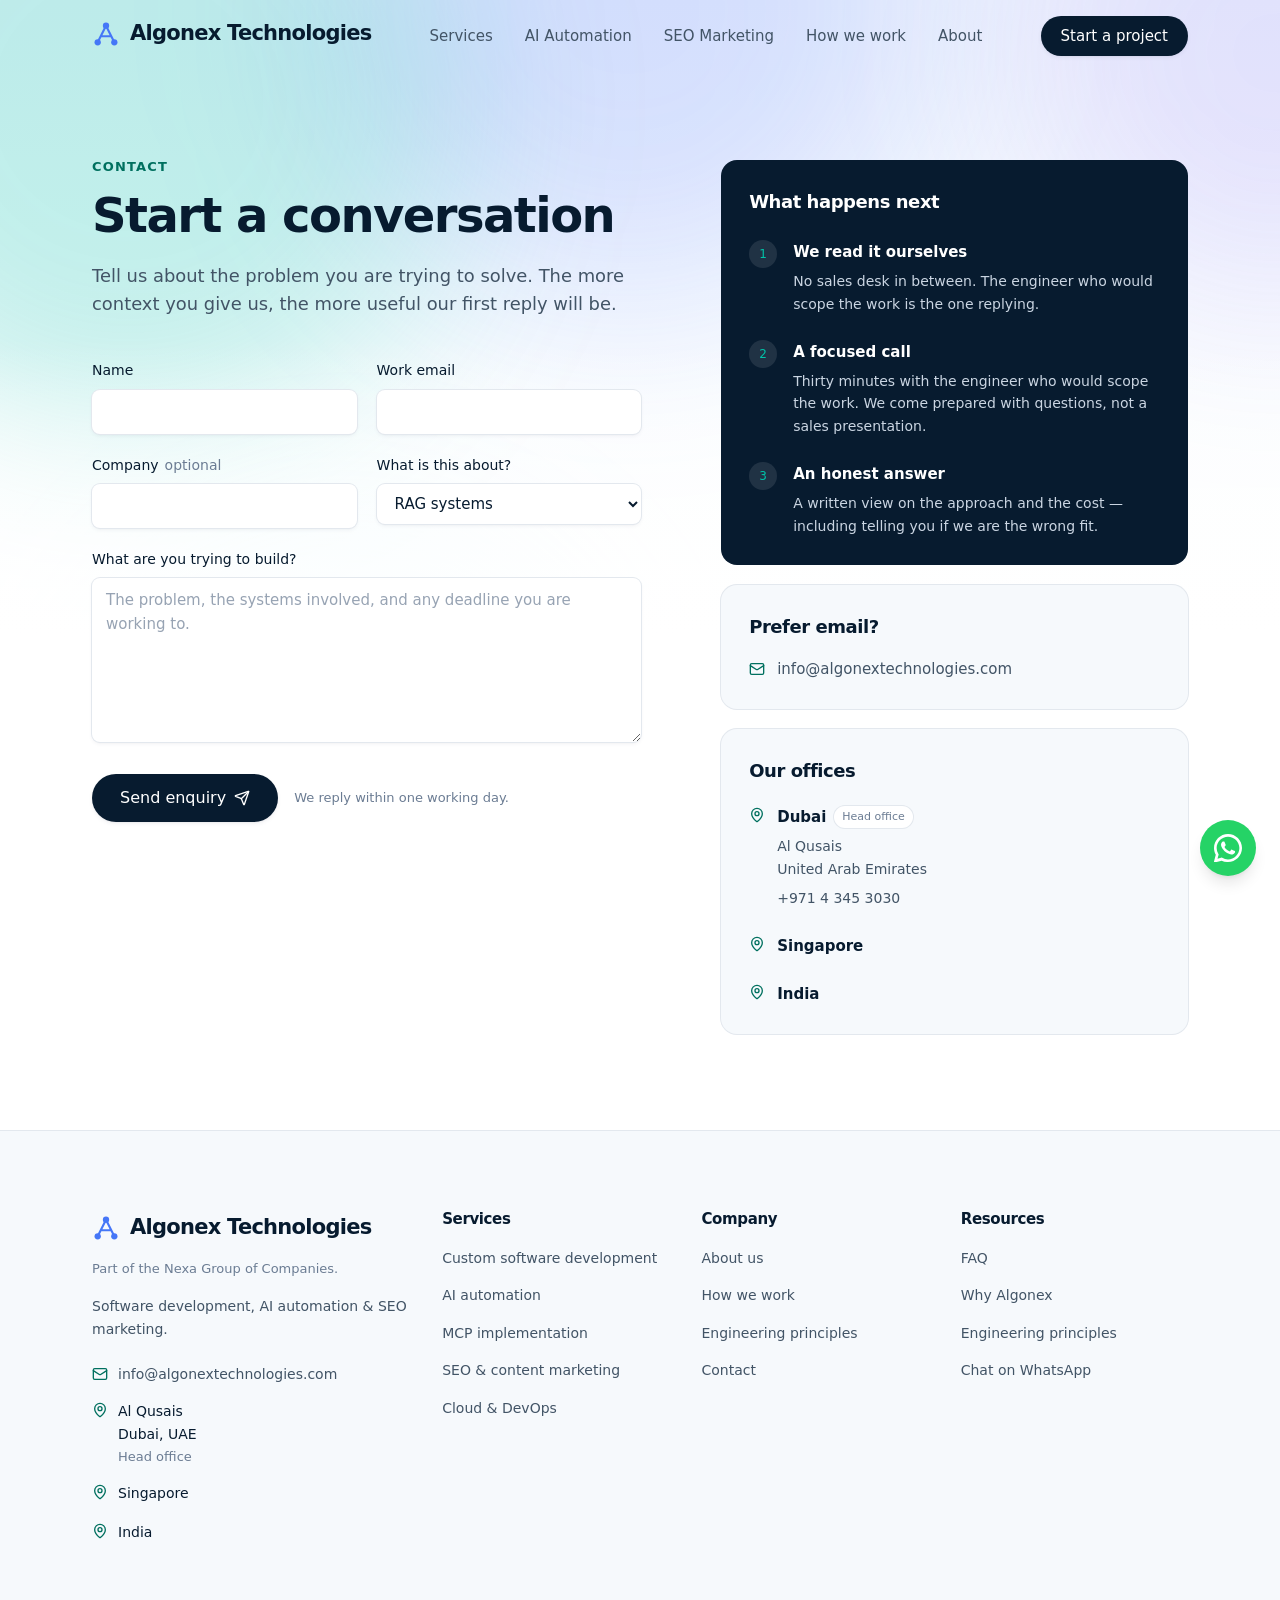
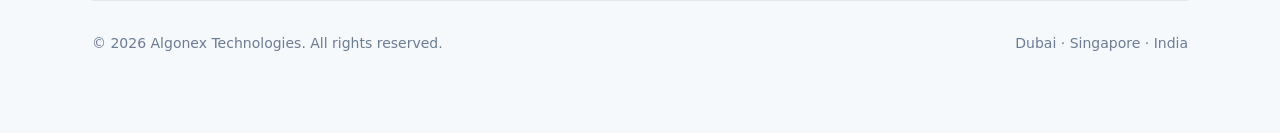
<file: contact.html>
<!DOCTYPE html>

<!--fv_zocQ6esu_VDESVB4Gb--><html class="__variable_96d275 __variable_c33c14 __variable_401b41" lang="en" style=""><head><meta content="text/html; charset=utf-8" http-equiv="Content-Type"/><link data-precedence="next" href="./assets/7c107dd2a868aec5.css" rel="stylesheet"/><meta content="width=device-width, initial-scale=1" name="viewport"/><meta content="" name="next-size-adjust"/><title>Contact — Algonex Technologies</title><meta content="Start a conversation with Algonex Technologies. Software development, AI automation and SEO marketing — fixed-price estimates, senior engineers, UAE · Singapore · India." name="description"/><meta content="software development,custom software,web development,RAG,retrieval augmented generation,Model Context Protocol,MCP,AI integration,AI automation,workflow automation,SEO,search engine optimisation,technical SEO,content marketing,digital marketing,Dubai,UAE,Singapore,India" name="keywords"/><meta content="index, follow" name="robots"/><link href="./contact.html" rel="canonical"/><meta content="Algonex Technologies — Software, AI automation &amp; SEO. One team, three markets." property="og:title"/><meta content="Algonex Technologies builds custom software, AI automation systems and SEO campaigns for businesses across the UAE, Singapore and India. One engineering team. Fixed-price estimates. You own the source." property="og:description"/><meta content="https://www.algonextechnologies.com" property="og:url"/><meta content="Algonex Technologies" property="og:site_name"/><meta content="en_AE" property="og:locale"/><meta content="Algonex Technologies — Software, AI automation &amp; SEO. One team, three markets." property="og:image:alt"/><meta content="image/png" property="og:image:type"/><meta content="./index.htmlopengraph-image?f0365d87179ff88b" property="og:image"/><meta content="1200" property="og:image:width"/><meta content="630" property="og:image:height"/><meta content="website" property="og:type"/><meta content="summary_large_image" name="twitter:card"/><meta content="Algonex Technologies — Software, AI automation &amp; SEO. One team, three markets." name="twitter:title"/><meta content="Algonex Technologies builds custom software, AI automation systems and SEO campaigns for businesses across the UAE, Singapore and India. One engineering team. Fixed-price estimates. You own the source." name="twitter:description"/><meta content="Algonex Technologies — Software, AI automation &amp; SEO. One team, three markets." name="twitter:image:alt"/><meta content="image/png" name="twitter:image:type"/><meta content="./index.htmlopengraph-image?f0365d87179ff88b" name="twitter:image"/><meta content="1200" name="twitter:image:width"/><meta content="630" name="twitter:image:height"/><link href="./assets/favicon.svg" rel="icon" sizes="any" type="image/svg+xml"/></head><body class="min-h-screen antialiased"><a class="sr-only focus:not-sr-only focus:fixed focus:left-4 focus:top-4 focus:z-[60] focus:rounded-full focus:bg-ink focus:px-5 focus:py-2.5 focus:text-sm focus:text-white" href="./contact.html#main">Skip to content</a><header class="fixed inset-x-0 top-0 z-50 transition-[background-color,box-shadow,border-color] duration-300 border-b border-transparent bg-transparent"><div class="mx-auto w-full max-w-[1160px] px-6 sm:px-8"><div class="flex h-[4.5rem] items-center justify-between gap-6"><a aria-label="Algonex Technologies — home" href="./index.html"><span class="inline-flex items-center gap-2.5"><svg aria-hidden="true" class="shrink-0" fill="none" height="28" viewbox="0 0 32 32" width="28"><defs><lineargradient id="logo-nav" x1="2" x2="30" y1="30" y2="2"><stop offset="0%" stop-color="#00C2A8"></stop><stop offset="55%" stop-color="#4C6FFF"></stop><stop offset="100%" stop-color="#7A5AF8"></stop></lineargradient></defs><path d="M16 6.5 6.5 25.5M16 6.5 25.5 25.5M10.4 18.5h11.2" stroke="url(#logo-nav)" stroke-linecap="round" stroke-width="2.4"></path><circle cx="16" cy="6.5" fill="url(#logo-nav)" r="3.6"></circle><circle cx="6.5" cy="25.5" fill="url(#logo-nav)" r="3.6"></circle><circle cx="25.5" cy="25.5" fill="url(#logo-nav)" r="3.6"></circle></svg><span class="font-[family-name:var(--font-display)] text-[1.3125rem] font-semibold tracking-[-0.035em] text-ink">Algonex Technologies</span></span></a><nav aria-label="Primary" class="hidden items-center gap-8 lg:flex"><a class="text-[0.9375rem] font-medium text-slate transition-colors hover:text-ink" href="./index.html#services">Services</a><a class="text-[0.9375rem] font-medium text-slate transition-colors hover:text-ink" href="./index.html#rag">AI Automation</a><a class="text-[0.9375rem] font-medium text-slate transition-colors hover:text-ink" href="./index.html#seo">SEO Marketing</a><a class="text-[0.9375rem] font-medium text-slate transition-colors hover:text-ink" href="./index.html#process">How we work</a><a class="text-[0.9375rem] font-medium text-slate transition-colors hover:text-ink" href="./index.html#about">About</a></nav><div class="hidden lg:block"><a class="inline-flex items-center justify-center gap-2 rounded-full font-medium touch-manipulation font-[family-name:var(--font-display)] whitespace-nowrap transition-[transform,background-color,color,box-shadow] duration-200 hover:-translate-y-px active:translate-y-0 disabled:pointer-events-none disabled:opacity-60 bg-ink text-white shadow-card hover:bg-ink-700 hover:shadow-lift h-10 px-5 text-[0.9375rem]" href="./contact.html">Start a project</a></div><button aria-controls="mobile-nav" aria-expanded="false" aria-label="Open menu" class="-mr-2 grid size-10 place-items-center rounded-lg text-ink lg:hidden" type="button"><svg aria-hidden="true" class="lucide lucide-menu size-5" fill="none" height="24" stroke="currentColor" stroke-linecap="round" stroke-linejoin="round" stroke-width="2" viewbox="0 0 24 24" width="24" xmlns="http://www.w3.org/2000/svg"><path d="M4 5h16"></path><path d="M4 12h16"></path><path d="M4 19h16"></path></svg></button></div></div></header><main id="main"><!--$--><!--/$--><section class="relative isolate overflow-hidden pb-24 pt-32 sm:pt-40"><div aria-hidden="true" class="pointer-events-none absolute inset-0 overflow-hidden h-[60%]"><div class="absolute inset-0 bg-[linear-gradient(180deg,#f2f7fd_0%,#f9fcfe_40%,#ffffff_100%)]"></div><div class="absolute -left-[16%] -top-[34%] size-[max(440px,52vw)] rounded-full bg-primary/22 blur-[90px] animate-drift-a"></div><div class="absolute -top-[42%] left-[26%] size-[max(400px,46vw)] rounded-full bg-azure/18 blur-[100px] animate-drift-b"></div><div class="absolute -right-[20%] -top-[30%] size-[max(360px,40vw)] rounded-full bg-violet/14 blur-[95px] animate-drift-c"></div><div class="absolute -bottom-[52%] left-[8%] size-[max(340px,38vw)] rounded-full bg-[#7de2f5]/16 blur-[90px] animate-drift-b"></div><div class="absolute inset-x-0 bottom-0 h-1/2 bg-[linear-gradient(180deg,transparent_0%,#ffffff_88%)]"></div></div><div class="mx-auto w-full max-w-[1160px] px-6 sm:px-8 relative"><div class="grid gap-14 lg:grid-cols-[1fr_0.85fr] lg:gap-20"><div><div data-reveal="" style="opacity: 1; transform: none;"><p class="eyebrow">Contact</p></div><div data-reveal="" style="opacity: 1; transform: none;"><h1 class="display-lg mt-4">Start a conversation</h1></div><div data-reveal="" style="opacity: 1; transform: none;"><p class="lead mt-5 max-w-xl">Tell us about the problem you are trying to solve. The more context you give us, the more useful our first reply will be.</p></div><div data-reveal="" style="opacity: 1; transform: none;"><div class="mt-10"><form action="https://formsubmit.co/ajax/info@algonextechnologies.com" class="space-y-5" id="project-enquiry-form" method="POST">
<input name="_subject" type="hidden" value="New Project Enquiry - Algonex Technologies"/>
<input name="_template" type="hidden" value="table"/>
<input name="_captcha" type="hidden" value="false"/>
<input autocomplete="off" name="_honey" style="display:none" tabindex="-1" type="text"/><div class="grid gap-5 sm:grid-cols-2"><div><label class="mb-2 block font-[family-name:var(--font-display)] text-[0.875rem] font-medium text-ink" for="name">Name</label><input aria-invalid="false" autocomplete="name" class="w-full rounded-lg bg-white px-3.5 py-2.5 text-[0.9375rem] text-ink shadow-card ring-1 ring-line transition-shadow placeholder:text-slate-400/70 focus:outline-none focus:ring-2 focus:ring-azure" id="name" name="name" required="" value=""/></div><div><label class="mb-2 block font-[family-name:var(--font-display)] text-[0.875rem] font-medium text-ink" for="email">Work email</label><input aria-invalid="false" autocomplete="email" class="w-full rounded-lg bg-white px-3.5 py-2.5 text-[0.9375rem] text-ink shadow-card ring-1 ring-line transition-shadow placeholder:text-slate-400/70 focus:outline-none focus:ring-2 focus:ring-azure" id="email" name="email" required="" type="email" value=""/></div></div><div class="grid gap-5 sm:grid-cols-2"><div><label class="mb-2 block font-[family-name:var(--font-display)] text-[0.875rem] font-medium text-ink" for="company">Company<span class="ml-1.5 font-normal text-slate-400">optional</span></label><input aria-invalid="false" autocomplete="organization" class="w-full rounded-lg bg-white px-3.5 py-2.5 text-[0.9375rem] text-ink shadow-card ring-1 ring-line transition-shadow placeholder:text-slate-400/70 focus:outline-none focus:ring-2 focus:ring-azure" id="company" name="company" value=""/></div><div><label class="mb-2 block font-[family-name:var(--font-display)] text-[0.875rem] font-medium text-ink" for="interest">What is this about?</label><select class="w-full rounded-lg px-3.5 py-2.5 text-[0.9375rem] text-ink shadow-card ring-1 ring-line transition-shadow placeholder:text-slate-400/70 focus:outline-none focus:ring-2 focus:ring-azure bg-white" id="interest" name="interest" required=""><option>RAG systems</option><option>MCP implementation</option><option>Custom software development</option><option>Cloud &amp; DevOps</option><option>Data engineering</option><option>Not sure yet</option></select></div></div><div><label class="mb-2 block font-[family-name:var(--font-display)] text-[0.875rem] font-medium text-ink" for="message">What are you trying to build?</label><textarea aria-invalid="false" class="w-full rounded-lg bg-white px-3.5 py-2.5 text-[0.9375rem] text-ink shadow-card ring-1 ring-line transition-shadow placeholder:text-slate-400/70 focus:outline-none focus:ring-2 focus:ring-azure resize-y" id="message" name="message" placeholder="The problem, the systems involved, and any deadline you are working to." required="" rows="6"></textarea></div><div class="flex flex-wrap items-center gap-4 pt-1"><button class="inline-flex items-center justify-center gap-2 rounded-full font-medium touch-manipulation font-[family-name:var(--font-display)] whitespace-nowrap transition-[transform,background-color,color,box-shadow] duration-200 hover:-translate-y-px active:translate-y-0 disabled:pointer-events-none disabled:opacity-60 bg-ink text-white shadow-card hover:bg-ink-700 hover:shadow-lift h-12 px-7 text-base" type="submit">Send enquiry<svg aria-hidden="true" class="lucide lucide-send size-4" fill="none" height="24" stroke="currentColor" stroke-linecap="round" stroke-linejoin="round" stroke-width="2" viewbox="0 0 24 24" width="24" xmlns="http://www.w3.org/2000/svg"><path d="M14.536 21.686a.5.5 0 0 0 .937-.024l6.5-19a.496.496 0 0 0-.635-.635l-19 6.5a.5.5 0 0 0-.024.937l7.93 3.18a2 2 0 0 1 1.112 1.11z"></path><path d="m21.854 2.147-10.94 10.939"></path></svg></button><p class="text-[0.8125rem] text-slate-400">We reply within one working day.</p></div></form></div></div></div><div data-reveal="" style="opacity: 1; transform: none;"><div class="lg:sticky lg:top-28"><div class="rounded-2xl bg-ink p-7 text-white"><h2 class="text-lg font-semibold text-white">What happens next</h2><ol class="mt-6 space-y-6"><li class="flex gap-4"><span class="grid size-7 shrink-0 place-items-center rounded-full bg-white/10 font-[family-name:var(--font-mono)] text-xs text-primary">1</span><div><p class="font-[family-name:var(--font-display)] text-[0.9375rem] font-semibold text-white">We read it ourselves</p><p class="mt-1.5 text-[0.875rem] leading-relaxed text-slate-300">No sales desk in between. The engineer who would scope the work is the one replying.</p></div></li><li class="flex gap-4"><span class="grid size-7 shrink-0 place-items-center rounded-full bg-white/10 font-[family-name:var(--font-mono)] text-xs text-primary">2</span><div><p class="font-[family-name:var(--font-display)] text-[0.9375rem] font-semibold text-white">A focused call</p><p class="mt-1.5 text-[0.875rem] leading-relaxed text-slate-300">Thirty minutes with the engineer who would scope the work. We come prepared with questions, not a sales presentation.</p></div></li><li class="flex gap-4"><span class="grid size-7 shrink-0 place-items-center rounded-full bg-white/10 font-[family-name:var(--font-mono)] text-xs text-primary">3</span><div><p class="font-[family-name:var(--font-display)] text-[0.9375rem] font-semibold text-white">An honest answer</p><p class="mt-1.5 text-[0.875rem] leading-relaxed text-slate-300">A written view on the approach and the cost — including telling you if we are the wrong fit.</p></div></li></ol></div><div class="mt-5 rounded-2xl bg-mist p-7 ring-1 ring-line"><h2 class="text-lg font-semibold">Prefer email?</h2><div class="mt-4 text-[0.9375rem]"><a class="flex items-center gap-3 text-slate transition-colors hover:text-ink" href="mailto:info@algonextechnologies.com"><svg aria-hidden="true" class="lucide lucide-mail size-4 shrink-0 text-primary-ink" fill="none" height="24" stroke="currentColor" stroke-linecap="round" stroke-linejoin="round" stroke-width="2" viewbox="0 0 24 24" width="24" xmlns="http://www.w3.org/2000/svg"><path d="m22 7-8.991 5.727a2 2 0 0 1-2.009 0L2 7"></path><rect height="16" rx="2" width="20" x="2" y="4"></rect></svg>info@algonextechnologies.com</a></div></div><div class="mt-5 rounded-2xl bg-mist p-7 ring-1 ring-line"><h2 class="text-lg font-semibold">Our offices</h2><ul class="mt-5 space-y-6"><li class="flex gap-3"><svg aria-hidden="true" class="lucide lucide-map-pin mt-0.5 size-4 shrink-0 text-primary-ink" fill="none" height="24" stroke="currentColor" stroke-linecap="round" stroke-linejoin="round" stroke-width="2" viewbox="0 0 24 24" width="24" xmlns="http://www.w3.org/2000/svg"><path d="M20 10c0 4.993-5.539 10.193-7.399 11.799a1 1 0 0 1-1.202 0C9.539 20.193 4 14.993 4 10a8 8 0 0 1 16 0"></path><circle cx="12" cy="10" r="3"></circle></svg><div><div class="flex flex-wrap items-center gap-2"><p class="font-[family-name:var(--font-display)] text-[0.9375rem] font-semibold text-ink">Dubai</p><span class="rounded-full bg-white px-2 py-0.5 text-[0.6875rem] font-medium text-slate-400 ring-1 ring-line">Head office</span></div><address class="mt-1.5 not-italic text-[0.875rem] leading-relaxed text-slate"><span class="block">Al Qusais</span><span class="block">United Arab Emirates</span></address><a class="mt-1.5 inline-block text-[0.875rem] text-slate transition-colors hover:text-ink" href="tel:+97143453030">+971 4 345 3030</a></div></li><li class="flex gap-3"><svg aria-hidden="true" class="lucide lucide-map-pin mt-0.5 size-4 shrink-0 text-primary-ink" fill="none" height="24" stroke="currentColor" stroke-linecap="round" stroke-linejoin="round" stroke-width="2" viewbox="0 0 24 24" width="24" xmlns="http://www.w3.org/2000/svg"><path d="M20 10c0 4.993-5.539 10.193-7.399 11.799a1 1 0 0 1-1.202 0C9.539 20.193 4 14.993 4 10a8 8 0 0 1 16 0"></path><circle cx="12" cy="10" r="3"></circle></svg><div><div class="flex flex-wrap items-center gap-2"><p class="font-[family-name:var(--font-display)] text-[0.9375rem] font-semibold text-ink">Singapore</p></div></div></li><li class="flex gap-3"><svg aria-hidden="true" class="lucide lucide-map-pin mt-0.5 size-4 shrink-0 text-primary-ink" fill="none" height="24" stroke="currentColor" stroke-linecap="round" stroke-linejoin="round" stroke-width="2" viewbox="0 0 24 24" width="24" xmlns="http://www.w3.org/2000/svg"><path d="M20 10c0 4.993-5.539 10.193-7.399 11.799a1 1 0 0 1-1.202 0C9.539 20.193 4 14.993 4 10a8 8 0 0 1 16 0"></path><circle cx="12" cy="10" r="3"></circle></svg><div><div class="flex flex-wrap items-center gap-2"><p class="font-[family-name:var(--font-display)] text-[0.9375rem] font-semibold text-ink">India</p></div></div></li></ul></div></div></div></div></div></section></main><footer class="border-t border-line bg-mist"><div class="mx-auto w-full max-w-[1160px] px-6 sm:px-8 py-16 sm:py-20"><div class="grid gap-12 lg:grid-cols-[1.4fr_repeat(3,1fr)] lg:gap-8"><div class="max-w-xs"><a aria-label="Algonex Technologies — home" href="./index.html"><span class="inline-flex items-center gap-2.5"><svg aria-hidden="true" class="shrink-0" fill="none" height="28" viewbox="0 0 32 32" width="28"><defs><lineargradient id="logo-footer" x1="2" x2="30" y1="30" y2="2"><stop offset="0%" stop-color="#00C2A8"></stop><stop offset="55%" stop-color="#4C6FFF"></stop><stop offset="100%" stop-color="#7A5AF8"></stop></lineargradient></defs><path d="M16 6.5 6.5 25.5M16 6.5 25.5 25.5M10.4 18.5h11.2" stroke="url(#logo-footer)" stroke-linecap="round" stroke-width="2.4"></path><circle cx="16" cy="6.5" fill="url(#logo-footer)" r="3.6"></circle><circle cx="6.5" cy="25.5" fill="url(#logo-footer)" r="3.6"></circle><circle cx="25.5" cy="25.5" fill="url(#logo-footer)" r="3.6"></circle></svg><span class="font-[family-name:var(--font-display)] text-[1.3125rem] font-semibold tracking-[-0.035em] text-ink">Algonex Technologies</span></span></a><p class="mt-2 text-[0.8125rem] leading-relaxed text-slate-400">Part of the Nexa Group of Companies.</p><p class="mt-4 text-sm leading-relaxed text-slate">Software development, AI automation &amp; SEO marketing.</p><div class="mt-6 space-y-4 text-sm"><a class="flex items-center gap-2.5 text-slate transition-colors hover:text-ink" href="mailto:info@algonextechnologies.com"><svg aria-hidden="true" class="lucide lucide-mail size-4 shrink-0 text-primary-ink" fill="none" height="24" stroke="currentColor" stroke-linecap="round" stroke-linejoin="round" stroke-width="2" viewbox="0 0 24 24" width="24" xmlns="http://www.w3.org/2000/svg"><path d="m22 7-8.991 5.727a2 2 0 0 1-2.009 0L2 7"></path><rect height="16" rx="2" width="20" x="2" y="4"></rect></svg>info@algonextechnologies.com</a><div class="flex gap-2.5"><svg aria-hidden="true" class="lucide lucide-map-pin mt-0.5 size-4 shrink-0 text-primary-ink" fill="none" height="24" stroke="currentColor" stroke-linecap="round" stroke-linejoin="round" stroke-width="2" viewbox="0 0 24 24" width="24" xmlns="http://www.w3.org/2000/svg"><path d="M20 10c0 4.993-5.539 10.193-7.399 11.799a1 1 0 0 1-1.202 0C9.539 20.193 4 14.993 4 10a8 8 0 0 1 16 0"></path><circle cx="12" cy="10" r="3"></circle></svg><div><address class="not-italic font-medium leading-relaxed text-ink"><span class="block">Al Qusais</span><span class="block">Dubai, UAE</span></address><p class="mt-0.5 text-[0.8125rem] text-slate-400">Head office</p></div></div><div class="flex gap-2.5"><svg aria-hidden="true" class="lucide lucide-map-pin mt-0.5 size-4 shrink-0 text-primary-ink" fill="none" height="24" stroke="currentColor" stroke-linecap="round" stroke-linejoin="round" stroke-width="2" viewbox="0 0 24 24" width="24" xmlns="http://www.w3.org/2000/svg"><path d="M20 10c0 4.993-5.539 10.193-7.399 11.799a1 1 0 0 1-1.202 0C9.539 20.193 4 14.993 4 10a8 8 0 0 1 16 0"></path><circle cx="12" cy="10" r="3"></circle></svg><div><address class="not-italic font-medium leading-relaxed text-ink"><span class="block">Singapore</span></address></div></div><div class="flex gap-2.5"><svg aria-hidden="true" class="lucide lucide-map-pin mt-0.5 size-4 shrink-0 text-primary-ink" fill="none" height="24" stroke="currentColor" stroke-linecap="round" stroke-linejoin="round" stroke-width="2" viewbox="0 0 24 24" width="24" xmlns="http://www.w3.org/2000/svg"><path d="M20 10c0 4.993-5.539 10.193-7.399 11.799a1 1 0 0 1-1.202 0C9.539 20.193 4 14.993 4 10a8 8 0 0 1 16 0"></path><circle cx="12" cy="10" r="3"></circle></svg><div><address class="not-italic font-medium leading-relaxed text-ink"><span class="block">India</span></address></div></div></div></div><div><h3 class="font-[family-name:var(--font-display)] text-[0.9375rem] font-semibold text-ink">Services</h3><ul class="mt-4 space-y-3"><li><a class="text-sm text-slate transition-colors hover:text-ink" href="./index.html#services">Custom software development</a></li><li><a class="text-sm text-slate transition-colors hover:text-ink" href="./index.html#rag">AI automation</a></li><li><a class="text-sm text-slate transition-colors hover:text-ink" href="./index.html#mcp">MCP implementation</a></li><li><a class="text-sm text-slate transition-colors hover:text-ink" href="./index.html#seo">SEO &amp; content marketing</a></li><li><a class="text-sm text-slate transition-colors hover:text-ink" href="./index.html#services">Cloud &amp; DevOps</a></li></ul></div><div><h3 class="font-[family-name:var(--font-display)] text-[0.9375rem] font-semibold text-ink">Company</h3><ul class="mt-4 space-y-3"><li><a class="text-sm text-slate transition-colors hover:text-ink" href="./index.html#about">About us</a></li><li><a class="text-sm text-slate transition-colors hover:text-ink" href="./index.html#process">How we work</a></li><li><a class="text-sm text-slate transition-colors hover:text-ink" href="./index.html#principles">Engineering principles</a></li><li><a class="text-sm text-slate transition-colors hover:text-ink" href="./contact.html">Contact</a></li></ul></div><div><h3 class="font-[family-name:var(--font-display)] text-[0.9375rem] font-semibold text-ink">Resources</h3><ul class="mt-4 space-y-3"><li><a class="text-sm text-slate transition-colors hover:text-ink" href="./index.html#faq">FAQ</a></li><li><a class="text-sm text-slate transition-colors hover:text-ink" href="./index.html#why-us">Why Algonex</a></li><li><a class="text-sm text-slate transition-colors hover:text-ink" href="./index.html#principles">Engineering principles</a></li><li><a class="text-sm text-slate transition-colors hover:text-ink" href="https://api.whatsapp.com/send/?phone=6598872280&amp;text=Hi%2C+I%27m+interested+in+your+services.&amp;type=phone_number&amp;app_absent=0" rel="noreferrer" target="_blank">Chat on WhatsApp</a></li></ul></div></div><div class="mt-14 flex flex-col gap-3 border-t border-line pt-8 text-sm text-slate-400 sm:flex-row sm:items-center sm:justify-between"><p>© <!-- -->2026<!-- --> <!-- -->Algonex Technologies<!-- -->. All rights reserved.</p><p>Dubai · Singapore · India</p></div></div></footer><a aria-label="Chat with us on WhatsApp" class="fixed bottom-6 right-6 z-50 flex size-14 items-center justify-center rounded-full bg-[#25D366] shadow-lg transition-transform hover:scale-110 focus:outline-none focus:ring-2 focus:ring-[#25D366] focus:ring-offset-2" href="https://api.whatsapp.com/send/?phone=6598872280&amp;text=Hi%2C+I%27m+interested+in+your+services.&amp;type=phone_number&amp;app_absent=0" rel="noreferrer" target="_blank"><svg aria-hidden="true" class="size-7" fill="white" viewbox="0 0 24 24"><path d="M17.472 14.382c-.297-.149-1.758-.867-2.03-.967-.273-.099-.471-.148-.67.15-.197.297-.767.966-.94 1.164-.173.199-.347.223-.644.075-.297-.15-1.255-.463-2.39-1.475-.883-.788-1.48-1.761-1.653-2.059-.173-.297-.018-.458.13-.606.134-.133.298-.347.446-.52.149-.174.198-.298.298-.497.099-.198.05-.371-.025-.52-.075-.149-.669-1.612-.916-2.207-.242-.579-.487-.5-.669-.51-.173-.008-.371-.01-.57-.01-.198 0-.52.074-.792.372-.272.297-1.04 1.016-1.04 2.479 0 1.462 1.065 2.875 1.213 3.074.149.198 2.096 3.2 5.077 4.487.709.306 1.262.489 1.694.625.712.227 1.36.195 1.871.118.571-.085 1.758-.719 2.006-1.413.248-.694.248-1.289.173-1.413-.074-.124-.272-.198-.57-.347z"></path><path d="M12 0C5.373 0 0 5.373 0 12c0 2.123.554 4.118 1.528 5.855L.057 23.428a.75.75 0 0 0 .916.916l5.573-1.471A11.943 11.943 0 0 0 12 24c6.627 0 12-5.373 12-12S18.627 0 12 0zm0 21.75a9.693 9.693 0 0 1-4.953-1.357l-.355-.211-3.684.972.986-3.595-.231-.369A9.693 9.693 0 0 1 2.25 12C2.25 6.615 6.615 2.25 12 2.25S21.75 6.615 21.75 12 17.385 21.75 12 21.75z"></path></svg></a><next-route-announcer style="position: absolute;"><template shadowmode="open"><div aria-live="assertive" id="__next-route-announcer__" role="alert" style="position: absolute; border: 0px; height: 1px; margin: -1px; padding: 0px; width: 1px; clip: rect(0px, 0px, 0px, 0px); overflow: hidden; white-space: nowrap; overflow-wrap: normal;">Contact — Algonex Technologies</div></template></next-route-announcer>
<script>
(function () {
  const form = document.getElementById('project-enquiry-form');
  if (!form) return;
  const submit = form.querySelector('button[type="submit"]');
  const original = submit ? submit.innerHTML : '';
  const status = document.createElement('p');
  status.id = 'form-status';
  status.setAttribute('role', 'status');
  status.setAttribute('aria-live', 'polite');
  status.className = 'mt-3 text-sm';
  form.appendChild(status);
  form.addEventListener('submit', async function (event) {
    event.preventDefault();
    if (!form.reportValidity()) return;
    if (submit) { submit.disabled = true; submit.textContent = 'Sending…'; }
    status.textContent = '';
    status.className = 'mt-3 text-sm';
    try {
      const response = await fetch(form.action, {
        method: 'POST',
        body: new FormData(form),
        headers: { 'Accept': 'application/json' }
      });
      const result = await response.json().catch(() => ({}));
      if (!response.ok || result.success === 'false' || result.success === false) {
        throw new Error(result.message || 'The enquiry could not be sent.');
      }
      status.textContent = 'Thank you. Your enquiry has been submitted successfully. We will reply within one working day.';
      status.className = 'mt-3 text-sm text-green-700';
      form.reset();
    } catch (error) {
      status.textContent = 'Sorry, the enquiry could not be sent right now. Please email info@algonextechnologies.com directly.';
      status.className = 'mt-3 text-sm text-red-700';
    } finally {
      if (submit) { submit.disabled = false; submit.innerHTML = original; }
    }
  });
})();
</script>
</body></html>
</file>
<file: assets/7c107dd2a868aec5.css>
@charset "utf-8";

@layer properties {
  @supports (((-webkit-hyphens:none)) and (not (margin-trim:inline))) or ((-moz-orient:inline) and (not (color:rgb(from red r g b)))) {
  *, ::backdrop, ::after, ::before { --tw-rotate-x: initial; --tw-rotate-y: initial; --tw-rotate-z: initial; --tw-skew-x: initial; --tw-skew-y: initial; --tw-space-y-reverse: 0; --tw-divide-y-reverse: 0; --tw-border-style: solid; --tw-leading: initial; --tw-font-weight: initial; --tw-tracking: initial; --tw-shadow: 0 0 #0000; --tw-shadow-color: initial; --tw-shadow-alpha: 100%; --tw-inset-shadow: 0 0 #0000; --tw-inset-shadow-color: initial; --tw-inset-shadow-alpha: 100%; --tw-ring-color: initial; --tw-ring-shadow: 0 0 #0000; --tw-inset-ring-color: initial; --tw-inset-ring-shadow: 0 0 #0000; --tw-ring-inset: initial; --tw-ring-offset-width: 0px; --tw-ring-offset-color: #fff; --tw-ring-offset-shadow: 0 0 #0000; --tw-blur: initial; --tw-brightness: initial; --tw-contrast: initial; --tw-grayscale: initial; --tw-hue-rotate: initial; --tw-invert: initial; --tw-opacity: initial; --tw-saturate: initial; --tw-sepia: initial; --tw-drop-shadow: initial; --tw-drop-shadow-color: initial; --tw-drop-shadow-alpha: 100%; --tw-drop-shadow-size: initial; --tw-backdrop-blur: initial; --tw-backdrop-brightness: initial; --tw-backdrop-contrast: initial; --tw-backdrop-grayscale: initial; --tw-backdrop-hue-rotate: initial; --tw-backdrop-invert: initial; --tw-backdrop-opacity: initial; --tw-backdrop-saturate: initial; --tw-backdrop-sepia: initial; --tw-duration: initial; --tw-translate-x: 0; --tw-translate-y: 0; --tw-translate-z: 0; --tw-scale-x: 1; --tw-scale-y: 1; --tw-scale-z: 1; }
}
}

@layer theme {
  :host, :root { --font-sans: var(--font-inter),ui-sans-serif,system-ui,sans-serif; --font-mono: var(--font-jetbrains-mono),ui-monospace,SFMono-Regular,monospace; --color-red-50: oklch(97.1% .013 17.38); --color-red-400: oklch(70.4% .191 22.216); --color-red-500: oklch(63.7% .237 25.331); --color-red-600: oklch(57.7% .245 27.325); --color-red-700: oklch(50.5% .213 27.518); --color-slate-200: oklch(92.9% .013 255.508); --color-slate-300: oklch(86.9% .022 252.894); --color-slate-400: #6b7c93; --color-slate-500: oklch(55.4% .046 257.417); --color-white: #fff; --spacing: .25rem; --container-xs: 20rem; --container-xl: 36rem; --container-2xl: 42rem; --container-3xl: 48rem; --text-xs: .75rem; --text-xs--line-height: calc(1 / .75); --text-sm: .875rem; --text-sm--line-height: calc(1.25 / .875); --text-base: 1rem; --text-base--line-height: calc(1.5 / 1); --text-lg: 1.125rem; --text-lg--line-height: calc(1.75 / 1.125); --text-xl: 1.25rem; --text-xl--line-height: calc(1.75 / 1.25); --text-2xl: 1.5rem; --text-2xl--line-height: calc(2 / 1.5); --font-weight-normal: 400; --font-weight-medium: 500; --font-weight-semibold: 600; --font-weight-bold: 700; --tracking-wide: .025em; --leading-relaxed: 1.625; --radius-md: .375rem; --radius-lg: .5rem; --radius-xl: .75rem; --radius-2xl: 1rem; --animate-spin: spin 1s linear infinite; --animate-ping: ping 1s cubic-bezier(0,0,.2,1) infinite; --blur-md: 12px; --default-transition-duration: .15s; --default-transition-timing-function: cubic-bezier(.4,0,.2,1); --default-font-family: var(--font-sans); --default-mono-font-family: var(--font-mono); --color-ink: #071b2f; --color-ink-700: #143656; --color-slate: #425466; --color-mist: #f6f9fc; --color-line: #e3e8ee; --color-primary: #00c2a8; --color-primary-ink: #00705f; --color-azure: #4c6fff; --color-violet: #7a5af8; --font-display: var(--font-inter-tight),ui-sans-serif,system-ui,sans-serif; --animate-marquee: marquee 40s linear infinite; --animate-drift-a: drift-a 24s ease-in-out infinite; --animate-drift-b: drift-b 30s ease-in-out infinite; --animate-drift-c: drift-c 36s ease-in-out infinite; }
}

@layer base {
  *, ::backdrop, ::after, ::before { box-sizing: border-box; border: 0px solid; margin: 0px; padding: 0px; }
  ::file-selector-button { box-sizing: border-box; border: 0px solid; margin: 0px; padding: 0px; }
  :host, html { text-size-adjust: 100%; tab-size: 4; line-height: 1.5; font-family: var(--default-font-family,-apple-system,BlinkMacSystemFont,"Segoe UI",Roboto,"Helvetica Neue","Noto Sans",Arial,sans-serif,"Apple Color Emoji","Segoe UI Emoji","Segoe UI Symbol","Noto Color Emoji"); font-feature-settings: var(--default-font-feature-settings,normal); font-variation-settings: var(--default-font-variation-settings,normal); -webkit-tap-highlight-color: transparent; }
  hr { height: 0px; color: inherit; border-top-width: 1px; }
  abbr:where([title]) { text-decoration: underline dotted; }
  h1, h2, h3, h4, h5, h6 { font-size: inherit; font-weight: inherit; }
  a { color: inherit; text-decoration: inherit; }
  b, strong { font-weight: bolder; }
  code, kbd, pre, samp { font-family: var(--default-mono-font-family,ui-monospace,SFMono-Regular,Menlo,Monaco,Consolas,"Liberation Mono","Courier New",monospace); font-feature-settings: var(--default-mono-font-feature-settings,normal); font-variation-settings: var(--default-mono-font-variation-settings,normal); font-size: 1em; }
  small { font-size: 80%; }
  sub, sup { vertical-align: baseline; font-size: 75%; line-height: 0; position: relative; }
  sub { bottom: -0.25em; }
  sup { top: -0.5em; }
  table { text-indent: 0px; border-color: inherit; border-collapse: collapse; }
  progress { vertical-align: baseline; }
  summary { display: list-item; }
  menu, ol, ul { list-style: none; }
  audio, canvas, embed, iframe, img, object, svg, video { vertical-align: middle; display: block; }
  img, video { max-width: 100%; height: auto; }
  button, input, optgroup, select, textarea { font: inherit; letter-spacing: inherit; color: inherit; opacity: 1; background-color: rgba(0, 0, 0, 0); border-radius: 0px; }
  ::file-selector-button { font: inherit; letter-spacing: inherit; color: inherit; opacity: 1; background-color: rgba(0, 0, 0, 0); border-radius: 0px; }
  :where(select:is([multiple], [size])) optgroup { font-weight: bolder; }
  :where(select:is([multiple], [size])) optgroup option { padding-inline-start: 20px; }
  ::file-selector-button { margin-inline-end: 4px; }
  ::placeholder { opacity: 1; }
  @supports (not ((-webkit-appearance:-apple-pay-button))) or (contain-intrinsic-size:1px) {
  ::placeholder { color: currentcolor; }
  @supports (color:color-mix(in lab,red,red)) {
  ::placeholder { color: color-mix(currentcolor, transparent); }
}
}
  textarea { resize: vertical; }
  ::-webkit-search-decoration { appearance: none; }
  ::-webkit-date-and-time-value { min-height: 1lh; text-align: inherit; }
  ::-webkit-datetime-edit { display: inline-flex; }
  ::-webkit-datetime-edit-fields-wrapper { padding: 0px; }
  ::-webkit-datetime-edit, ::-webkit-datetime-edit-year-field { padding-block: 0px; }
  ::-webkit-datetime-edit-day-field, ::-webkit-datetime-edit-month-field { padding-block: 0px; }
  ::-webkit-datetime-edit-hour-field, ::-webkit-datetime-edit-minute-field { padding-block: 0px; }
  ::-webkit-datetime-edit-millisecond-field, ::-webkit-datetime-edit-second-field { padding-block: 0px; }
  ::-webkit-datetime-edit-meridiem-field { padding-block: 0px; }
  ::-webkit-calendar-picker-indicator { line-height: 1; }
  button, input:where([type="button"], [type="reset"], [type="submit"]) { appearance: button; }
  ::file-selector-button { appearance: button; }
  ::-webkit-inner-spin-button, ::-webkit-outer-spin-button { height: auto; }
  [hidden]:where(:not([hidden="until-found"])) { display: none !important; }
  html { scroll-behavior: smooth; -webkit-font-smoothing: antialiased; text-rendering: optimizelegibility; scroll-padding-top: 6rem; }
  body { color: var(--color-slate); font-family: var(--font-sans); background-color: rgb(255, 255, 255); font-size: 1rem; line-height: 1.6; }
  h1, h2, h3, h4 { color: var(--color-ink); font-family: var(--font-display); letter-spacing: -0.025em; text-wrap: balance; font-weight: 600; line-height: 1.15; }
  :focus-visible { outline: 2px solid var(--color-azure); outline-offset: 3px; border-radius: 4px; }
  ::selection { background-color: rgba(0, 194, 168, 0.3); }
  @supports (color:color-mix(in lab,red,red)) {
  ::selection { background-color: color-mix(in srgb,var(--color-primary) 30%,transparent); }
}
  ::selection { color: var(--color-ink); }
}

@layer components {
  .eyebrow { font-family: var(--font-display); letter-spacing: 0.09em; text-transform: uppercase; color: var(--color-primary-ink); font-size: 0.8125rem; font-weight: 600; line-height: 1; }
  .display-xl { letter-spacing: -0.038em; font-size: clamp(2.75rem, 5vw, 4.25rem); line-height: 1.04; }
  .display-lg { letter-spacing: -0.032em; font-size: clamp(2rem, 3.9vw, 3rem); line-height: 1.1; }
  .lead { color: var(--color-slate); text-wrap: pretty; font-size: clamp(1.0625rem, 1.4vw, 1.25rem); line-height: 1.6; }
  .angled { --angle: min(4.5vw,72px); }
  .angle-top { clip-path: polygon(0 var(--angle),100% 0,100% 100%,0 100%); }
  .angle-bottom { clip-path: polygon(0 0,100% 0,100% calc(100% - var(--angle)),0 100%); }
  .angle-top.angle-bottom { clip-path: polygon(0 var(--angle),100% 0,100% calc(100% - var(--angle)),0 100%); }
  @media (max-width: 640px) {
  .angled { --angle: 0px; }
}
  .text-gradient { background-image: linear-gradient(100deg,var(--color-primary) 0,var(--color-azure) 55%,var(--color-violet) 100%); color: rgba(0, 0, 0, 0); background-clip: text; }
}

@layer utilities {
  .pointer-events-none { pointer-events: none; }
  .collapse { visibility: collapse; }
  .visible { visibility: visible; }
  .sr-only { clip-path: inset(50%); white-space: nowrap; border-width: 0px; width: 1px; height: 1px; margin: -1px; padding: 0px; overflow: hidden; }
  .absolute, .sr-only { position: absolute; }
  .fixed { position: fixed; }
  .relative { position: relative; }
  .static { position: static; }
  .inset-0 { inset: 0px; }
  .inset-x-0 { inset-inline: 0px; }
  .-top-\[30\%\] { top: -30%; }
  .-top-\[34\%\] { top: -34%; }
  .-top-\[42\%\] { top: -42%; }
  .top-0 { top: 0px; }
  .-right-\[20\%\] { right: -20%; }
  .right-6 { right: calc(var(--spacing) * 6); }
  .-bottom-\[52\%\] { bottom: -52%; }
  .bottom-0 { bottom: 0px; }
  .bottom-6 { bottom: calc(var(--spacing) * 6); }
  .-left-\[16\%\] { left: -16%; }
  .left-\[8\%\] { left: 8%; }
  .left-\[26\%\] { left: 26%; }
  .isolate { isolation: isolate; }
  .z-50 { z-index: 50; }
  .mx-auto { margin-inline: auto; }
  .mt-0\.5 { margin-top: calc(var(--spacing) * .5); }
  .mt-1 { margin-top: var(--spacing); }
  .mt-1\.5 { margin-top: calc(var(--spacing) * 1.5); }
  .mt-2 { margin-top: calc(var(--spacing) * 2); }
  .mt-2\.5 { margin-top: calc(var(--spacing) * 2.5); }
  .mt-3 { margin-top: calc(var(--spacing) * 3); }
  .mt-4 { margin-top: calc(var(--spacing) * 4); }
  .mt-5 { margin-top: calc(var(--spacing) * 5); }
  .mt-6 { margin-top: calc(var(--spacing) * 6); }
  .mt-8 { margin-top: calc(var(--spacing) * 8); }
  .mt-9 { margin-top: calc(var(--spacing) * 9); }
  .mt-10 { margin-top: calc(var(--spacing) * 10); }
  .mt-12 { margin-top: calc(var(--spacing) * 12); }
  .mt-14 { margin-top: calc(var(--spacing) * 14); }
  .mt-16 { margin-top: calc(var(--spacing) * 16); }
  .mt-20 { margin-top: calc(var(--spacing) * 20); }
  .mt-auto { margin-top: auto; }
  .-mr-2 { margin-right: calc(var(--spacing) * -2); }
  .mr-2 { margin-right: calc(var(--spacing) * 2); }
  .-mb-px { margin-bottom: -1px; }
  .mb-2 { margin-bottom: calc(var(--spacing) * 2); }
  .mb-10 { margin-bottom: calc(var(--spacing) * 10); }
  .ml-1\.5 { margin-left: calc(var(--spacing) * 1.5); }
  .ml-auto { margin-left: auto; }
  .block { display: block; }
  .flex { display: flex; }
  .grid { display: grid; }
  .hidden { display: none; }
  .inline { display: inline; }
  .inline-block { display: inline-block; }
  .inline-flex { display: inline-flex; }
  .size-2 { width: calc(var(--spacing) * 2); height: calc(var(--spacing) * 2); }
  .size-2\.5 { width: calc(var(--spacing) * 2.5); height: calc(var(--spacing) * 2.5); }
  .size-3 { width: calc(var(--spacing) * 3); height: calc(var(--spacing) * 3); }
  .size-3\.5 { width: calc(var(--spacing) * 3.5); height: calc(var(--spacing) * 3.5); }
  .size-4 { width: calc(var(--spacing) * 4); height: calc(var(--spacing) * 4); }
  .size-5 { width: calc(var(--spacing) * 5); height: calc(var(--spacing) * 5); }
  .size-6 { width: calc(var(--spacing) * 6); height: calc(var(--spacing) * 6); }
  .size-7 { width: calc(var(--spacing) * 7); height: calc(var(--spacing) * 7); }
  .size-9 { width: calc(var(--spacing) * 9); height: calc(var(--spacing) * 9); }
  .size-10 { width: calc(var(--spacing) * 10); height: calc(var(--spacing) * 10); }
  .size-11 { width: calc(var(--spacing) * 11); height: calc(var(--spacing) * 11); }
  .size-14 { width: calc(var(--spacing) * 14); height: calc(var(--spacing) * 14); }
  .size-\[max\(340px\,38vw\)\] { width: max(340px, 38vw); height: max(340px, 38vw); }
  .size-\[max\(360px\,40vw\)\] { width: max(360px, 40vw); height: max(360px, 40vw); }
  .size-\[max\(400px\,46vw\)\] { width: max(400px, 46vw); height: max(400px, 46vw); }
  .size-\[max\(440px\,52vw\)\] { width: max(440px, 52vw); height: max(440px, 52vw); }
  .h-0\.5 { height: calc(var(--spacing) * .5); }
  .h-1\/2 { height: 50%; }
  .h-2 { height: calc(var(--spacing) * 2); }
  .h-9 { height: calc(var(--spacing) * 9); }
  .h-10 { height: calc(var(--spacing) * 10); }
  .h-12 { height: calc(var(--spacing) * 12); }
  .h-\[4\.5rem\] { height: 4.5rem; }
  .h-\[60\%\] { height: 60%; }
  .h-\[70\%\] { height: 70%; }
  .h-auto { height: auto; }
  .h-full { height: 100%; }
  .max-h-\[34rem\] { max-height: 34rem; }
  .min-h-screen { min-height: 100vh; }
  .w-2\! { width: calc(var(--spacing) * 2) !important; }
  .w-3\/4 { width: 75%; }
  .w-full { width: 100%; }
  .w-max { width: max-content; }
  .w-px { width: 1px; }
  .max-w-2xl { max-width: var(--container-2xl); }
  .max-w-3xl { max-width: var(--container-3xl); }
  .max-w-\[34rem\] { max-width: 34rem; }
  .max-w-\[38rem\] { max-width: 38rem; }
  .max-w-\[85\%\] { max-width: 85%; }
  .max-w-\[1160px\] { max-width: 1160px; }
  .max-w-xl { max-width: var(--container-xl); }
  .max-w-xs { max-width: var(--container-xs); }
  .min-w-0 { min-width: 0px; }
  .flex-1 { flex: 1 1 0%; }
  .shrink-0 { flex-shrink: 0; }
  .rotate-180 { rotate: 180deg; }
  .transform { transform: var(--tw-rotate-x,) var(--tw-rotate-y,) var(--tw-rotate-z,) var(--tw-skew-x,) var(--tw-skew-y,); }
  .animate-drift-a { animation: var(--animate-drift-a); }
  .animate-drift-b { animation: var(--animate-drift-b); }
  .animate-drift-c { animation: var(--animate-drift-c); }
  .animate-marquee { animation: var(--animate-marquee); }
  .animate-ping { animation: var(--animate-ping); }
  .animate-spin { animation: var(--animate-spin); }
  .touch-manipulation { touch-action: manipulation; }
  .resize-y { resize: vertical; }
  .grid-cols-2 { grid-template-columns: repeat(2, minmax(0px, 1fr)); }
  .flex-col { flex-direction: column; }
  .flex-wrap { flex-wrap: wrap; }
  .place-items-center { place-items: center; }
  .items-center { align-items: center; }
  .items-end { align-items: flex-end; }
  .items-start { align-items: flex-start; }
  .justify-between { justify-content: space-between; }
  .justify-center { justify-content: center; }
  .justify-end { justify-content: flex-end; }
  .gap-1 { gap: var(--spacing); }
  .gap-1\.5 { gap: calc(var(--spacing) * 1.5); }
  .gap-2 { gap: calc(var(--spacing) * 2); }
  .gap-2\.5 { gap: calc(var(--spacing) * 2.5); }
  .gap-3 { gap: calc(var(--spacing) * 3); }
  .gap-4 { gap: calc(var(--spacing) * 4); }
  .gap-5 { gap: calc(var(--spacing) * 5); }
  .gap-6 { gap: calc(var(--spacing) * 6); }
  .gap-8 { gap: calc(var(--spacing) * 8); }
  .gap-10 { gap: calc(var(--spacing) * 10); }
  .gap-12 { gap: calc(var(--spacing) * 12); }
  .gap-14 { gap: calc(var(--spacing) * 14); }
  .gap-16 { gap: calc(var(--spacing) * 16); }
  .gap-px { gap: 1px; }
  :where(.space-y-2 > :not(:last-child)) { --tw-space-y-reverse: 0; margin-block-start: calc(calc(var(--spacing) * 2) * var(--tw-space-y-reverse)); margin-block-end: calc(calc(var(--spacing) * 2) * calc(1 - var(--tw-space-y-reverse))); }
  :where(.space-y-3 > :not(:last-child)) { --tw-space-y-reverse: 0; margin-block-start: calc(calc(var(--spacing) * 3) * var(--tw-space-y-reverse)); margin-block-end: calc(calc(var(--spacing) * 3) * calc(1 - var(--tw-space-y-reverse))); }
  :where(.space-y-3\.5 > :not(:last-child)) { --tw-space-y-reverse: 0; margin-block-start: calc(calc(var(--spacing) * 3.5) * var(--tw-space-y-reverse)); margin-block-end: calc(calc(var(--spacing) * 3.5) * calc(1 - var(--tw-space-y-reverse))); }
  :where(.space-y-4 > :not(:last-child)) { --tw-space-y-reverse: 0; margin-block-start: calc(calc(var(--spacing) * 4) * var(--tw-space-y-reverse)); margin-block-end: calc(calc(var(--spacing) * 4) * calc(1 - var(--tw-space-y-reverse))); }
  :where(.space-y-5 > :not(:last-child)) { --tw-space-y-reverse: 0; margin-block-start: calc(calc(var(--spacing) * 5) * var(--tw-space-y-reverse)); margin-block-end: calc(calc(var(--spacing) * 5) * calc(1 - var(--tw-space-y-reverse))); }
  :where(.space-y-6 > :not(:last-child)) { --tw-space-y-reverse: 0; margin-block-start: calc(calc(var(--spacing) * 6) * var(--tw-space-y-reverse)); margin-block-end: calc(calc(var(--spacing) * 6) * calc(1 - var(--tw-space-y-reverse))); }
  :where(.space-y-7 > :not(:last-child)) { --tw-space-y-reverse: 0; margin-block-start: calc(calc(var(--spacing) * 7) * var(--tw-space-y-reverse)); margin-block-end: calc(calc(var(--spacing) * 7) * calc(1 - var(--tw-space-y-reverse))); }
  :where(.space-y-px > :not(:last-child)) { --tw-space-y-reverse: 0; margin-block-start: calc(1px * var(--tw-space-y-reverse)); margin-block-end: calc(1px * calc(1 - var(--tw-space-y-reverse))); }
  .gap-x-6 { column-gap: calc(var(--spacing) * 6); }
  .gap-y-3 { row-gap: calc(var(--spacing) * 3); }
  :where(.divide-y-0 > :not(:last-child)) { --tw-divide-y-reverse: 0; border-bottom-style: var(--tw-border-style); border-top-style: var(--tw-border-style); border-top-width: calc(0px * var(--tw-divide-y-reverse)); border-bottom-width: calc(0px * calc(1 - var(--tw-divide-y-reverse))); }
  .overflow-auto { overflow: auto; }
  .overflow-hidden { overflow: hidden; }
  .overflow-x-auto { overflow-x: auto; }
  .rounded-2xl { border-radius: var(--radius-2xl); }
  .rounded-full { border-radius: 3.40282e+38px; }
  .rounded-lg { border-radius: var(--radius-lg); }
  .rounded-md { border-radius: var(--radius-md); }
  .rounded-xl { border-radius: var(--radius-xl); }
  .rounded-br-md { border-bottom-right-radius: var(--radius-md); }
  .rounded-bl-md { border-bottom-left-radius: var(--radius-md); }
  .border-y { border-block-style: var(--tw-border-style); border-block-width: 1px; }
  .border-t { border-top-style: var(--tw-border-style); border-top-width: 1px; }
  .border-b { border-bottom-style: var(--tw-border-style); border-bottom-width: 1px; }
  .border-b-2 { border-bottom-style: var(--tw-border-style); border-bottom-width: 2px; }
  .border-line { border-color: var(--color-line); }
  .border-primary { border-color: var(--color-primary); }
  .border-transparent { border-color: rgba(0, 0, 0, 0); }
  .border-white\/10 { border-color: rgba(255, 255, 255, 0.1); }
  @supports (color:color-mix(in lab,red,red)) {
  .border-white\/10 { border-color: color-mix(in oklab,var(--color-white) 10%,transparent); }
}
  .border-white\/\[0\.06\] { border-color: rgba(255, 255, 255, 0.06); }
  @supports (color:color-mix(in lab,red,red)) {
  .border-white\/\[0\.06\] { border-color: color-mix(in oklab,var(--color-white) 6%,transparent); }
}
  .bg-\[\#7de2f5\]\/16 { background-color: oklab(0.858218 -0.0838724 -0.0507351 / 0.16); }
  .bg-\[\#25D366\] { background-color: rgb(37, 211, 102); }
  .bg-azure\/18 { background-color: rgba(76, 111, 255, 0.18); }
  @supports (color:color-mix(in lab,red,red)) {
  .bg-azure\/18 { background-color: color-mix(in oklab,var(--color-azure) 18%,transparent); }
}
  .bg-ink { background-color: var(--color-ink); }
  .bg-ink\/\[0\.04\] { background-color: rgba(7, 27, 47, 0.04); }
  @supports (color:color-mix(in lab,red,red)) {
  .bg-ink\/\[0\.04\] { background-color: color-mix(in oklab,var(--color-ink) 4%,transparent); }
}
  .bg-line { background-color: var(--color-line); }
  .bg-mist { background-color: var(--color-mist); }
  .bg-mist\/60 { background-color: rgba(246, 249, 252, 0.6); }
  @supports (color:color-mix(in lab,red,red)) {
  .bg-mist\/60 { background-color: color-mix(in oklab,var(--color-mist) 60%,transparent); }
}
  .bg-primary { background-color: var(--color-primary); }
  .bg-primary\/8 { background-color: rgba(0, 194, 168, 0.08); }
  @supports (color:color-mix(in lab,red,red)) {
  .bg-primary\/8 { background-color: color-mix(in oklab,var(--color-primary) 8%,transparent); }
}
  .bg-primary\/15 { background-color: rgba(0, 194, 168, 0.15); }
  @supports (color:color-mix(in lab,red,red)) {
  .bg-primary\/15 { background-color: color-mix(in oklab,var(--color-primary) 15%,transparent); }
}
  .bg-primary\/22 { background-color: rgba(0, 194, 168, 0.22); }
  @supports (color:color-mix(in lab,red,red)) {
  .bg-primary\/22 { background-color: color-mix(in oklab,var(--color-primary) 22%,transparent); }
}
  .bg-red-50 { background-color: var(--color-red-50); }
  .bg-transparent { background-color: rgba(0, 0, 0, 0); }
  .bg-violet\/14 { background-color: rgba(122, 90, 248, 0.14); }
  @supports (color:color-mix(in lab,red,red)) {
  .bg-violet\/14 { background-color: color-mix(in oklab,var(--color-violet) 14%,transparent); }
}
  .bg-white { background-color: var(--color-white); }
  .bg-white\/10 { background-color: rgba(255, 255, 255, 0.1); }
  @supports (color:color-mix(in lab,red,red)) {
  .bg-white\/10 { background-color: color-mix(in oklab,var(--color-white) 10%,transparent); }
}
  .bg-white\/15 { background-color: rgba(255, 255, 255, 0.15); }
  @supports (color:color-mix(in lab,red,red)) {
  .bg-white\/15 { background-color: color-mix(in oklab,var(--color-white) 15%,transparent); }
}
  .bg-white\/20 { background-color: rgba(255, 255, 255, 0.2); }
  @supports (color:color-mix(in lab,red,red)) {
  .bg-white\/20 { background-color: color-mix(in oklab,var(--color-white) 20%,transparent); }
}
  .bg-white\/70 { background-color: rgba(255, 255, 255, 0.7); }
  @supports (color:color-mix(in lab,red,red)) {
  .bg-white\/70 { background-color: color-mix(in oklab,var(--color-white) 70%,transparent); }
}
  .bg-white\/80 { background-color: rgba(255, 255, 255, 0.8); }
  @supports (color:color-mix(in lab,red,red)) {
  .bg-white\/80 { background-color: color-mix(in oklab,var(--color-white) 80%,transparent); }
}
  .bg-white\/85 { background-color: rgba(255, 255, 255, 0.85); }
  @supports (color:color-mix(in lab,red,red)) {
  .bg-white\/85 { background-color: color-mix(in oklab,var(--color-white) 85%,transparent); }
}
  .bg-white\/90 { background-color: rgba(255, 255, 255, 0.9); }
  @supports (color:color-mix(in lab,red,red)) {
  .bg-white\/90 { background-color: color-mix(in oklab,var(--color-white) 90%,transparent); }
}
  .bg-white\/\[0\.03\] { background-color: rgba(255, 255, 255, 0.03); }
  @supports (color:color-mix(in lab,red,red)) {
  .bg-white\/\[0\.03\] { background-color: color-mix(in oklab,var(--color-white) 3%,transparent); }
}
  .bg-\[linear-gradient\(115deg\,var\(--color-ink\)_0\%\,var\(--color-ink-700\)_38\%\,var\(--color-azure\)_78\%\,var\(--color-violet\)_100\%\)\] { background-image: linear-gradient(115deg,var(--color-ink) 0,var(--color-ink-700) 38%,var(--color-azure) 78%,var(--color-violet) 100%); }
  .bg-\[linear-gradient\(180deg\,\#f2f7fd_0\%\,\#f9fcfe_40\%\,\#ffffff_100\%\)\] { background-image: linear-gradient(rgb(242, 247, 253), rgb(249, 252, 254) 40%, rgb(255, 255, 255)); }
  .bg-\[linear-gradient\(180deg\,transparent_0\%\,\#ffffff_88\%\)\] { background-image: linear-gradient(rgba(0, 0, 0, 0), rgb(255, 255, 255) 88%); }
  .\[mask-image\:linear-gradient\(90deg\,transparent_0\%\,\#000_10\%\,\#000_90\%\,transparent_100\%\)\] { mask-image: linear-gradient(90deg, rgba(0, 0, 0, 0), rgb(0, 0, 0) 10%, rgb(0, 0, 0) 90%, rgba(0, 0, 0, 0)); }
  .fill-ink { fill: var(--color-ink); }
  .fill-primary-ink { fill: var(--color-primary-ink); }
  .fill-slate { fill: var(--color-slate); }
  .fill-slate-400 { fill: var(--color-slate-400); }
  .p-2 { padding: calc(var(--spacing) * 2); }
  .p-3 { padding: calc(var(--spacing) * 3); }
  .p-5 { padding: calc(var(--spacing) * 5); }
  .p-6 { padding: calc(var(--spacing) * 6); }
  .p-7 { padding: calc(var(--spacing) * 7); }
  .p-8 { padding: calc(var(--spacing) * 8); }
  .px-0 { padding-inline: 0px; }
  .px-2 { padding-inline: calc(var(--spacing) * 2); }
  .px-2\.5 { padding-inline: calc(var(--spacing) * 2.5); }
  .px-3 { padding-inline: calc(var(--spacing) * 3); }
  .px-3\.5 { padding-inline: calc(var(--spacing) * 3.5); }
  .px-4 { padding-inline: calc(var(--spacing) * 4); }
  .px-5 { padding-inline: calc(var(--spacing) * 5); }
  .px-6 { padding-inline: calc(var(--spacing) * 6); }
  .px-7 { padding-inline: calc(var(--spacing) * 7); }
  .px-8 { padding-inline: calc(var(--spacing) * 8); }
  .py-0\.5 { padding-block: calc(var(--spacing) * .5); }
  .py-1 { padding-block: var(--spacing); }
  .py-1\.5 { padding-block: calc(var(--spacing) * 1.5); }
  .py-2 { padding-block: calc(var(--spacing) * 2); }
  .py-2\.5 { padding-block: calc(var(--spacing) * 2.5); }
  .py-3 { padding-block: calc(var(--spacing) * 3); }
  .py-3\.5 { padding-block: calc(var(--spacing) * 3.5); }
  .py-4 { padding-block: calc(var(--spacing) * 4); }
  .py-6 { padding-block: calc(var(--spacing) * 6); }
  .py-12 { padding-block: calc(var(--spacing) * 12); }
  .py-16 { padding-block: calc(var(--spacing) * 16); }
  .py-24 { padding-block: calc(var(--spacing) * 24); }
  .pt-1 { padding-top: var(--spacing); }
  .pt-1\.5 { padding-top: calc(var(--spacing) * 1.5); }
  .pt-5 { padding-top: calc(var(--spacing) * 5); }
  .pt-6 { padding-top: calc(var(--spacing) * 6); }
  .pt-8 { padding-top: calc(var(--spacing) * 8); }
  .pt-32 { padding-top: calc(var(--spacing) * 32); }
  .pt-\[calc\(var\(--angle\)\+1rem\)\] { padding-top: calc(var(--angle) + 1rem); }
  .pr-10 { padding-right: calc(var(--spacing) * 10); }
  .pb-2 { padding-bottom: calc(var(--spacing) * 2); }
  .pb-4 { padding-bottom: calc(var(--spacing) * 4); }
  .pb-5 { padding-bottom: calc(var(--spacing) * 5); }
  .pb-6 { padding-bottom: calc(var(--spacing) * 6); }
  .pb-20 { padding-bottom: calc(var(--spacing) * 20); }
  .pb-24 { padding-bottom: calc(var(--spacing) * 24); }
  .pb-28 { padding-bottom: calc(var(--spacing) * 28); }
  .pb-\[calc\(var\(--angle\)\+1rem\)\] { padding-bottom: calc(var(--angle) + 1rem); }
  .pl-1 { padding-left: var(--spacing); }
  .text-center { text-align: center; }
  .text-left { text-align: left; }
  .font-\[family-name\:var\(--font-display\)\] { font-family: var(--font-display); }
  .font-\[family-name\:var\(--font-mono\)\] { font-family: var(--font-mono); }
  .text-2xl { font-size: var(--text-2xl); line-height: var(--tw-leading,var(--text-2xl--line-height)); }
  .text-base { font-size: var(--text-base); line-height: var(--tw-leading,var(--text-base--line-height)); }
  .text-lg { font-size: var(--text-lg); line-height: var(--tw-leading,var(--text-lg--line-height)); }
  .text-sm { font-size: var(--text-sm); line-height: var(--tw-leading,var(--text-sm--line-height)); }
  .text-xl { font-size: var(--text-xl); line-height: var(--tw-leading,var(--text-xl--line-height)); }
  .text-xs { font-size: var(--text-xs); line-height: var(--tw-leading,var(--text-xs--line-height)); }
  .text-\[0\.875rem\] { font-size: 0.875rem; }
  .text-\[0\.6875rem\] { font-size: 0.6875rem; }
  .text-\[0\.8125rem\] { font-size: 0.8125rem; }
  .text-\[0\.9375rem\] { font-size: 0.9375rem; }
  .text-\[1\.375rem\] { font-size: 1.375rem; }
  .text-\[1\.0625rem\] { font-size: 1.0625rem; }
  .text-\[1\.3125rem\] { font-size: 1.3125rem; }
  .leading-\[1\.7\] { --tw-leading: 1.7; line-height: 1.7; }
  .leading-relaxed { --tw-leading: var(--leading-relaxed); line-height: var(--leading-relaxed); }
  .font-bold { --tw-font-weight: var(--font-weight-bold); font-weight: var(--font-weight-bold); }
  .font-medium { --tw-font-weight: var(--font-weight-medium); font-weight: var(--font-weight-medium); }
  .font-normal { --tw-font-weight: var(--font-weight-normal); font-weight: var(--font-weight-normal); }
  .font-semibold { --tw-font-weight: var(--font-weight-semibold); font-weight: var(--font-weight-semibold); }
  .tracking-\[-0\.035em\] { --tw-tracking: -.035em; letter-spacing: -0.035em; }
  .tracking-wide { --tw-tracking: var(--tracking-wide); letter-spacing: var(--tracking-wide); }
  .whitespace-nowrap { white-space: nowrap; }
  .text-\[\#5eead4\] { color: rgb(94, 234, 212); }
  .text-\[\#7dd3fc\] { color: rgb(125, 211, 252); }
  .text-\[\#93b4ff\] { color: rgb(147, 180, 255); }
  .text-\[\#c4b5fd\] { color: rgb(196, 181, 253); }
  .text-\[\#fbbf24\] { color: rgb(251, 191, 36); }
  .text-azure { color: var(--color-azure); }
  .text-ink { color: var(--color-ink); }
  .text-line { color: var(--color-line); }
  .text-primary { color: var(--color-primary); }
  .text-primary-ink { color: var(--color-primary-ink); }
  .text-red-600 { color: var(--color-red-600); }
  .text-red-700 { color: var(--color-red-700); }
  .text-slate { color: var(--color-slate); }
  .text-slate-200 { color: var(--color-slate-200); }
  .text-slate-300 { color: var(--color-slate-300); }
  .text-slate-400 { color: var(--color-slate-400); }
  .text-slate-500 { color: var(--color-slate-500); }
  .text-white { color: var(--color-white); }
  .text-white\/50 { color: rgba(255, 255, 255, 0.5); }
  @supports (color:color-mix(in lab,red,red)) {
  .text-white\/50 { color: color-mix(in oklab,var(--color-white) 50%,transparent); }
}
  .text-white\/65 { color: rgba(255, 255, 255, 0.65); }
  @supports (color:color-mix(in lab,red,red)) {
  .text-white\/65 { color: color-mix(in oklab,var(--color-white) 65%,transparent); }
}
  .text-white\/75 { color: rgba(255, 255, 255, 0.75); }
  @supports (color:color-mix(in lab,red,red)) {
  .text-white\/75 { color: color-mix(in oklab,var(--color-white) 75%,transparent); }
}
  .text-white\/80 { color: rgba(255, 255, 255, 0.8); }
  @supports (color:color-mix(in lab,red,red)) {
  .text-white\/80 { color: color-mix(in oklab,var(--color-white) 80%,transparent); }
}
  .uppercase { text-transform: uppercase; }
  .italic { font-style: italic; }
  .not-italic { font-style: normal; }
  .underline-offset-2 { text-underline-offset: 2px; }
  .antialiased { -webkit-font-smoothing: antialiased; }
  .opacity-60 { opacity: 0.6; }
  .shadow-card { --tw-shadow: 0 2px 5px -1px var(--tw-shadow-color,#32325d17),0 1px 3px -1px var(--tw-shadow-color,#00000012); }
  .shadow-card, .shadow-lg { box-shadow: var(--tw-inset-shadow),var(--tw-inset-ring-shadow),var(--tw-ring-offset-shadow),var(--tw-ring-shadow),var(--tw-shadow); }
  .shadow-lg { --tw-shadow: 0 10px 15px -3px var(--tw-shadow-color,#0000001a),0 4px 6px -4px var(--tw-shadow-color,#0000001a); }
  .shadow-lift { --tw-shadow: 0 13px 27px -5px var(--tw-shadow-color,#32325d29),0 8px 16px -8px var(--tw-shadow-color,#0003); }
  .shadow-lift, .shadow-panel { box-shadow: var(--tw-inset-shadow),var(--tw-inset-ring-shadow),var(--tw-ring-offset-shadow),var(--tw-ring-shadow),var(--tw-shadow); }
  .shadow-panel { --tw-shadow: 0 30px 60px -12px var(--tw-shadow-color,#32325d40),0 18px 36px -18px var(--tw-shadow-color,#0000004d); }
  .ring-1 { --tw-ring-shadow: var(--tw-ring-inset,) 0 0 0 calc(1px + var(--tw-ring-offset-width)) var(--tw-ring-color,currentcolor); box-shadow: var(--tw-inset-shadow),var(--tw-inset-ring-shadow),var(--tw-ring-offset-shadow),var(--tw-ring-shadow),var(--tw-shadow); }
  .ring-line { --tw-ring-color: var(--color-line); }
  .ring-primary\/20 { --tw-ring-color: #00c2a833; }
  @supports (color:color-mix(in lab,red,red)) {
  .ring-primary\/20 { --tw-ring-color: color-mix(in oklab,var(--color-primary) 20%,transparent); }
}
  .ring-primary\/30 { --tw-ring-color: #00c2a84d; }
  @supports (color:color-mix(in lab,red,red)) {
  .ring-primary\/30 { --tw-ring-color: color-mix(in oklab,var(--color-primary) 30%,transparent); }
}
  .ring-red-400 { --tw-ring-color: var(--color-red-400); }
  .ring-white\/10 { --tw-ring-color: #ffffff1a; }
  @supports (color:color-mix(in lab,red,red)) {
  .ring-white\/10 { --tw-ring-color: color-mix(in oklab,var(--color-white) 10%,transparent); }
}
  .ring-white\/15 { --tw-ring-color: #ffffff26; }
  @supports (color:color-mix(in lab,red,red)) {
  .ring-white\/15 { --tw-ring-color: color-mix(in oklab,var(--color-white) 15%,transparent); }
}
  .ring-white\/20 { --tw-ring-color: #fff3; }
  @supports (color:color-mix(in lab,red,red)) {
  .ring-white\/20 { --tw-ring-color: color-mix(in oklab,var(--color-white) 20%,transparent); }
}
  .blur-\[90px\] { --tw-blur: blur(90px); }
  .blur-\[90px\], .blur-\[95px\] { filter: var(--tw-blur,) var(--tw-brightness,) var(--tw-contrast,) var(--tw-grayscale,) var(--tw-hue-rotate,) var(--tw-invert,) var(--tw-saturate,) var(--tw-sepia,) var(--tw-drop-shadow,); }
  .blur-\[95px\] { --tw-blur: blur(95px); }
  .blur-\[100px\] { --tw-blur: blur(100px); filter: var(--tw-blur,) var(--tw-brightness,) var(--tw-contrast,) var(--tw-grayscale,) var(--tw-hue-rotate,) var(--tw-invert,) var(--tw-saturate,) var(--tw-sepia,) var(--tw-drop-shadow,); }
  .backdrop-blur { --tw-backdrop-blur: blur(8px); }
  .backdrop-blur, .backdrop-blur-md { backdrop-filter: var(--tw-backdrop-blur,) var(--tw-backdrop-brightness,) var(--tw-backdrop-contrast,) var(--tw-backdrop-grayscale,) var(--tw-backdrop-hue-rotate,) var(--tw-backdrop-invert,) var(--tw-backdrop-opacity,) var(--tw-backdrop-saturate,) var(--tw-backdrop-sepia,); }
  .backdrop-blur-md { --tw-backdrop-blur: blur(var(--blur-md)); }
  .transition { transition-property: color, background-color, border-color, outline-color, text-decoration-color, fill, stroke, --tw-gradient-from, --tw-gradient-via, --tw-gradient-to, opacity, box-shadow, transform, translate, scale, rotate, filter, -webkit-backdrop-filter, backdrop-filter, display, content-visibility, overlay, pointer-events; transition-timing-function: var(--tw-ease,var(--default-transition-timing-function)); transition-duration: var(--tw-duration,var(--default-transition-duration)); }
  .transition-\[background-color\,box-shadow\,border-color\] { transition-property: background-color, box-shadow, border-color; transition-timing-function: var(--tw-ease,var(--default-transition-timing-function)); transition-duration: var(--tw-duration,var(--default-transition-duration)); }
  .transition-\[background-color\] { transition-property: background-color; transition-timing-function: var(--tw-ease,var(--default-transition-timing-function)); transition-duration: var(--tw-duration,var(--default-transition-duration)); }
  .transition-\[transform\,background-color\,color\,box-shadow\] { transition-property: transform, background-color, color, box-shadow; transition-timing-function: var(--tw-ease,var(--default-transition-timing-function)); transition-duration: var(--tw-duration,var(--default-transition-duration)); }
  .transition-\[transform\,box-shadow\] { transition-property: transform, box-shadow; transition-timing-function: var(--tw-ease,var(--default-transition-timing-function)); transition-duration: var(--tw-duration,var(--default-transition-duration)); }
  .transition-colors { transition-property: color, background-color, border-color, outline-color, text-decoration-color, fill, stroke, --tw-gradient-from, --tw-gradient-via, --tw-gradient-to; transition-timing-function: var(--tw-ease,var(--default-transition-timing-function)); transition-duration: var(--tw-duration,var(--default-transition-duration)); }
  .transition-shadow { transition-property: box-shadow; transition-timing-function: var(--tw-ease,var(--default-transition-timing-function)); transition-duration: var(--tw-duration,var(--default-transition-duration)); }
  .transition-transform { transition-property: transform, translate, scale, rotate; transition-timing-function: var(--tw-ease,var(--default-transition-timing-function)); transition-duration: var(--tw-duration,var(--default-transition-duration)); }
  .duration-200 { --tw-duration: .2s; transition-duration: 0.2s; }
  .duration-300 { --tw-duration: .3s; transition-duration: 0.3s; }
  @media (hover: hover) {
  .group-hover\:translate-x-1:is(:where(.group):hover *) { --tw-translate-x: var(--spacing); translate: var(--tw-translate-x) var(--tw-translate-y); }
  .group-hover\:text-white:is(:where(.group):hover *) { color: var(--color-white); }
}
  .placeholder\:text-slate-400\/70::placeholder { color: rgba(107, 124, 147, 0.7); }
  @supports (color:color-mix(in lab,red,red)) {
  .placeholder\:text-slate-400\/70::placeholder { color: color-mix(in oklab,var(--color-slate-400) 70%,transparent); }
}
  .last\:border-0:last-child { border-style: var(--tw-border-style); border-width: 0px; }
  @media (hover: hover) {
  .hover\:-translate-y-1:hover { --tw-translate-y: calc(var(--spacing) * -1); translate: var(--tw-translate-x) var(--tw-translate-y); }
  .hover\:-translate-y-px:hover { --tw-translate-y: -1px; translate: var(--tw-translate-x) var(--tw-translate-y); }
  .hover\:scale-110:hover { --tw-scale-x: 110%; --tw-scale-y: 110%; --tw-scale-z: 110%; scale: var(--tw-scale-x) var(--tw-scale-y); }
  .hover\:bg-ink-700:hover { background-color: var(--color-ink-700); }
  .hover\:bg-mist:hover { background-color: var(--color-mist); }
  .hover\:bg-white\/15:hover { background-color: rgba(255, 255, 255, 0.15); }
  @supports (color:color-mix(in lab,red,red)) {
  .hover\:bg-white\/15:hover { background-color: color-mix(in oklab,var(--color-white) 15%,transparent); }
}
  .hover\:text-ink:hover { color: var(--color-ink); }
  .hover\:text-slate-200:hover { color: var(--color-slate-200); }
  .hover\:text-white:hover { color: var(--color-white); }
  .hover\:underline:hover { text-decoration-line: underline; }
  .hover\:shadow-lift:hover { --tw-shadow: 0 13px 27px -5px var(--tw-shadow-color,#32325d29),0 8px 16px -8px var(--tw-shadow-color,#0003); box-shadow: var(--tw-inset-shadow),var(--tw-inset-ring-shadow),var(--tw-ring-offset-shadow),var(--tw-ring-shadow),var(--tw-shadow); }
  .hover\:ring-slate-400\/40:hover { --tw-ring-color: #6b7c9366; }
  @supports (color:color-mix(in lab,red,red)) {
  .hover\:ring-slate-400\/40:hover { --tw-ring-color: color-mix(in oklab,var(--color-slate-400) 40%,transparent); }
}
}
  .focus\:not-sr-only:focus { clip-path: none; white-space: normal; width: auto; height: auto; margin: 0px; padding: 0px; position: static; overflow: visible; }
  .focus\:fixed:focus { position: fixed; }
  .focus\:top-4:focus { top: calc(var(--spacing) * 4); }
  .focus\:left-4:focus { left: calc(var(--spacing) * 4); }
  .focus\:z-\[60\]:focus { z-index: 60; }
  .focus\:rounded-full:focus { border-radius: 3.40282e+38px; }
  .focus\:bg-ink:focus { background-color: var(--color-ink); }
  .focus\:px-5:focus { padding-inline: calc(var(--spacing) * 5); }
  .focus\:py-2\.5:focus { padding-block: calc(var(--spacing) * 2.5); }
  .focus\:text-sm:focus { font-size: var(--text-sm); line-height: var(--tw-leading,var(--text-sm--line-height)); }
  .focus\:text-white:focus { color: var(--color-white); }
  .focus\:ring-2:focus { --tw-ring-shadow: var(--tw-ring-inset,) 0 0 0 calc(2px + var(--tw-ring-offset-width)) var(--tw-ring-color,currentcolor); box-shadow: var(--tw-inset-shadow),var(--tw-inset-ring-shadow),var(--tw-ring-offset-shadow),var(--tw-ring-shadow),var(--tw-shadow); }
  .focus\:ring-\[\#25D366\]:focus { --tw-ring-color: #25d366; }
  .focus\:ring-azure:focus { --tw-ring-color: var(--color-azure); }
  .focus\:ring-red-500:focus { --tw-ring-color: var(--color-red-500); }
  .focus\:ring-offset-2:focus { --tw-ring-offset-width: 2px; --tw-ring-offset-shadow: var(--tw-ring-inset,) 0 0 0 var(--tw-ring-offset-width) var(--tw-ring-offset-color); }
  .focus\:outline-none:focus { --tw-outline-style: none; outline-style: none; }
  .active\:translate-y-0:active { --tw-translate-y: 0px; translate: var(--tw-translate-x) var(--tw-translate-y); }
  .disabled\:pointer-events-none:disabled { pointer-events: none; }
  .disabled\:opacity-60:disabled { opacity: 0.6; }
  @media (min-width: 40rem) {
  .sm\:mt-24 { margin-top: calc(var(--spacing) * 24); }
  .sm\:flex { display: flex; }
  .sm\:grid-cols-2 { grid-template-columns: repeat(2, minmax(0px, 1fr)); }
  .sm\:grid-cols-3 { grid-template-columns: repeat(3, minmax(0px, 1fr)); }
  .sm\:grid-cols-4 { grid-template-columns: repeat(4, minmax(0px, 1fr)); }
  .sm\:flex-row { flex-direction: row; }
  .sm\:items-center { align-items: center; }
  .sm\:justify-between { justify-content: space-between; }
  .sm\:gap-8 { gap: calc(var(--spacing) * 8); }
  .sm\:gap-10 { gap: calc(var(--spacing) * 10); }
  .sm\:p-7 { padding: calc(var(--spacing) * 7); }
  .sm\:p-8 { padding: calc(var(--spacing) * 8); }
  .sm\:p-10 { padding: calc(var(--spacing) * 10); }
  .sm\:px-8 { padding-inline: calc(var(--spacing) * 8); }
  .sm\:py-20 { padding-block: calc(var(--spacing) * 20); }
  .sm\:py-28 { padding-block: calc(var(--spacing) * 28); }
  .sm\:py-32 { padding-block: calc(var(--spacing) * 32); }
  .sm\:pt-36 { padding-top: calc(var(--spacing) * 36); }
  .sm\:pt-40 { padding-top: calc(var(--spacing) * 40); }
  .sm\:text-2xl { font-size: var(--text-2xl); line-height: var(--tw-leading,var(--text-2xl--line-height)); }
}
  @media (min-width: 64rem) {
  .lg\:sticky { position: sticky; }
  .lg\:top-28 { top: calc(var(--spacing) * 28); }
  .lg\:-mr-16 { margin-right: calc(var(--spacing) * -16); }
  .lg\:block { display: block; }
  .lg\:flex { display: flex; }
  .lg\:hidden { display: none; }
  .lg\:min-h-\[2\.5rem\] { min-height: 2.5rem; }
  .lg\:grid-cols-2 { grid-template-columns: repeat(2, minmax(0px, 1fr)); }
  .lg\:grid-cols-3 { grid-template-columns: repeat(3, minmax(0px, 1fr)); }
  .lg\:grid-cols-4 { grid-template-columns: repeat(4, minmax(0px, 1fr)); }
  .lg\:grid-cols-\[0\.85fr_1\.15fr\] { grid-template-columns: 0.85fr 1.15fr; }
  .lg\:grid-cols-\[1\.4fr_repeat\(3\,1fr\)\] { grid-template-columns: 1.4fr repeat(3, 1fr); }
  .lg\:grid-cols-\[1fr_0\.85fr\] { grid-template-columns: 1fr 0.85fr; }
  .lg\:grid-cols-\[1fr_1\.2fr\] { grid-template-columns: 1fr 1.2fr; }
  .lg\:grid-cols-\[1fr_1\.6fr\] { grid-template-columns: 1fr 1.6fr; }
  .lg\:grid-cols-\[1fr_1\.8fr\] { grid-template-columns: 1fr 1.8fr; }
  .lg\:grid-cols-\[minmax\(0\,1\.2fr\)_minmax\(0\,1fr\)\] { grid-template-columns: minmax(0px, 1.2fr) minmax(0px, 1fr); }
  .lg\:gap-8 { gap: calc(var(--spacing) * 8); }
  .lg\:gap-12 { gap: calc(var(--spacing) * 12); }
  .lg\:gap-16 { gap: calc(var(--spacing) * 16); }
  .lg\:gap-20 { gap: calc(var(--spacing) * 20); }
  .lg\:self-start { align-self: flex-start; }
  .lg\:pb-24 { padding-bottom: calc(var(--spacing) * 24); }
}
  @media (min-width: 80rem) {
  .xl\:-mr-24 { margin-right: calc(var(--spacing) * -24); }
}
}

@keyframes marquee { 
  0% { transform: translate(0px); }
  100% { transform: translate(-50%); }
}

@keyframes drift-a { 
  0%, 100% { transform: translate(0px) scale(1); }
  50% { transform: translate(8%, -6%) scale(1.15); }
}

@keyframes drift-b { 
  0%, 100% { transform: translate(0px) scale(1.1); }
  50% { transform: translate(-10%, 8%) scale(0.95); }
}

@keyframes drift-c { 
  0%, 100% { transform: translate(0px) scale(0.95); }
  50% { transform: translate(6%, 10%) scale(1.2); }
}

@keyframes hero-rise { 
  0% { opacity: 0; transform: translateY(8px); }
  100% { opacity: 1; transform: none; }
}

@keyframes hero-bar { 
  0% { transform: scaleX(0); }
  100% { transform: scaleX(1); }
}

.hero-seq [data-step] { animation-duration: 0.5s; animation-timing-function: cubic-bezier(0.22, 1, 0.36, 1); animation-iteration-count: 1; animation-direction: normal; animation-fill-mode: both; animation-play-state: running; animation-name: hero-rise; animation-timeline: auto; animation-range: normal; animation-delay: var(--step-delay,0s); }

.hero-seq [data-step="1"] { --step-delay: .3s; }

.hero-seq [data-step="2"] { --step-delay: .9s; }

.hero-seq [data-step="3"] { --step-delay: 1.9s; }

.hero-seq [data-step="4"] { --step-delay: 2.3s; }

.hero-seq [data-step="5"] { --step-delay: 2.45s; }

.hero-seq [data-step="6"] { --step-delay: 2.6s; }

.hero-seq [data-step="7"] { --step-delay: 2.9s; }

.hero-seq [data-bar] { transform-origin: 0px center; animation: 0.9s cubic-bezier(0.22, 1, 0.36, 1) 1s 1 normal both running hero-bar; }

@media (scripting: none) {
  [data-reveal] { opacity: 1 !important; transform: none !important; }
}

@media (prefers-reduced-motion: reduce) {
  html { scroll-behavior: auto; }
  *, ::after, ::before { transition-duration: 0.01ms !important; animation-duration: 0.01ms !important; animation-iteration-count: 1 !important; animation-delay: 0s !important; }
}

@property --tw-rotate-x { syntax: "*"; inherits: false; }

@property --tw-rotate-y { syntax: "*"; inherits: false; }

@property --tw-rotate-z { syntax: "*"; inherits: false; }

@property --tw-skew-x { syntax: "*"; inherits: false; }

@property --tw-skew-y { syntax: "*"; inherits: false; }

@property --tw-space-y-reverse { syntax: "*"; inherits: false; initial-value: 0; }

@property --tw-divide-y-reverse { syntax: "*"; inherits: false; initial-value: 0; }

@property --tw-border-style { syntax: "*"; inherits: false; initial-value: solid; }

@property --tw-leading { syntax: "*"; inherits: false; }

@property --tw-font-weight { syntax: "*"; inherits: false; }

@property --tw-tracking { syntax: "*"; inherits: false; }

@property --tw-shadow { syntax: "*"; inherits: false; initial-value: 0 0 #0000; }

@property --tw-shadow-color { syntax: "*"; inherits: false; }

@property --tw-shadow-alpha { syntax: "<percentage>"; inherits: false; initial-value: 100%; }

@property --tw-inset-shadow { syntax: "*"; inherits: false; initial-value: 0 0 #0000; }

@property --tw-inset-shadow-color { syntax: "*"; inherits: false; }

@property --tw-inset-shadow-alpha { syntax: "<percentage>"; inherits: false; initial-value: 100%; }

@property --tw-ring-color { syntax: "*"; inherits: false; }

@property --tw-ring-shadow { syntax: "*"; inherits: false; initial-value: 0 0 #0000; }

@property --tw-inset-ring-color { syntax: "*"; inherits: false; }

@property --tw-inset-ring-shadow { syntax: "*"; inherits: false; initial-value: 0 0 #0000; }

@property --tw-ring-inset { syntax: "*"; inherits: false; }

@property --tw-ring-offset-width { syntax: "<length>"; inherits: false; initial-value: 0; }

@property --tw-ring-offset-color { syntax: "*"; inherits: false; initial-value: #fff; }

@property --tw-ring-offset-shadow { syntax: "*"; inherits: false; initial-value: 0 0 #0000; }

@property --tw-blur { syntax: "*"; inherits: false; }

@property --tw-brightness { syntax: "*"; inherits: false; }

@property --tw-contrast { syntax: "*"; inherits: false; }

@property --tw-grayscale { syntax: "*"; inherits: false; }

@property --tw-hue-rotate { syntax: "*"; inherits: false; }

@property --tw-invert { syntax: "*"; inherits: false; }

@property --tw-opacity { syntax: "*"; inherits: false; }

@property --tw-saturate { syntax: "*"; inherits: false; }

@property --tw-sepia { syntax: "*"; inherits: false; }

@property --tw-drop-shadow { syntax: "*"; inherits: false; }

@property --tw-drop-shadow-color { syntax: "*"; inherits: false; }

@property --tw-drop-shadow-alpha { syntax: "<percentage>"; inherits: false; initial-value: 100%; }

@property --tw-drop-shadow-size { syntax: "*"; inherits: false; }

@property --tw-backdrop-blur { syntax: "*"; inherits: false; }

@property --tw-backdrop-brightness { syntax: "*"; inherits: false; }

@property --tw-backdrop-contrast { syntax: "*"; inherits: false; }

@property --tw-backdrop-grayscale { syntax: "*"; inherits: false; }

@property --tw-backdrop-hue-rotate { syntax: "*"; inherits: false; }

@property --tw-backdrop-invert { syntax: "*"; inherits: false; }

@property --tw-backdrop-opacity { syntax: "*"; inherits: false; }

@property --tw-backdrop-saturate { syntax: "*"; inherits: false; }

@property --tw-backdrop-sepia { syntax: "*"; inherits: false; }

@property --tw-duration { syntax: "*"; inherits: false; }

@property --tw-translate-x { syntax: "*"; inherits: false; initial-value: 0; }

@property --tw-translate-y { syntax: "*"; inherits: false; initial-value: 0; }

@property --tw-translate-z { syntax: "*"; inherits: false; initial-value: 0; }

@property --tw-scale-x { syntax: "*"; inherits: false; initial-value: 1; }

@property --tw-scale-y { syntax: "*"; inherits: false; initial-value: 1; }

@property --tw-scale-z { syntax: "*"; inherits: false; initial-value: 1; }

@keyframes spin { 
  100% { transform: rotate(1turn); }
}

@keyframes ping { 
  75%, 100% { opacity: 0; transform: scale(2); }
}





.__className_96d275 { font-family: Inter, ui-sans-serif, system-ui, Arial, sans-serif; }

.__variable_96d275 { --font-inter: Inter, ui-sans-serif, system-ui, Arial, sans-serif; }





.__className_c33c14 { font-family: interTight, "interTight Fallback"; }

.__variable_c33c14 { --font-inter-tight: "interTight","interTight Fallback"; }

@font-face { font-family: jetbrainsMono; src: local("Courier New") format("woff2"); font-display: swap; }

@font-face { font-family: "jetbrainsMono Fallback"; src: local("Arial"); ascent-override: 77.57%; descent-override: 22.82%; line-gap-override: 0%; size-adjust: 131.49%; }

.__className_401b41 { font-family: Inter, ui-sans-serif, system-ui, Arial, sans-serif; }

.__variable_401b41 { --font-display: Inter, ui-sans-serif, system-ui, Arial, sans-serif; }


/* Algonex static-export visibility repair: no IntersectionObserver is present. */
[data-reveal],
[data-reveal][style],
.hero-seq [data-step],
.hero-seq [data-step][style] {
  opacity: 1 !important;
  visibility: visible !important;
  transform: none !important;
  animation: none !important;
}
.hero-seq [data-bar] {
  transform: scaleX(1) !important;
  animation: none !important;
}
</file>
